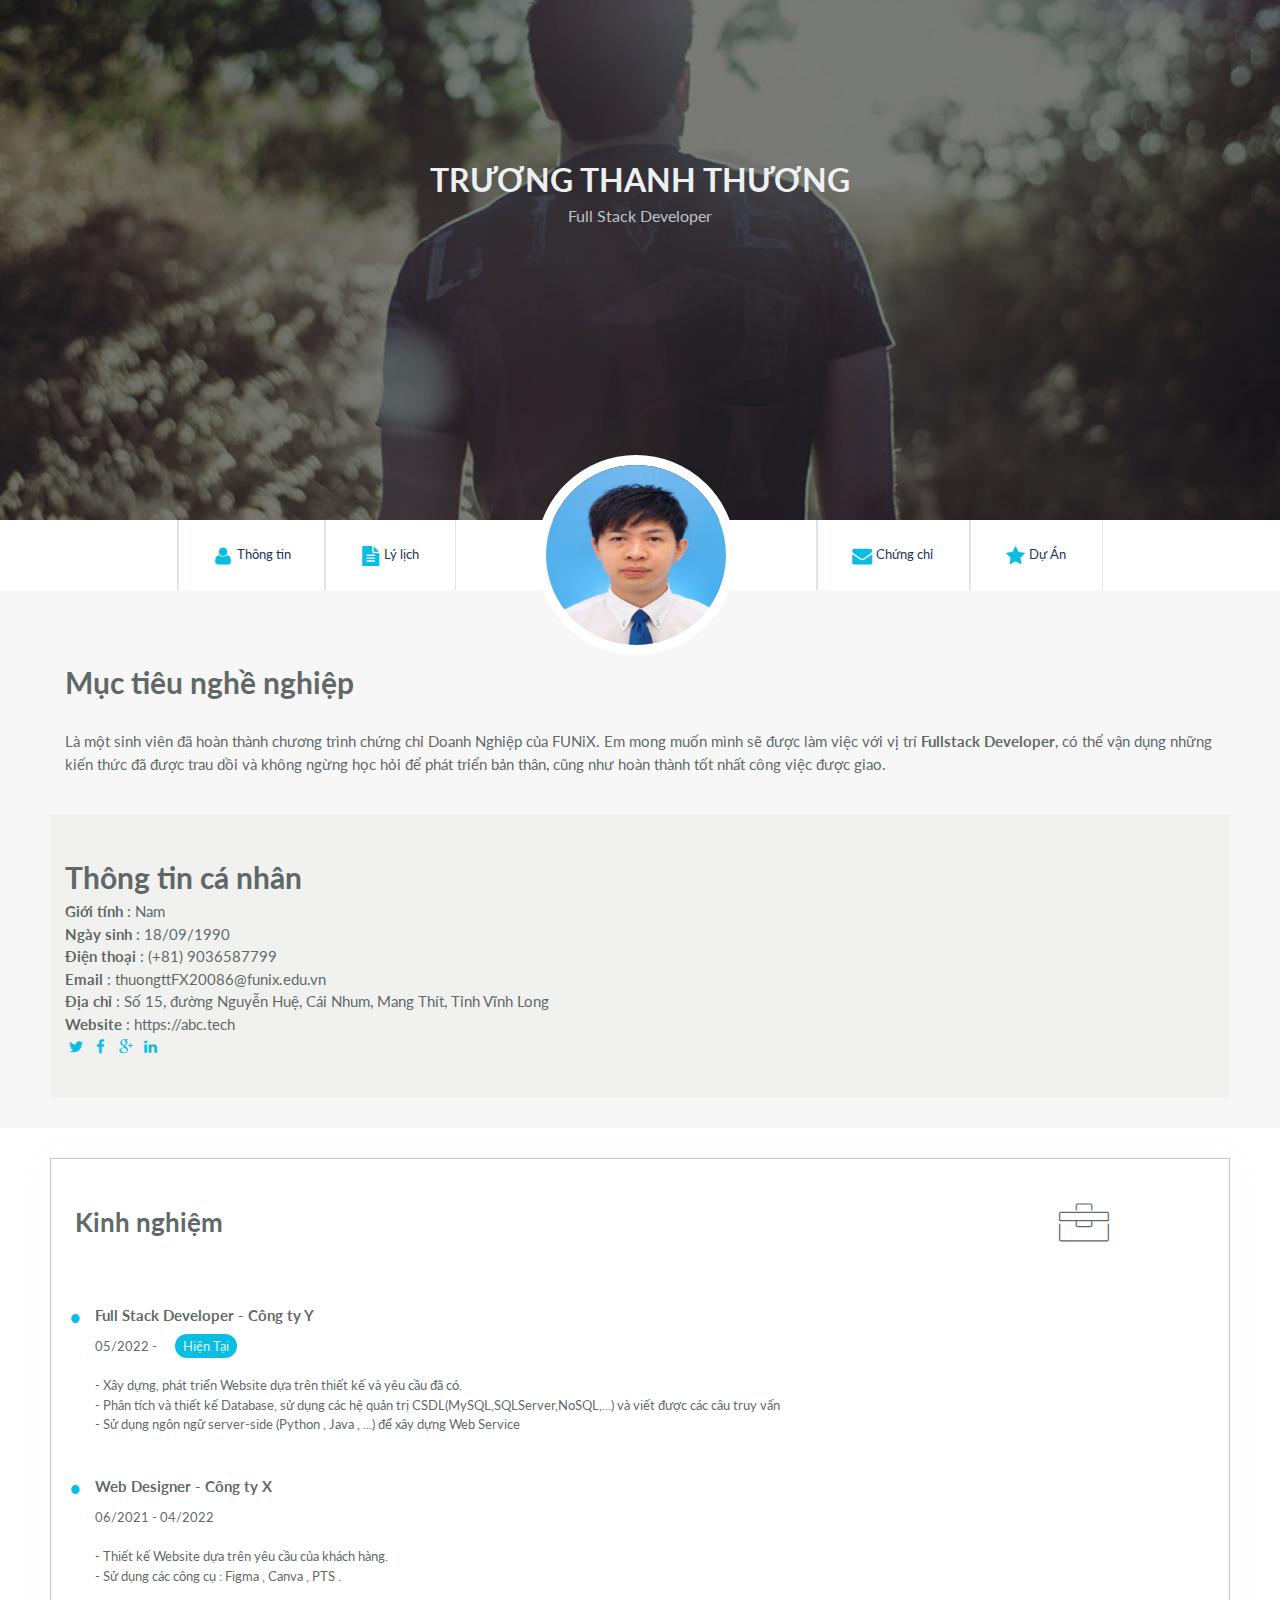
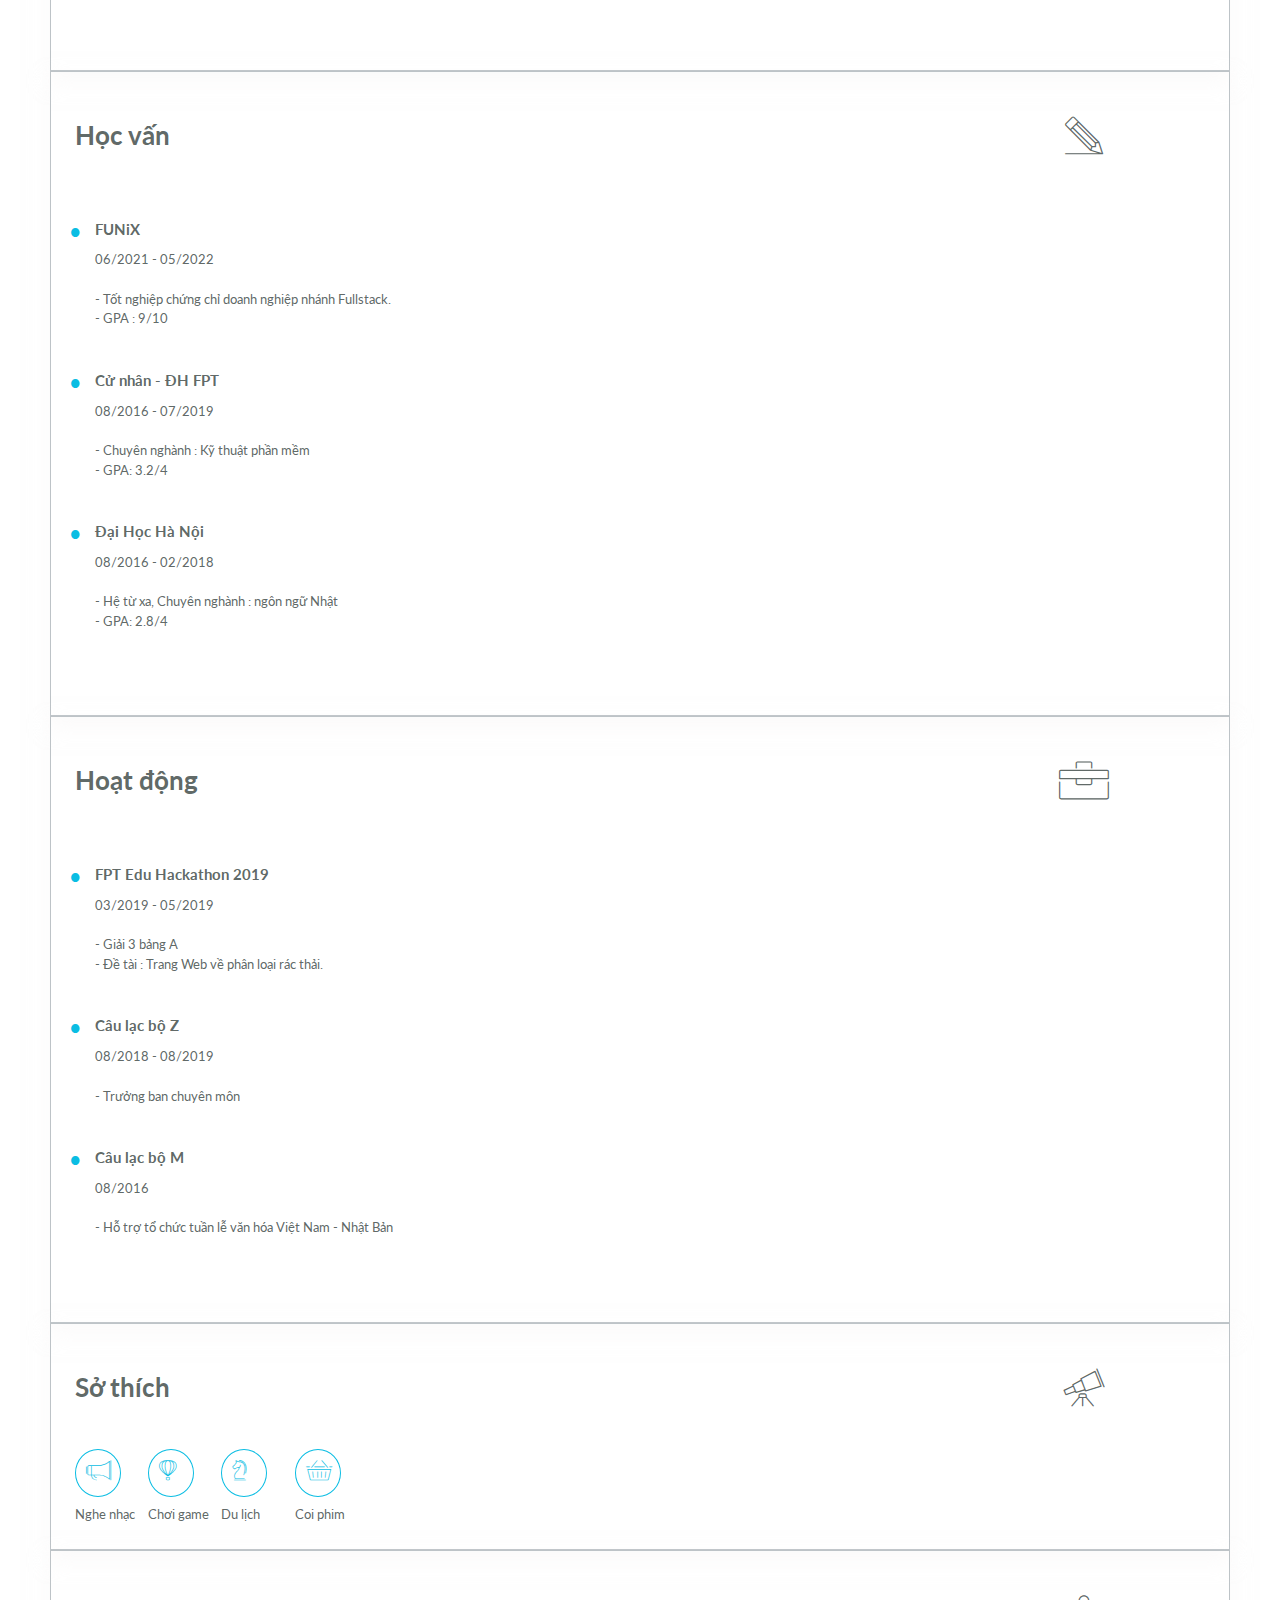
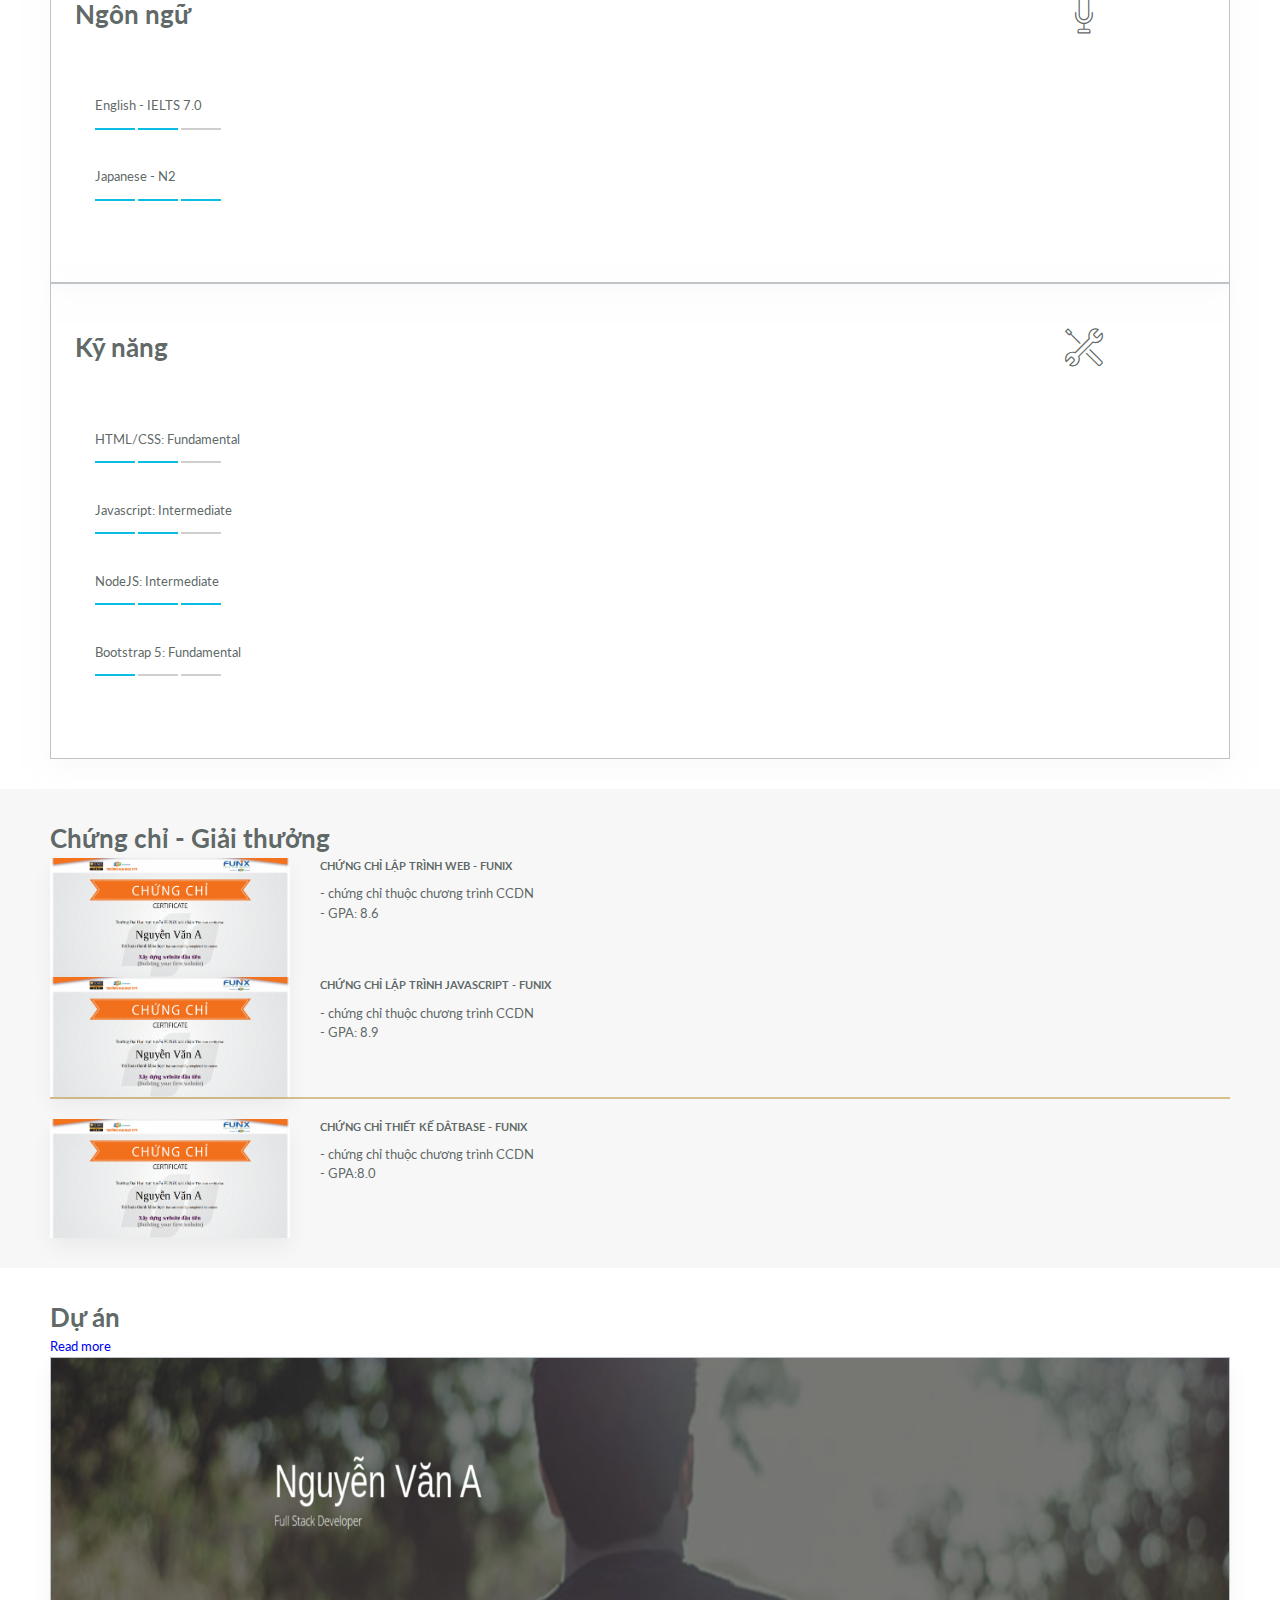
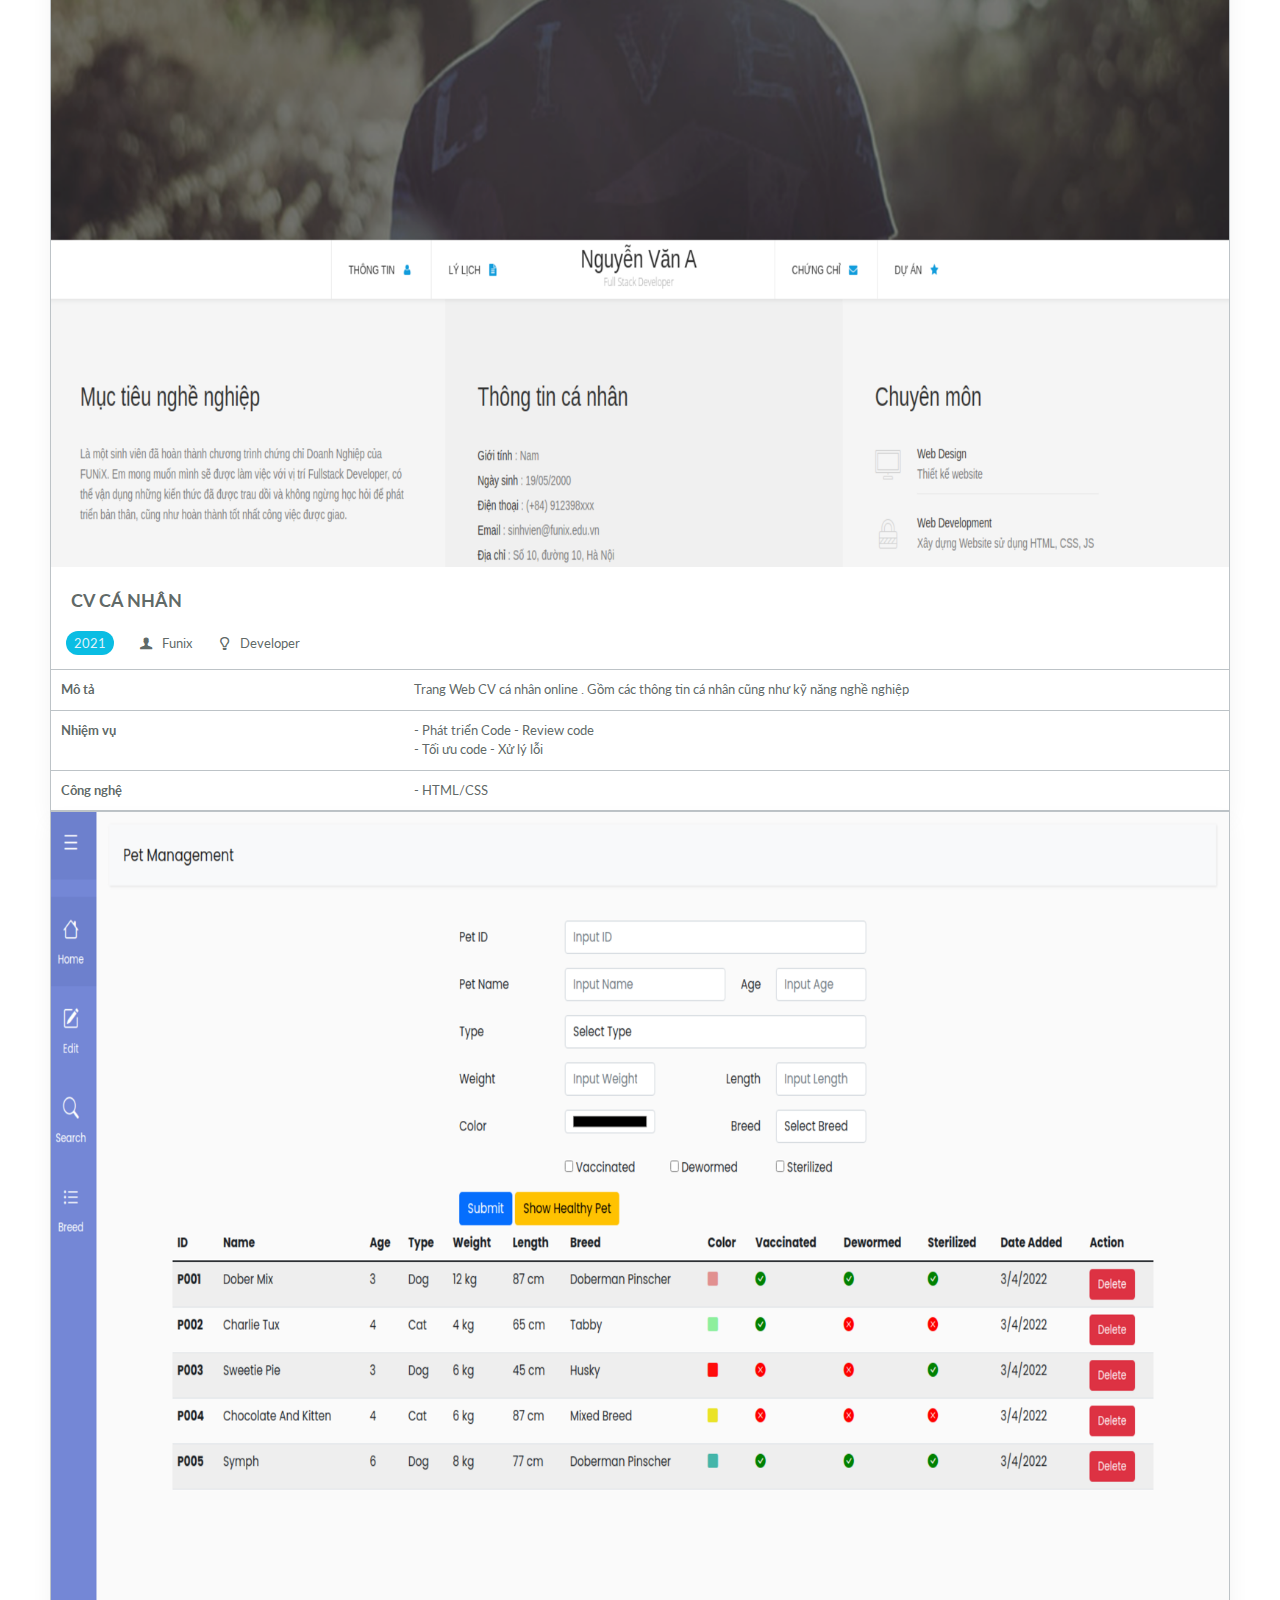
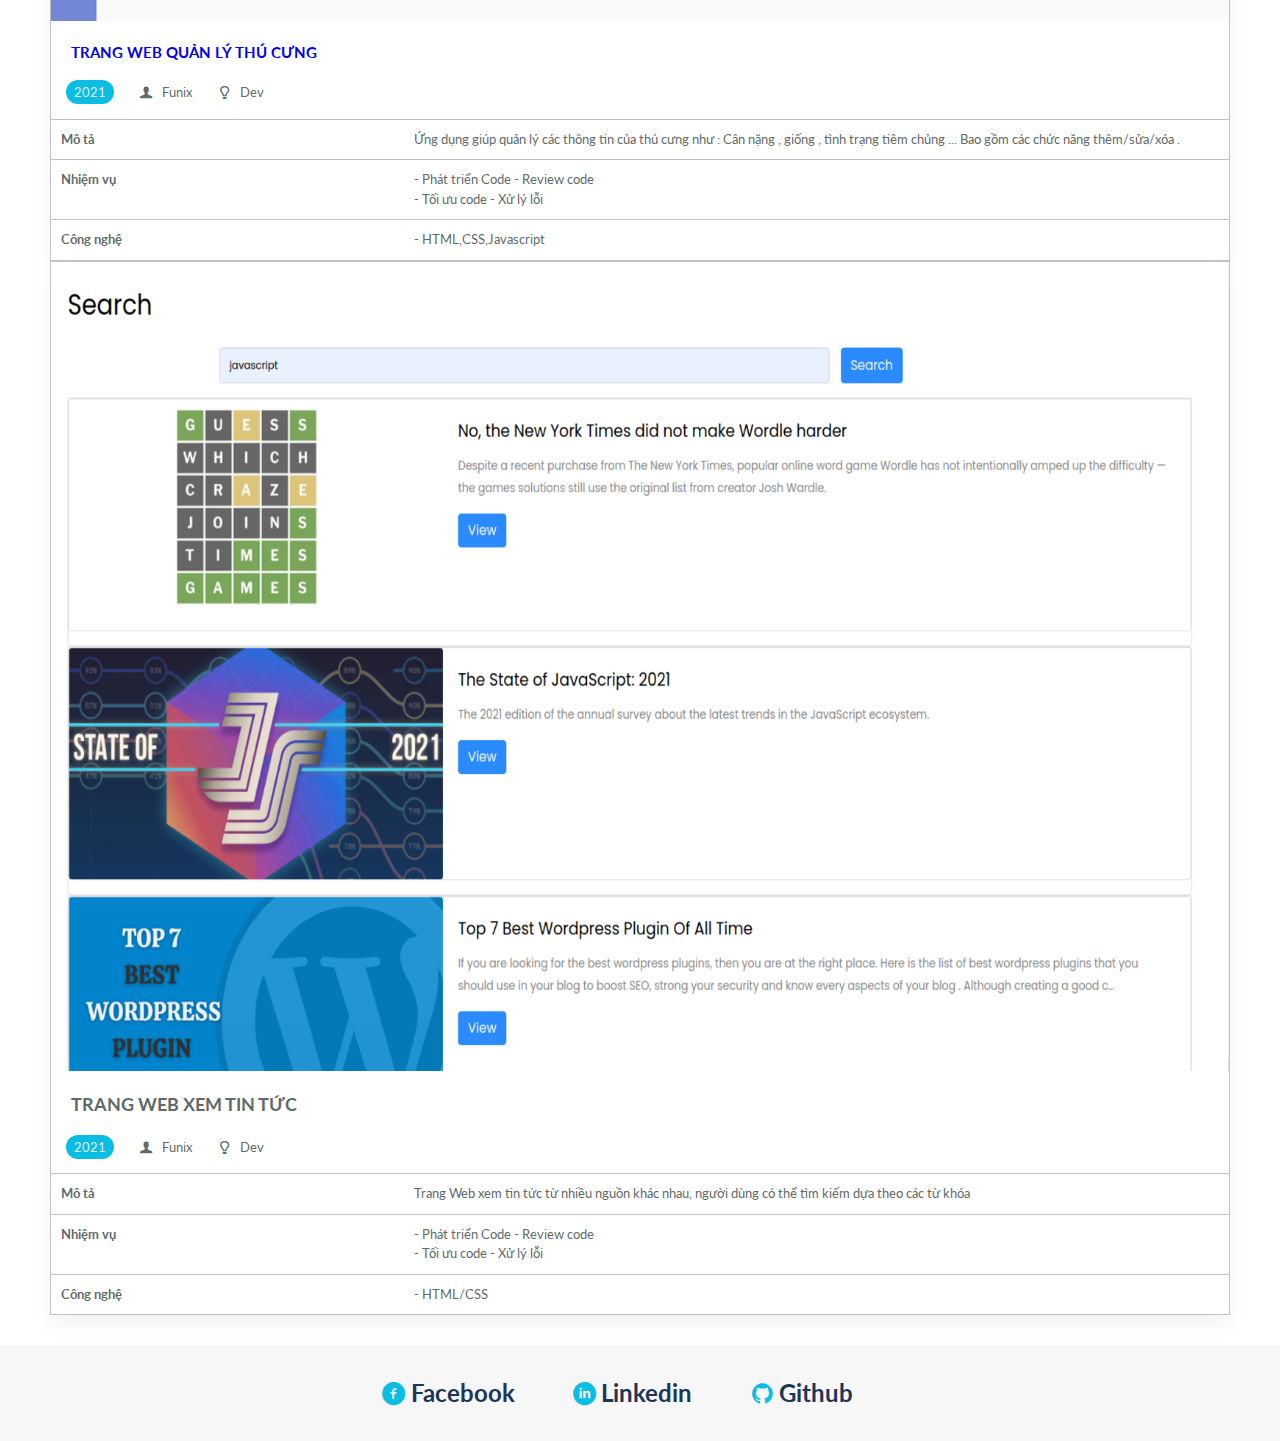
<file: index.html>
<!DOCTYPE html>
<html lang="en">
  <head>
    <meta charset="UTF-8" />
    <meta http-equiv="X-UA-Compatible" content="IE=edge" />
    <meta name="viewport" content="width=device-width, initial-scale=1.0" />
    <link href="https://cdn.jsdelivr.net/npm/bootstrap@5.0.2/dist/css/bootstrap.min.css" rel="stylesheet" integrity="sha384-EVSTQN3/azprG1Anm3QDgpJLIm9Nao0Yz1ztcQTwFspd3yD65VohhpuuCOmLASjC" crossorigin="anonymous">
  
    <link
      href="https://fonts.googleapis.com/css2?family=Lato:ital,wght@1,700&family=Rubik:ital,wght@0,400;0,700;1,700&display=swap"
      rel="stylesheet"
    />
    <title>Assignment 03</title>
    <link rel="stylesheet" href="./css/font.css" />   
    <link rel="stylesheet" href="./css/laptop.css" />
    <link rel="stylesheet" href="./css/tablet.css" />    
    <link rel="stylesheet" href="./css/mobile.css" />
  </head>
  <body>
    <div id="banner">
      <div class="img-banner">
        <!-- <img src="./images/banner.jpg" alt=""> -->
      </div>
      <div class="text-banner">
        <h1>Trương Thanh Thương</h1>
        <span>Full Stack Developer</span>
      </div>
    </div>

    <!-- HTML PHẦN nav-bar-->

    <section id="nav-bar">
      <div class="container">
        <nav>
          <a href="#"><i class="icon icon-user"></i> Thông tin&nbsp; </a>  
          <a href="#"> <i class="icon icon-doc-text-inv"></i> Lý lịch &nbsp; </a>
          <a class="text-nav">
            <img
              src="./images/ẢNH THẺ-Trương Thanh Thương.jpg"
              alt=""
              class="avt-default"
            />
            <h1>Trương Thanh Thương</h1>
            <span>Full Stack Developer</span>
          </a>
          <a href="#"> <i class="icon icon-mail-alt"></i> Chứng chỉ &nbsp;</a>
          <a href="#"> <i class="icon icon-star-1"></i> Dự Án &nbsp;</a>
        </nav>
      </div>
    </section>

    <!-- HTML phần about -->

    <section id="about" class="bg-grey py-4">
      <div class="container">
        <div class="row">
          <div id="target" class="col-md-6 col-12">
            <h1 class="section-title">Mục tiêu nghề nghiệp</h1>
            <p>
              Là một sinh viên đã hoàn thành chương trình chứng chỉ Doanh Nghiệp
              của FUNiX. Em mong muốn mình sẽ được làm việc với vị trí
              <b>Fullstack Developer</b>, có thể vận dụng những kiến thức đã
              được trau dồi và không ngừng học hỏi để phát triển bản thân, cũng
              như hoàn thành tốt nhất công việc được giao.
            </p>
          </div>
          <div id="personal-info" class="col-md-6 col-12">
            <h1 class="section-title" style="margin-toppersonal-info>: 70px;">
              Thông tin cá nhân
            </h1>
            <ul class="info" style="list-style: none; padding: 0">
              <li><span>Giới tính</span> : Nam</li>
              <li><span>Ngày sinh</span> : 18/09/1990</li>
              <li><span>Điện thoại</span> : (+81) 9036587799</li>
              <li><span>Email</span> : thuongttFX20086@funix.edu.vn</li>
              <li>
                <span>Địa chỉ</span> : Số 15, đường Nguyễn Huệ, Cái Nhum, Mang
                Thít, Tỉnh Vĩnh Long
              </li>
              <li><span>Website</span> : https://abc.tech</li>
            </ul>
            <i class="icon icon-twitter"></i>
            <i class="icon icon-facebook"></i>
            <i class="icon icon-gplus"></i>
            <i class="icon icon-linkedin"></i>
          </div>
        </div>
      </div>
    </section>

    <!-- HTML phần info -->

    <section id="job-info">
        <div class="container">
          <div class="row">
            <div class="col-lg-4 col-md-6 col-12 d-flex mt-4">
              <div class="job-item w-100">
                <div class="job-box-grid" style="margin-top: 20px">
                  <!-- từng mục -->

                  <div class="job-title">
                    <h1>Kinh nghiệm</h1>
                  </div>
                  <div class="job-icon">
                    <i class="ic-toolbox" style="font-size: 38px"></i>
                  </div>
                  <div class="job-content">
                    <div class="list" style="margin-bottom: 40px">
                      <h3 class="job-node">Full Stack Developer - Công ty Y</h3>
                      <div style="margin-top: 10px; margin-bottom: 20px">
                        <span>05/2022 - </span><span class="now">Hiện Tại</span>
                      </div>
                      <div style="font-size: 13px">
                        <p>                      
                          - Xây dựng, phát triển Website dựa trên thiết kế và yêu cầu
                          đã có. <br />- Phân tích và thiết kế Database, sử dụng các
                          hệ quản trị CSDL(MySQL,SQLServer,NoSQL,...) và viết được các
                          câu truy vấn <br />
                          - Sử dụng ngôn ngữ server-side (Python , Java , ...) để xây
                          dựng Web Service
                        </p>
                      </div>
                    </div>
                    <div class="list1" style="margin-bottom: 40px">
                      <h3 class="job-node">Web Designer - Công ty X</h3>
                      <div style="margin-top: 10px; margin-bottom: 20px">
                        <span>06/2021 - 04/2022</span>
                      </div>
                      <div style="font-size: 13px">                   
                        <p>- Thiết kế Website dựa trên yêu cầu của khách hàng.</p>
                        <p>- Sử dụng các công cụ : Figma , Canva , PTS .</p>
                      </div>
                    </div>
                  </div>
              </div>
              </div> 
          </div>
            <!-- Từng mục -->
            <div class="col-lg-4 col-md-6 col-12 d-flex mt-4">
              <div class="job-item w-100">
                <div class="job-box-grid" style="margin-top: 20px">
                  <div class="job-title">
                    <h1>Học vấn</h1>
                  </div>
                  <div class="job-icon">
                    <i class="ic-pencil" style="font-size: 38px"></i>
                  </div>
                  <div class="job-content">
                    <div class="list" style="margin-bottom: 40px">
                      <h3 class="job-node">FUNiX</h3>
                      <div style="margin-top: 10px; margin-bottom: 20px">
                        <span>06/2021 - 05/2022</span>
                      </div>
                      <div style="font-size: 13px">
                        <p>- Tốt nghiệp chứng chỉ doanh nghiệp nhánh Fullstack.</p>
                        <p>- GPA : 9/10</p>
                      </div>
                    </div>
                    <div class="list1" style="margin-bottom: 40px">
                      <h3 class="job-node">Cử nhân - ĐH FPT</h3>
                      <div style="margin-top: 10px; margin-bottom: 20px">
                        <span>08/2016 - 07/2019</span>
                      </div>
                      <div style="font-size: 13px">
                        <p>- Chuyên nghành : Kỹ thuật phần mềm</p>
                        <p>- GPA: 3.2/4</p>
                      </div>
                    </div>
    
                    <div class="list1" style="margin-bottom: 40px">
                      <h3 class="job-node">Đại Học Hà Nội</h3>
                      <div style="margin-top: 10px; margin-bottom: 20px">
                        <span>08/2016 - 02/2018</span>
                      </div>
                      <div style="font-size: 13px">
                        <p>- Hệ từ xa, Chuyên nghành : ngôn ngữ Nhật</p>
                        <p>- GPA: 2.8/4</p>
                      </div>
                    </div>
                  </div>
                </div>
              </div>
            </div>
            
            <!-- Từng mục -->
            <div class="col-lg-4 col-md-6 col-12 d-flex mt-4">
              <div class="job-item w-100">
                <div class="job-box-grid" style="margin-top: 20px">
                  <div class="job-title">
                    <h1>Hoạt động</h1>
                  </div>
                  <div class="job-icon">
                    <i class="ic-toolbox" style="font-size: 38px"></i>
                  </div>
                  <div class="job-content">
                    <div class="list" style="margin-bottom: 40px">
                      <h3 class="job-node">FPT Edu Hackathon 2019</h3>
                      <div style="margin-top: 10px; margin-bottom: 20px">
                        <span>03/2019 - 05/2019</span>
                      </div>
                      <div style="font-size: 13px">
                        <p>- Giải 3 bảng A</p>
                        <p>- Đề tài : Trang Web về phân loại rác thải.</p>
                      </div>
                    </div>
                    <div class="list1" style="margin-bottom: 40px">
                      <h3 class="job-node">Câu lạc bộ Z</h3>
                      <div style="margin-top: 10px; margin-bottom: 20px">
                        <span>08/2018 - 08/2019</span>
                      </div>
                      <div style="font-size: 13px">
                        <p>- Trưởng ban chuyên môn</p>
                      </div>
                    </div>
                    <div class="list1" style="margin-bottom: 40px">
                      <h3 class="job-node">Câu lạc bộ M</h3>
                      <div style="margin-top: 10px; margin-bottom: 20px">
                        <span>08/2016</span>
                      </div>
                      <div style="font-size: 13px">
                        <p>- Hỗ trợ tổ chức tuần lễ văn hóa Việt Nam - Nhật Bản</p>
                      </div>
                    </div>
                  </div>
                </div>                                                              
              </div>
            </div>
            
              <!-- Từng mục -->
            <div class="col-lg-4 col-md-6 col-12 d-flex mt-4">
              <div class="job-item w-100">
                <div class="job-box-grid" style="margin-top: 20px">
                  <div class="job-title">
                    <h1>Sở thích</h1>
                  </div>
                  <div class="job-icon">
                    <i class="ic-telescope" style="font-size: 38px"></i>
                  </div>
                  <div class="icon-content">
                    <div class="icon-item">
                      <div class="icon-rounding">
                        <i class="ic-megaphone" style="font-size: 20px"></i>
                      </div>
                      <p>Nghe nhạc</p>
                    </div>
                    <div class="icon-item">
                      <div class="icon-rounding">
                        <i class="ic-hotairballoon" style="font-size: 20px"></i>
                      </div>
                      <p>Chơi game</p>
                    </div>
                    <div class="icon-item">
                      <div class="icon-rounding">
                        <i class="ic-strategy" style="font-size: 20px"></i>
                      </div>
                      <p>Du lịch</p>
                    </div>
                    <div class="icon-item">
                      <div class="icon-rounding">
                        <i class="ic-basket" style="font-size: 20px"></i>
                      </div>
                      <p>Coi phim</p>
                    </div>
                  </div>
                </div>
              </div>
            </div>
            
               <!-- Từng mục -->
            <div class="col-lg-4 col-md-6 col-12 d-flex mt-4">
              <div class="job-item w-100">
                <div class="job-box-grid" style="margin-top: 20px">
                  <div class="job-title">
                    <h1>Ngôn ngữ</h1>
                  </div>
                  <div class="job-icon">
                    <i class="ic-mic" style="font-size: 38px"></i>
                  </div>
                  <div class="job-content">
                    <div style="margin-bottom: 2rem">
                      <p>English - IELTS 7.0</p>
                      <span class="Good"></span> <span class="Good"></span>
                      <span class="bad"></span>
                    </div>
                    <div style="margin-bottom: 2rem">
                      <p>Japanese - N2</p>
                      <span class="Good"></span> <span class="Good"></span>
                      <span class="Good"></span>
                    </div>
                  </div>
                </div>
              </div>
            </div>
            
              <!-- Từng mục -->
            <div class="col-lg-4 col-md-6 col-12 d-flex mt-4">
              <div class="job-item w-100">
                <div class="job-box-grid" style="margin-top: 20px">
                  <div class="job-title">
                    <h1>Kỹ năng</h1>
                  </div>
                  <div class="job-icon">
                    <i class="ic-tools-2" style="font-size: 38px"></i>
                  </div>
                  <div class="job-content">
                    <div style="margin-bottom: 2rem">
                      <p>HTML/CSS: Fundamental</p>
                      <span class="Good"></span> <span class="Good"></span>
                      <span class="bad"></span>
                    </div>
                    <div style="margin-bottom: 2rem">
                      <p>Javascript: Intermediate</p>
                      <span class="Good"></span> <span class="Good"></span>
                      <span class="bad"></span>
                    </div>
                    <div style="margin-bottom: 2rem">
                      <p>NodeJS: Intermediate</p>
                      <span class="Good"></span> <span class="Good"></span>
                      <span class="Good"></span>
                    </div>
                    <div style="margin-bottom: 2rem">
                      <p>Bootstrap 5: Fundamental</p>
                      <span class="Good"></span> <span class="bad"></span>
                      <span class="bad"></span>
                    </div>
              </div>                            
                </div>
              </div>
            </div>
          
        </div>     
              
    </section>

    <!-- Phần chứng chỉ -->

    <section id="certificate" class="bg-grey">
      <div class="container">
        <h1 class="section-title">Chứng chỉ - Giải thưởng</h1>
        <div class="row g-3">
          <div class="cer-content col-md-6 mb-4">
            <img
              src="./images/Cert_WEB.png"
              alt="ảnh chứng chỉ"
              class="img-cc img-fluid"
            />
            <div class="content">
              <h5 style="margin-bottom: 10px">
                CHỨNG CHỈ LẬP TRÌNH WEB - FUNIX
              </h5>
              <div>
                <p>- chứng chỉ thuộc chương trình CCDN</p>
                <p>- GPA: 8.6</p>
              </div>
            </div>
          </div>
          <div class="cer-content col-md-6 mb-4">
            <img
              src="./images/Cert_WEB.png"
              alt="ảnh chứng chỉ"
              class="img-cc img-fluid"
            />
            <div class="content">
              <h5 style="margin-bottom: 10px">
                CHỨNG CHỈ LẬP TRÌNH JAVASCRIPT - FUNIX
              </h5>
              <div>
                <p>- chứng chỉ thuộc chương trình CCDN</p>
                <p>- GPA: 8.9</p>
              </div>
            </div>
          </div>
          <div class="cer-content cer-content-3 col-lg-12">
            <img
              src="./images/Cert_WEB.png"
              alt="ảnh chứng chỉ"
              class="img-cc img-fluid"
            />
            <div class="content">
              <h5 style="margin-bottom: 10px">
                CHỨNG CHỈ THIẾT KẾ DÂTBASE - FUNIX
              </h5>
              <div>
                <p>- chứng chỉ thuộc chương trình CCDN</p>
                <p>- GPA:8.0</p>
              </div>
            </div>
          </div>
        </div>
      </div>
    </section>

    <!-- HTML dự án-->

    <section id="project" class="mb-5">
      <div class="container">
        <h1 class="section-title">Dự án</h1>
        <a href="project.html" class="btn btn-info text-light ms-5">Read more</a>
        <div class="row">
          <div class="col-md-4 mb-5 mb-md-0">
            <div class="project-flex">
              <img src="./images/project_1.png" alt="project" width="100%CXZ " />
              <div class="project-title">CV CÁ NHÂN</div>
              <div>
                <span class="now" style="margin-right: 20px">2021</span>
                <i class="icon-user-1"></i>
                <span style="margin-left: 4px; margin-right: 20px">Funix</span>
                <i class="icon-lamp"></i>
                <span style="margin-left: 4px">Developer</span>
              </div>
              <table>
                <tr>
                  <td>Mô tả</td>
                  <td>
                    Trang Web CV cá nhân online . Gồm các thông tin cá nhân cũng
                    như kỹ năng nghề nghiệp
                  </td>
                </tr>
                <tr>
                  <td>Nhiệm vụ</td>
                  <td>
                    - Phát triển Code - Review code <br />- Tối ưu code - Xử lý
                    lỗi
                  </td>
                </tr>
                <tr>
                  <td>Công nghệ</td>
                  <td>- HTML/CSS</td>
                </tr>
              </table>
            </div>
            <div class="project-flex">
              <img src="./images/project_2.png" alt="project" width="100%CXZ " />
              <div class="project-title">
                <a href="./__MACOSX/web thu cung.html"><h5>TRANG WEB QUẢN LÝ THÚ CƯNG</h5></a>
                
                  
                </a>
              </div>
              <div>
                <span class="now" style="margin-right: 20px">2021</span>
                <i class="icon-user-1"></i>
                <span style="margin-left: 4px; margin-right: 20px">Funix</span>
                <i class="icon-lamp"></i>
                <span style="margin-left: 4px">Dev</span>
              </div>
              <table>
                <tr>
                  <td>Mô tả</td>
                  <td>
                    Ứng dụng giúp quản lý các thông tin của thú cưng như : Cân
                    nặng , giống , tình trạng tiêm chủng ... Bao gồm các chức năng
                    thêm/sửa/xóa .
                  </td>
                </tr>
                <tr>
                  <td>Nhiệm vụ</td>
                  <td>
                    - Phát triển Code - Review code <br />- Tối ưu code - Xử lý
                    lỗi
                  </td>
                </tr>
                <tr>
                  <td>Công nghệ</td>
                  <td>- HTML,CSS,Javascript</td>
                </tr>
              </table>
            </div>

          </div>
          
          <div class="project-flex">
            <img src="./images/project_3.png" alt="project" width="100%CXZ " />
            <div class="project-title">TRANG WEB XEM TIN TỨC</div>
            <div>
              <span class="now" style="margin-right: 20px">2021</span>
              <i class="icon-user-1"></i>
              <span style="margin-left: 4px; margin-right: 20px">Funix</span>
              <i class="icon-lamp"></i>
              <span style="margin-left: 4px">Dev</span>
            </div>
            <table>
              <tr>
                <td>Mô tả</td>
                <td>
                  Trang Web xem tin tức từ nhiều nguồn khác nhau, người dùng có
                  thể tìm kiếm dựa theo các từ khóa
                </td>
              </tr>
              <tr>
                <td>Nhiệm vụ</td>
                <td>
                  - Phát triển Code - Review code <br />- Tối ưu code - Xử lý
                  lỗi
                </td>
              </tr>
              <tr>
                <td>Công nghệ</td>
                <td>- HTML/CSS</td>
              </tr>
            </table>
          </div>
        </div>
      </div>
    </section>

    <section id="footer" class="bg-grey">
      <div class="container">
        <a href="https://www.facebook.com/Ti.pro7799"
          ><i class="icon icon-facebook-circled" style="font-size: 28 px"></i
          >Facebook</a
        >

        <a href="#"
          ><i class="icon icon-linkedin-circled" style="font-size: 28 px"></i
          >Linkedin</a
        >

        <a href="#"
          ><i class="icon icon-github-circled" style="font-size: 28 px"></i
          >Github</a
        >
      </div>
    </section>
  </body>
</html>
</file>
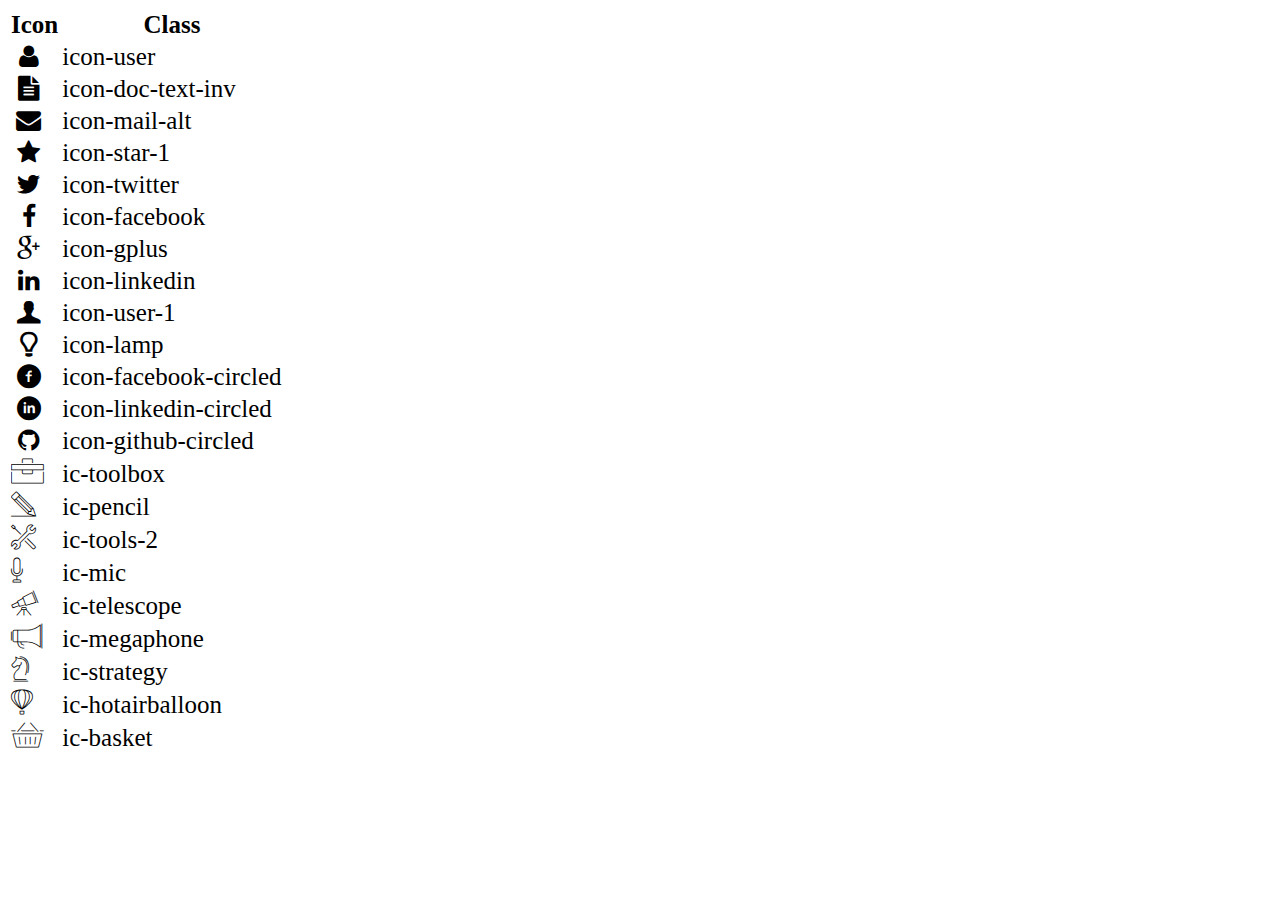
<file: icon-list.html>
<!DOCTYPE html>
<html lang="en">

<head>
    <meta charset="UTF-8">
    <meta http-equiv="X-UA-Compatible" content="IE=edge">
    <meta name="viewport" content="width=device-width, initial-scale=1.0">
    <link rel="stylesheet" href="css/font.css">
    <title>Icon List</title>
</head>

<body>
    <table style="font-size: 25px;">
        <thead>
            <tr>
                <th>Icon</th>
                <th>Class</th>
            </tr>
        </thead>
        <tbody>
            <tr>
                <td><i class="icon-user"></i></td>
                <td>icon-user</td>
            </tr>
            <tr>
                <td><i class="icon-doc-text-inv"></i></td>
                <td>icon-doc-text-inv</td>
            </tr>
            <tr>
                <td><i class="icon-mail-alt"></i></td>
                <td>icon-mail-alt</td>
            </tr>
            <tr>
                <td><i class="icon-star-1"></i></td>
                <td>icon-star-1</td>
            </tr>
            <tr>
                <td><i class="icon-twitter"></i></td>
                <td>icon-twitter</td>
            </tr>
            <tr>
                <td><i class="icon-facebook"></i></td>
                <td>icon-facebook</td>
            </tr>
            <tr>
                <td><i class="icon-gplus"></i></td>
                <td>icon-gplus</td>
            </tr>
            <tr>
                <td><i class="icon-linkedin"></i></td>
                <td>icon-linkedin</td>
            </tr>
            <tr>
                <td><i class="icon-user-1"></i></td>
                <td>icon-user-1</td>
            </tr>
            <tr>
                <td><i class="icon-lamp"></i></td>
                <td>icon-lamp</td>
            </tr>
            <tr>
                <td><i class="icon-facebook-circled"></i></td>
                <td>icon-facebook-circled</td>
            </tr>
            <tr>
                <td><i class="icon-linkedin-circled"></i></td>
                <td>icon-linkedin-circled</td>
            </tr>
            <tr>
                <td><i class="icon-github-circled"></i></td>
                <td>icon-github-circled</td>
            </tr>
            <tr>
                <td><i class="ic-toolbox"></i></td>
                <td>ic-toolbox</td>
            </tr>
            <tr>
                <td><i class="ic-pencil"></i></td>
                <td>ic-pencil</td>
            </tr>
            <tr>
                <td><i class="ic-tools-2"></i></td>
                <td>ic-tools-2</td>
            </tr>

            <tr>
                <td><i class="ic-mic"></i></td>
                <td>ic-mic</td>
            </tr>
            <tr>
                <td><i class="ic-telescope"></i></td>
                <td>ic-telescope</td>
            </tr>
            <tr>
                <td><i class="ic-megaphone"></i></td>
                <td>ic-megaphone</td>
            </tr>
            <tr>
                <td><i class="ic-strategy"></i></td>
                <td>ic-strategy</td>
            </tr>
            <tr>
                <td><i class="ic-hotairballoon"></i></td>
                <td>ic-hotairballoon</td>
            </tr>
            <tr>
                <td><i class="ic-basket"></i></td>
                <td>ic-basket</td>
            </tr>
        </tbody>
    </table>
</body>

</html>
</file>
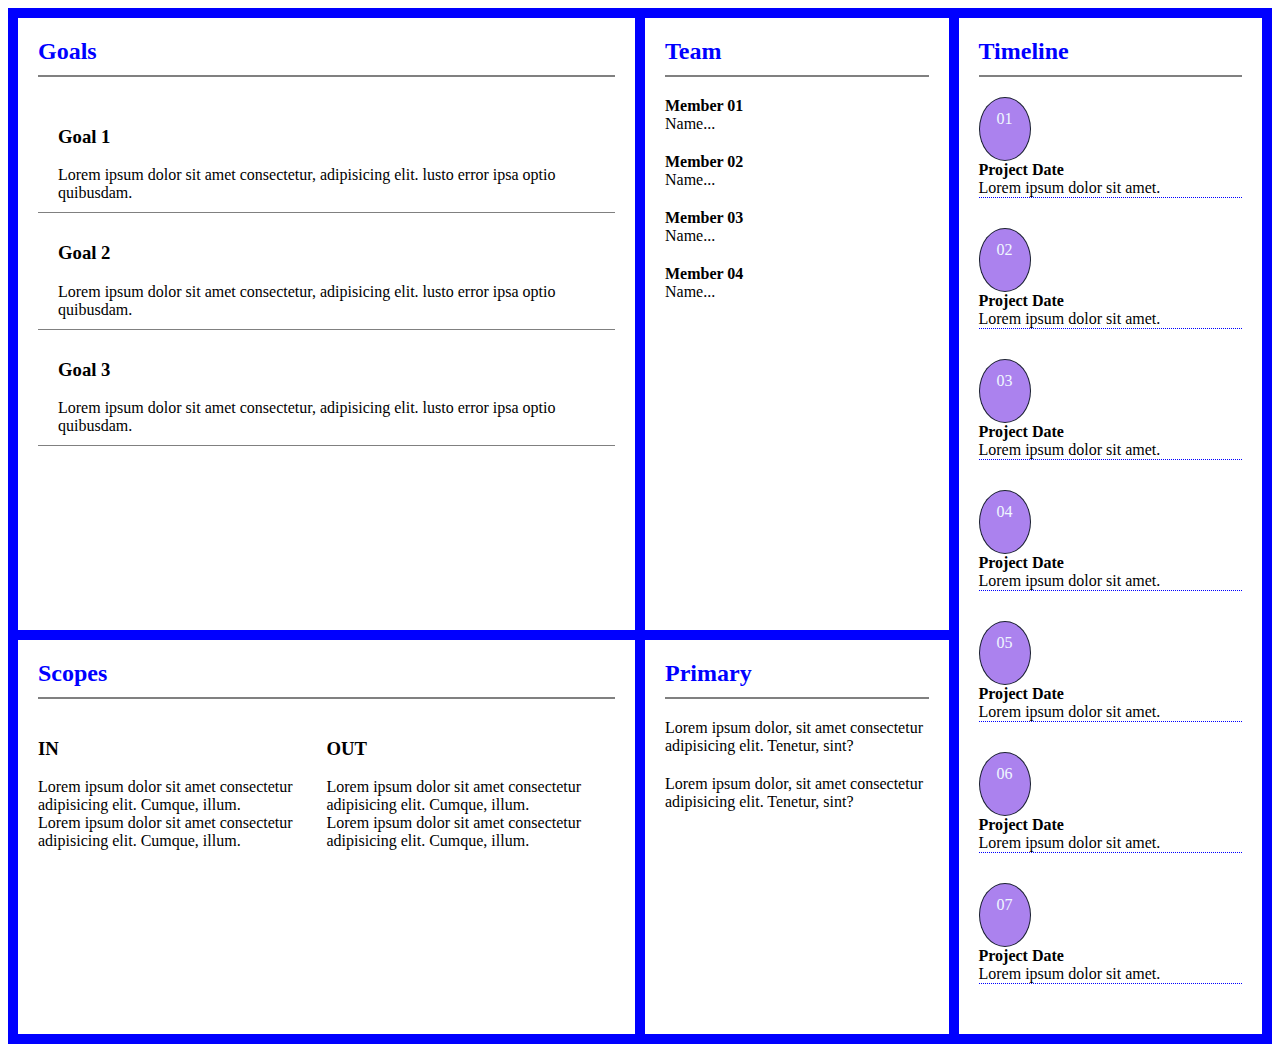
<file: project.html>
<!DOCTYPE html>
<html lang="en">
  <head>
    <meta charset="UTF-8" />
    <meta name="viewport" content="width=device-width, initial-scale=1.0" />
    <title>Document</title>
    <link
      rel="stylesheet"
      href="https://cdnjs.cloudflare.com/ajax/libs/font-awesome/6.4.0/css/all.min.css"
      integrity="sha512-iecdLmaskl7CVkqkXNQ/ZH/XLlvWZOJyj7Yy7tcenmpD1ypASozpmT/E0iPtmFIB46ZmdtAc9eNBvH0H/ZpiBw=="
      crossorigin="anonymous"
      referrerpolicy="no-referrer"
    />
    <link
      href="https://cdn.jsdelivr.net/npm/bootstrap@5.0.2/dist/css/bootstrap.min.css"
      rel="stylesheet"
      integrity="sha384-EVSTQN3/azprG1Anm3QDgpJLIm9Nao0Yz1ztcQTwFspd3yD65VohhpuuCOmLASjC"
      crossorigin="anonymous"
    />

    <link rel="stylesheet" href="./StyleDigital.css" />
    <link rel="stylesheet" href="./css/mobile.css" />
    <link rel="stylesheet" href="./css/tablet.css" />
  </head>
  <body>
    <div class="digital">
      <!-- Goals -->
      <div class="goals order1">
        <div><h2>Goals</h2></div>

        <div>
          <div class="row goal-item">
            <div class="goals-icon col-md-2">
              <i class="fa-solid fa-flag-checkered me-5 pt-4"></i>
            </div>
            <div class="Goalicon1 col-md-10">
              <h3>Goal 1</h3>
              <p class="lorem1">
                Lorem ipsum dolor sit amet consectetur, adipisicing elit. lusto
                error ipsa optio quibusdam.
              </p>
            </div>
          </div>

          <div class="row goal-item">
            <div class="goals-icon col-md-2">
              <i class="fa-solid fa-flag-checkered me-5 pt-4"></i>
            </div>
            <div class="Goalicon2 col-md-10">
              <h3>Goal 2</h3>
              <p class="lorem2">
                Lorem ipsum dolor sit amet consectetur, adipisicing elit. lusto
                error ipsa optio quibusdam.
              </p>
            </div>
          </div>

          <div class="row goal-item">
            <div class="goals-icon col-md-2">
              <i class="fa-solid fa-flag-checkered me-5 pt-4"></i>
            </div>
            <div class="Goalicon3 col-md-10">
              <h3>Goal 3</h3>
              <p class="lorem3">
                Lorem ipsum dolor sit amet consectetur, adipisicing elit. lusto
                error ipsa optio quibusdam.
              </p>
            </div>
          </div>
        </div>
      </div>

      <!-- Team -->

      <div class="team order3">
        <div class="teamicon me-5">
          <h2>Team</h2>
        </div>
        <div>
          <div class="row team-item">
            <div class="team-icon col-md-2">
              <i class="fa-solid fa-user me-4 pt-2"></i>
            </div>
            <div class="teamicon1 col-md-10">
              <p><b>Member 01</b></p>
              <p>Name...</p>
            </div>
          </div>
          <div class="row team-item">
            <div class="team-icon col-md-2">
              <i class="fa-solid fa-user me-4 pt-2"></i>
            </div>
            <div class="teamicon2 col-md-10">
              <p><b>Member 02</b></p>
              <p>Name...</p>
            </div>
          </div>
        </div>
        <div class="row team-item">
          <div class="team-icon col-md-2">
            <i class="fa-solid fa-user me-4 pt-2"></i>
          </div>
          <div class="teamicon3 col-md-10">
            <p><b>Member 03</b></p>
            <p>Name...</p>
          </div>
        </div>
        <div class="row team-item">
          <div class="team-icon col-md-2">
            <i class="fa-solid fa-user me-4 pt-2"></i>
          </div>
          <div class="teamicon4 col-md-10">
            <p><b>Member 04</b></p>
            <p>Name...</p>
          </div>
        </div>
      </div>

      <!-- Timeline -->
      <div class="timeline order5">
        <div><h2>Timeline</h2></div>

        <div>
          <div class="timeline-item row">
            <div class="number me-4">01</div>
            <div class="content">
              <p class="m-0"><b>Project Date</b></p>
              Lorem ipsum dolor sit amet.
            </div>
          </div>
          <div class="timeline-item row">
            <div class="number me-4">02</div>
            <div class="content">
              <p class="m-0"><b>Project Date</b></p>
              Lorem ipsum dolor sit amet.
            </div>
          </div>
          <div class="timeline-item row">
            <div class="number me-4">03</div>
            <div class="content">
              <p class="m-0"><b>Project Date</b></p>
              Lorem ipsum dolor sit amet.
            </div>
          </div>
          <div class="timeline-item row">
            <div class="number me-4">04</div>
            <div class="content">
              <p class="m-0"><b>Project Date</b></p>
              Lorem ipsum dolor sit amet.
            </div>
          </div>
          <div class="timeline-item row">
            <div class="number me-4">05</div>
            <div class="content">
              <p class="m-0"><b>Project Date</b></p>
              Lorem ipsum dolor sit amet.
            </div>
          </div>
          <div class="timeline-item row">
            <div class="number me-4">06</div>
            <div class="content">
              <p class="m-0"><b>Project Date</b></p>
              Lorem ipsum dolor sit amet.
            </div>
          </div>
          <div class="timeline-item row">
            <div class="number me-4">07</div>
            <div class="content">
              <p class="m-0"><b>Project Date</b></p>
              Lorem ipsum dolor sit amet.
            </div>
          </div>
        </div>
      </div>

      <!-- Scopes -->
      <div class="scopes order2">
        <div>
          <h2>Scopes</h2>
          <div class="scope">
            <div class="in mt-3">
              <h3>IN</h3>

              <p>
                Lorem ipsum dolor sit amet consectetur adipisicing elit. Cumque,
                illum.
              </p>
              <p>
                Lorem ipsum dolor sit amet consectetur adipisicing elit. Cumque,
                illum.
              </p>
            </div>

            <div class="out mt-3">
              <h3>OUT</h3>
              <p>
                Lorem ipsum dolor sit amet consectetur adipisicing elit. Cumque,
                illum.
              </p>
              <p>
                Lorem ipsum dolor sit amet consectetur adipisicing elit. Cumque,
                illum.
              </p>
            </div>
          </div>
        </div>
      </div>

      <!-- Primary -->
      <div class="primary order4">
        <div>
          <h2>Primary</h2>
        </div>

        <div class="row primacy-item">
          <div class="primacyicon col-md-2">
            <i class="fa-solid fa-circle-question me-4 pt-2"></i>
          </div>
          <div class="primacyicon1 col-md-10">
            Lorem ipsum dolor, sit amet consectetur adipisicing elit. Tenetur,
            sint?
          </div>
        </div>

        <div class="row primacy-item">
          <div class="primacyicon col-md-2">
            <i class="fa-solid fa-circle-question me-4 pt-2"></i>
          </div>
          <div class="primacyicon2 col-md-10">
            Lorem ipsum dolor, sit amet consectetur adipisicing elit. Tenetur,
            sint?
          </div>
        </div>
      </div>
    </div>
  </body>
</html>
</file>
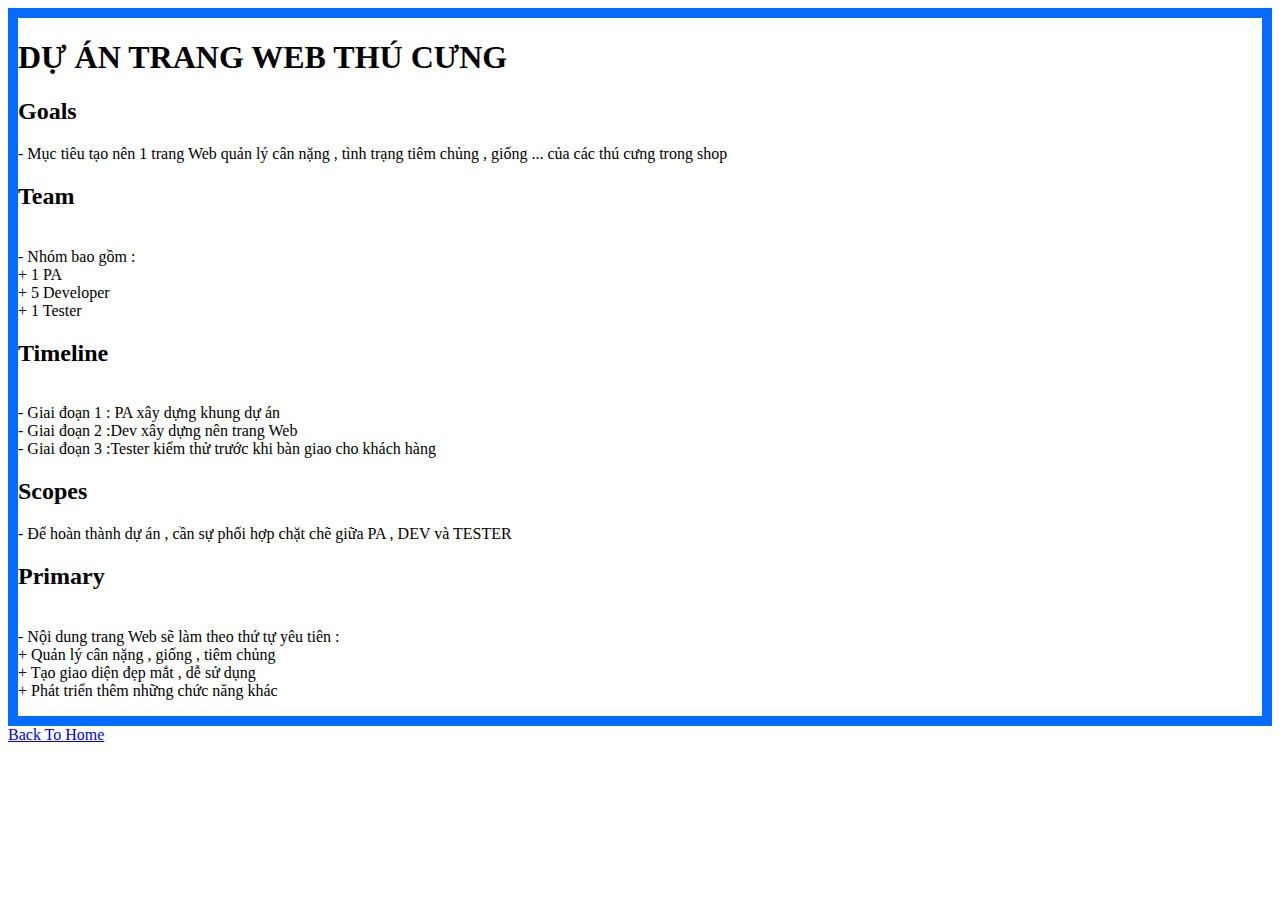
<file: __MACOSX/web thu cung.html>
<!DOCTYPE html>
<html lang="en">

<head>
    <meta charset="UTF-8" />
    <meta http-equiv="X-UA-Compatible" content="IE=edge" />
    <meta name="viewport" content="width=device-width, initial-scale=1.0" />
    <link href="https://cdn.jsdelivr.net/npm/bootstrap@5.1.3/dist/css/bootstrap.min.css" rel="stylesheet" integrity="sha384-1BmE4kWBq78iYhFldvKuhfTAU6auU8tT94WrHftjDbrCEXSU1oBoqyl2QvZ6jIW3" crossorigin="anonymous" />
    <title>Dự Án Web Thú Cưng</title>
</head>

<body>
    <!-- Tạo dự án trang Web quản lý thú cưng -->
    <div class="container mt-0 mt-md-5" style="border: solid 10px rgb(3, 108, 255)">
        <div class="row">
            <div class="col-12">
                <h1 class="text-center m-4 border-bottom">DỰ ÁN TRANG WEB THÚ CƯNG</h1>
            </div>
        </div>
        <div class="row">
            <div class="col-12 col-lg-4 bg-white">
                <h2 class="border-bottom">Goals</h2>
                <p>
                    - Mục tiêu tạo nên 1 trang Web quản lý cân nặng , tình trạng tiêm chủng , giống ... của các thú cưng trong shop
                </p>
            </div>
            <div class="col-12 col-lg-4">
                <h2 class="border-bottom">Team</h2>
                <br>- Nhóm bao gồm :</br>+ 1 PA <br/>+ 5 Developer<br/>+ 1 Tester<br/></p>
            </div>
            <div class="col-12 col-lg-4">
                <h2 class="border-bottom">Timeline</h2>
                <br>- Giai đoạn 1 : PA xây dựng khung dự án<br/> - Giai đoạn 2 :Dev xây dựng nên trang Web</br>
                - Giai đoạn 3 :Tester kiểm thử trước khi bàn giao cho khách hàng</p>
            </div>
        </div>
        <div class="row">
            <div class="col-12 col-lg-4">
                <h2 class="border-bottom">Scopes</h2>
                <p>- Để hoàn thành dự án , cần sự phối hợp chặt chẽ giữa PA , DEV và TESTER</p>
            </div>
            <div class="col-12 col-lg-4">
                <h2 class="border-bottom">Primary</h2>
                <br>- Nội dung trang Web sẽ làm theo thứ tự yêu tiên :<br/> + Quản lý cân nặng , giống , tiêm chủng<br/> + Tạo giao diện đẹp mắt , dễ sử dụng</br>
                + Phát triển thêm những chức năng khác</p>
            </div>
        </div>
    </div>
    </div>
    <div class="text-center mt-3 mt-md-5">
        <a href="#" class="text-decoration-none fs-4 fs-md-2">Back To Home</a
      >
    </div>
  </body>
</html>
</file>
<file: css/font.css>
@font-face {
	font-family: 'open_sanslight';
	src: url('../fonts/OpenSans-Light-webfont.eot');
	src: url('../fonts/OpenSans-Light-webfont.eot#iefix') format('embedded-opentype'),
		url('../fonts/OpenSans-Light-webfont.woff') format('woff'),
		url('../fonts/OpenSans-Light-webfont.ttf') format('truetype'),
		url('../fonts/OpenSans-Light-webfont.svg#open_sanslight') format('svg');
	font-weight: normal;
	font-style: normal;

}

@font-face {
	font-family: 'open_sansitalic';
	src: url('../fonts/OpenSans-Italic-webfont.eot');
	src: url('../fonts/OpenSans-Italic-webfont.eot#iefix') format('embedded-opentype'),
		url('../fonts/OpenSans-Italic-webfont.woff') format('woff'),
		url('../fonts/OpenSans-Italic-webfont.ttf') format('truetype'),
		url('../fonts/OpenSans-Italic-webfont.svg#open_sansitalic') format('svg');
	font-weight: normal;
	font-style: normal;

}

@font-face {
	font-family: 'open_sanssemibold';
	src: url('../fonts/OpenSans-Semibold-webfont.eot');
	src: url('../fonts/OpenSans-Semibold-webfont.eot#iefix') format('embedded-opentype'),
		url('../fonts/OpenSans-Semibold-webfont.woff') format('woff'),
		url('../fonts/OpenSans-Semibold-webfont.ttf') format('truetype'),
		url('../fonts/OpenSans-Semibold-webfont.svg#open_sanssemibold') format('svg');
	font-weight: normal;
	font-style: normal;

}


@font-face {
	font-family: 'open_sanslight_italic';
	src: url('../fonts/OpenSans-LightItalic-webfont.eot');
	src: url('../fonts/OpenSans-LightItalic-webfont.eot#iefix') format('embedded-opentype'),
		url('../fonts/OpenSans-LightItalic-webfont.woff') format('woff'),
		url('../fonts/OpenSans-LightItalic-webfont.ttf') format('truetype'),
		url('../fonts/OpenSans-LightItalic-webfont.svg#open_sanslight_italic') format('svg');
	font-weight: normal;
	font-style: normal;

}

@font-face {
	font-family: 'open_sansregular';
	src: url('../fonts/OpenSans-Regular-webfont.eot');
	src: url('../fonts/OpenSans-Regular-webfont.eot#iefix') format('embedded-opentype'),
		url('../fonts/OpenSans-Regular-webfont.woff') format('woff'),
		url('../fonts/OpenSans-Regular-webfont.ttf') format('truetype'),
		url('../fonts/OpenSans-Regular-webfont.svg#open_sansregular') format('svg');
	font-weight: normal;
	font-style: normal;

}


@font-face {
	font-family: 'fontello';
	src: url('../fonts/fontello.eot');
	src: url('../fonts/fontello.eot#iefix') format('embedded-opentype'),
		url('../fonts/fontello.woff') format('woff'),
		url('../fonts/fontello.ttf') format('truetype'),
		url('../fonts/fontello.svg#fontello') format('svg');
	font-weight: normal;
	font-style: normal;
}

[class^="icon-"]:before,
[class*=" icon-"]:before {
	font-family: "fontello";
	font-style: normal;
	font-weight: normal;
	speak: none;

	display: inline-block;
	text-decoration: inherit;
	width: 1em;
	margin-right: .2em;
	text-align: center;
	/* opacity: .8; */

	/* For safety - reset parent styles, that can break glyph codes*/
	font-variant: normal;
	text-transform: none;

	/* fix buttons height, for twitter bootstrap */
	line-height: 1em;

	/* Animation center compensation - margins should be symmetric */
	/* remove if not needed */
	margin-left: .2em;

	/* you can be more comfortable with increased icons size */
	/* font-size: 120%; */

	/* Font smoothing. That was taken from TWBS */
	-webkit-font-smoothing: antialiased;
	-moz-osx-font-smoothing: grayscale;

	/* Uncomment for 3D effect */
	/* text-shadow: 1px 1px 1px rgba(127, 127, 127, 0.3); */
}

.icon-emo-happy:before {
	content: '\e800';
}

/* '' */
.icon-emo-wink:before {
	content: '\e801';
}

/* '' */
.icon-emo-wink2:before {
	content: '\e802';
}

/* '' */
.icon-emo-unhappy:before {
	content: '\e803';
}

/* '' */
.icon-emo-sleep:before {
	content: '\e804';
}

/* '' */
.icon-emo-thumbsup:before {
	content: '\e805';
}

/* '' */
.icon-emo-devil:before {
	content: '\e806';
}

/* '' */
.icon-emo-surprised:before {
	content: '\e807';
}

/* '' */
.icon-emo-tongue:before {
	content: '\e808';
}

/* '' */
.icon-emo-coffee:before {
	content: '\e809';
}

/* '' */
.icon-emo-sunglasses:before {
	content: '\e80a';
}

/* '' */
.icon-emo-displeased:before {
	content: '\e80b';
}

/* '' */
.icon-emo-beer:before {
	content: '\e80c';
}

/* '' */
.icon-emo-grin:before {
	content: '\e80d';
}

/* '' */
.icon-emo-angry:before {
	content: '\e80e';
}

/* '' */
.icon-emo-saint:before {
	content: '\e80f';
}

/* '' */
.icon-emo-cry:before {
	content: '\e810';
}

/* '' */
.icon-emo-shoot:before {
	content: '\e811';
}

/* '' */
.icon-emo-squint:before {
	content: '\e812';
}

/* '' */
.icon-emo-laugh:before {
	content: '\e813';
}

/* '' */
.icon-spin1:before {
	content: '\e814';
}

/* '' */
.icon-spin2:before {
	content: '\e815';
}

/* '' */
.icon-spin3:before {
	content: '\e816';
}

/* '' */
.icon-spin4:before {
	content: '\e817';
}

/* '' */
.icon-spin5:before {
	content: '\e818';
}

/* '' */
.icon-spin6:before {
	content: '\e819';
}

/* '' */
.icon-firefox:before {
	content: '\e81a';
}

/* '' */
.icon-chrome:before {
	content: '\e81b';
}

/* '' */
.icon-opera:before {
	content: '\e81c';
}

/* '' */
.icon-ie:before {
	content: '\e81d';
}

/* '' */
.icon-crown:before {
	content: '\e81e';
}

/* '' */
.icon-crown-plus:before {
	content: '\e81f';
}

/* '' */
.icon-crown-minus:before {
	content: '\e820';
}

/* '' */
.icon-marquee:before {
	content: '\e821';
}

/* '' */
.icon-glass:before {
	content: '\e822';
}

/* '' */
.icon-music:before {
	content: '\e823';
}

/* '' */
.icon-search:before {
	content: '\e824';
}

/* '' */
.icon-mail:before {
	content: '\e825';
}

/* '' */
.icon-mail-alt:before {
	content: '\e826';
}

/* '' */
.icon-mail-squared:before {
	content: '\e827';
}

/* '' */
.icon-heart:before {
	content: '\e828';
}

/* '' */
.icon-heart-empty:before {
	content: '\e829';
}

/* '' */
.icon-star-1:before {
	content: '\e82a';
}

/* '' */
.icon-star-empty-1:before {
	content: '\e82b';
}

/* '' */
.icon-star-half:before {
	content: '\e82c';
}

/* '' */
.icon-star-half-alt:before {
	content: '\e82d';
}

/* '' */
.icon-user:before {
	content: '\e82e';
}

/* '' */
.icon-user-plus:before {
	content: '\e82f';
}

/* '' */
.icon-user-times:before {
	content: '\e830';
}

/* '' */
.icon-users:before {
	content: '\e831';
}

/* '' */
.icon-male:before {
	content: '\e832';
}

/* '' */
.icon-female:before {
	content: '\e833';
}

/* '' */
.icon-child:before {
	content: '\e834';
}

/* '' */
.icon-user-secret:before {
	content: '\e835';
}

/* '' */
.icon-video:before {
	content: '\e836';
}

/* '' */
.icon-videocam:before {
	content: '\e837';
}

/* '' */
.icon-picture:before {
	content: '\e838';
}

/* '' */
.icon-camera:before {
	content: '\e839';
}

/* '' */
.icon-camera-alt:before {
	content: '\e83a';
}

/* '' */
.icon-th-large:before {
	content: '\e83b';
}

/* '' */
.icon-th:before {
	content: '\e83c';
}

/* '' */
.icon-th-list:before {
	content: '\e83d';
}

/* '' */
.icon-ok:before {
	content: '\e83e';
}

/* '' */
.icon-ok-circled:before {
	content: '\e83f';
}

/* '' */
.icon-ok-circled2:before {
	content: '\e840';
}

/* '' */
.icon-ok-squared:before {
	content: '\e841';
}

/* '' */
.icon-cancel:before {
	content: '\e842';
}

/* '' */
.icon-cancel-circled:before {
	content: '\e843';
}

/* '' */
.icon-cancel-circled2:before {
	content: '\e844';
}

/* '' */
.icon-plus:before {
	content: '\e845';
}

/* '' */
.icon-plus-circled:before {
	content: '\e846';
}

/* '' */
.icon-plus-squared:before {
	content: '\e847';
}

/* '' */
.icon-plus-squared-alt:before {
	content: '\e848';
}

/* '' */
.icon-minus:before {
	content: '\e849';
}

/* '' */
.icon-minus-circled:before {
	content: '\e84a';
}

/* '' */
.icon-minus-squared:before {
	content: '\e84b';
}

/* '' */
.icon-minus-squared-alt:before {
	content: '\e84c';
}

/* '' */
.icon-help:before {
	content: '\e84d';
}

/* '' */
.icon-help-circled:before {
	content: '\e84e';
}

/* '' */
.icon-info-circled:before {
	content: '\e84f';
}

/* '' */
.icon-info:before {
	content: '\e850';
}

/* '' */
.icon-home:before {
	content: '\e851';
}

/* '' */
.icon-link:before {
	content: '\e852';
}

/* '' */
.icon-unlink:before {
	content: '\e853';
}

/* '' */
.icon-link-ext:before {
	content: '\e854';
}

/* '' */
.icon-link-ext-alt:before {
	content: '\e855';
}

/* '' */
.icon-attach:before {
	content: '\e856';
}

/* '' */
.icon-lock:before {
	content: '\e857';
}

/* '' */
.icon-lock-open:before {
	content: '\e858';
}

/* '' */
.icon-lock-open-alt:before {
	content: '\e859';
}

/* '' */
.icon-pin:before {
	content: '\e85a';
}

/* '' */
.icon-eye:before {
	content: '\e85b';
}

/* '' */
.icon-eye-off:before {
	content: '\e85c';
}

/* '' */
.icon-tag-1:before {
	content: '\e85d';
}

/* '' */
.icon-tags:before {
	content: '\e85e';
}

/* '' */
.icon-bookmark:before {
	content: '\e85f';
}

/* '' */
.icon-bookmark-empty:before {
	content: '\e860';
}

/* '' */
.icon-flag:before {
	content: '\e861';
}

/* '' */
.icon-flag-empty:before {
	content: '\e862';
}

/* '' */
.icon-flag-checkered:before {
	content: '\e863';
}

/* '' */
.icon-thumbs-up:before {
	content: '\e864';
}

/* '' */
.icon-thumbs-down:before {
	content: '\e865';
}

/* '' */
.icon-thumbs-up-alt:before {
	content: '\e866';
}

/* '' */
.icon-thumbs-down-alt:before {
	content: '\e867';
}

/* '' */
.icon-download:before {
	content: '\e868';
}

/* '' */
.icon-upload:before {
	content: '\e869';
}

/* '' */
.icon-download-cloud:before {
	content: '\e86a';
}

/* '' */
.icon-upload-cloud:before {
	content: '\e86b';
}

/* '' */
.icon-reply:before {
	content: '\e86c';
}

/* '' */
.icon-reply-all:before {
	content: '\e86d';
}

/* '' */
.icon-forward:before {
	content: '\e86e';
}

/* '' */
.icon-quote-left:before {
	content: '\e86f';
}

/* '' */
.icon-quote-right:before {
	content: '\e870';
}

/* '' */
.icon-code:before {
	content: '\e871';
}

/* '' */
.icon-export:before {
	content: '\e872';
}

/* '' */
.icon-export-alt:before {
	content: '\e873';
}

/* '' */
.icon-share:before {
	content: '\e874';
}

/* '' */
.icon-share-squared:before {
	content: '\e875';
}

/* '' */
.icon-pencil:before {
	content: '\e876';
}

/* '' */
.icon-pencil-squared:before {
	content: '\e877';
}

/* '' */
.icon-edit:before {
	content: '\e878';
}

/* '' */
.icon-print:before {
	content: '\e879';
}

/* '' */
.icon-retweet:before {
	content: '\e87a';
}

/* '' */
.icon-keyboard:before {
	content: '\e87b';
}

/* '' */
.icon-gamepad:before {
	content: '\e87c';
}

/* '' */
.icon-comment:before {
	content: '\e87d';
}

/* '' */
.icon-chat:before {
	content: '\e87e';
}

/* '' */
.icon-comment-empty:before {
	content: '\e87f';
}

/* '' */
.icon-chat-empty:before {
	content: '\e880';
}

/* '' */
.icon-bell:before {
	content: '\e881';
}

/* '' */
.icon-bell-alt:before {
	content: '\e882';
}

/* '' */
.icon-bell-off:before {
	content: '\e883';
}

/* '' */
.icon-bell-off-empty:before {
	content: '\e884';
}

/* '' */
.icon-attention-alt:before {
	content: '\e885';
}

/* '' */
.icon-attention:before {
	content: '\e886';
}

/* '' */
.icon-attention-circled:before {
	content: '\e887';
}

/* '' */
.icon-location:before {
	content: '\e888';
}

/* '' */
.icon-direction:before {
	content: '\e889';
}

/* '' */
.icon-compass:before {
	content: '\e88a';
}

/* '' */
.icon-trash:before {
	content: '\e88b';
}

/* '' */
.icon-trash-empty:before {
	content: '\e88c';
}

/* '' */
.icon-doc:before {
	content: '\e88d';
}

/* '' */
.icon-docs:before {
	content: '\e88e';
}

/* '' */
.icon-doc-text:before {
	content: '\e88f';
}

/* '' */
.icon-doc-inv:before {
	content: '\e890';
}

/* '' */
.icon-doc-text-inv:before {
	content: '\e891';
}

/* '' */
.icon-file-pdf:before {
	content: '\e892';
}

/* '' */
.icon-file-word:before {
	content: '\e893';
}

/* '' */
.icon-file-excel:before {
	content: '\e894';
}

/* '' */
.icon-file-powerpoint:before {
	content: '\e895';
}

/* '' */
.icon-file-image:before {
	content: '\e896';
}

/* '' */
.icon-file-archive:before {
	content: '\e897';
}

/* '' */
.icon-file-audio:before {
	content: '\e898';
}

/* '' */
.icon-file-video:before {
	content: '\e899';
}

/* '' */
.icon-file-code:before {
	content: '\e89a';
}

/* '' */
.icon-folder:before {
	content: '\e89b';
}

/* '' */
.icon-folder-open:before {
	content: '\e89c';
}

/* '' */
.icon-folder-empty:before {
	content: '\e89d';
}

/* '' */
.icon-folder-open-empty:before {
	content: '\e89e';
}

/* '' */
.icon-box:before {
	content: '\e89f';
}

/* '' */
.icon-rss:before {
	content: '\e8a0';
}

/* '' */
.icon-rss-squared:before {
	content: '\e8a1';
}

/* '' */
.icon-phone:before {
	content: '\e8a2';
}

/* '' */
.icon-phone-squared:before {
	content: '\e8a3';
}

/* '' */
.icon-fax:before {
	content: '\e8a4';
}

/* '' */
.icon-menu:before {
	content: '\e8a5';
}

/* '' */
.icon-cog:before {
	content: '\e8a6';
}

/* '' */
.icon-cog-alt:before {
	content: '\e8a7';
}

/* '' */
.icon-wrench:before {
	content: '\e8a8';
}

/* '' */
.icon-sliders:before {
	content: '\e8a9';
}

/* '' */
.icon-basket:before {
	content: '\e8aa';
}

/* '' */
.icon-cart-plus:before {
	content: '\e8ab';
}

/* '' */
.icon-cart-arrow-down:before {
	content: '\e8ac';
}

/* '' */
.icon-calendar:before {
	content: '\e8ad';
}

/* '' */
.icon-calendar-empty:before {
	content: '\e8ae';
}

/* '' */
.icon-login:before {
	content: '\e8af';
}

/* '' */
.icon-logout:before {
	content: '\e8b0';
}

/* '' */
.icon-mic:before {
	content: '\e8b1';
}

/* '' */
.icon-mute:before {
	content: '\e8b2';
}

/* '' */
.icon-volume-off:before {
	content: '\e8b3';
}

/* '' */
.icon-volume-down:before {
	content: '\e8b4';
}

/* '' */
.icon-volume-up:before {
	content: '\e8b5';
}

/* '' */
.icon-headphones:before {
	content: '\e8b6';
}

/* '' */
.icon-clock:before {
	content: '\e8b7';
}

/* '' */
.icon-lightbulb:before {
	content: '\e8b8';
}

/* '' */
.icon-block:before {
	content: '\e8b9';
}

/* '' */
.icon-resize-full:before {
	content: '\e8ba';
}

/* '' */
.icon-resize-full-alt:before {
	content: '\e8bb';
}

/* '' */
.icon-resize-small:before {
	content: '\e8bc';
}

/* '' */
.icon-resize-vertical:before {
	content: '\e8bd';
}

/* '' */
.icon-resize-horizontal:before {
	content: '\e8be';
}

/* '' */
.icon-move:before {
	content: '\e8bf';
}

/* '' */
.icon-zoom-in:before {
	content: '\e8c0';
}

/* '' */
.icon-zoom-out:before {
	content: '\e8c1';
}

/* '' */
.icon-down-circled2:before {
	content: '\e8c2';
}

/* '' */
.icon-up-circled2:before {
	content: '\e8c3';
}

/* '' */
.icon-left-circled2:before {
	content: '\e8c4';
}

/* '' */
.icon-right-circled2:before {
	content: '\e8c5';
}

/* '' */
.icon-down-dir:before {
	content: '\e8c6';
}

/* '' */
.icon-up-dir:before {
	content: '\e8c7';
}

/* '' */
.icon-left-dir:before {
	content: '\e8c8';
}

/* '' */
.icon-right-dir:before {
	content: '\e8c9';
}

/* '' */
.icon-down-open:before {
	content: '\e8ca';
}

/* '' */
.icon-left-open:before {
	content: '\e8cb';
}

/* '' */
.icon-right-open:before {
	content: '\e8cc';
}

/* '' */
.icon-up-open:before {
	content: '\e8cd';
}

/* '' */
.icon-angle-left:before {
	content: '\e8ce';
}

/* '' */
.icon-angle-right:before {
	content: '\e8cf';
}

/* '' */
.icon-angle-up:before {
	content: '\e8d0';
}

/* '' */
.icon-angle-down:before {
	content: '\e8d1';
}

/* '' */
.icon-angle-circled-left:before {
	content: '\e8d2';
}

/* '' */
.icon-angle-circled-right:before {
	content: '\e8d3';
}

/* '' */
.icon-angle-circled-up:before {
	content: '\e8d4';
}

/* '' */
.icon-angle-circled-down:before {
	content: '\e8d5';
}

/* '' */
.icon-angle-double-left:before {
	content: '\e8d6';
}

/* '' */
.icon-angle-double-right:before {
	content: '\e8d7';
}

/* '' */
.icon-angle-double-up:before {
	content: '\e8d8';
}

/* '' */
.icon-angle-double-down:before {
	content: '\e8d9';
}

/* '' */
.icon-down:before {
	content: '\e8da';
}

/* '' */
.icon-left:before {
	content: '\e8db';
}

/* '' */
.icon-right:before {
	content: '\e8dc';
}

/* '' */
.icon-up:before {
	content: '\e8dd';
}

/* '' */
.icon-down-big:before {
	content: '\e8de';
}

/* '' */
.icon-left-big:before {
	content: '\e8df';
}

/* '' */
.icon-right-big:before {
	content: '\e8e0';
}

/* '' */
.icon-up-big:before {
	content: '\e8e1';
}

/* '' */
.icon-right-hand:before {
	content: '\e8e2';
}

/* '' */
.icon-left-hand:before {
	content: '\e8e3';
}

/* '' */
.icon-up-hand:before {
	content: '\e8e4';
}

/* '' */
.icon-down-hand:before {
	content: '\e8e5';
}

/* '' */
.icon-left-circled:before {
	content: '\e8e6';
}

/* '' */
.icon-right-circled:before {
	content: '\e8e7';
}

/* '' */
.icon-up-circled:before {
	content: '\e8e8';
}

/* '' */
.icon-down-circled:before {
	content: '\e8e9';
}

/* '' */
.icon-cw:before {
	content: '\e8ea';
}

/* '' */
.icon-ccw:before {
	content: '\e8eb';
}

/* '' */
.icon-arrows-cw:before {
	content: '\e8ec';
}

/* '' */
.icon-level-up:before {
	content: '\e8ed';
}

/* '' */
.icon-level-down:before {
	content: '\e8ee';
}

/* '' */
.icon-shuffle:before {
	content: '\e8ef';
}

/* '' */
.icon-exchange:before {
	content: '\e8f0';
}

/* '' */
.icon-history:before {
	content: '\e8f1';
}

/* '' */
.icon-expand:before {
	content: '\e8f2';
}

/* '' */
.icon-collapse:before {
	content: '\e8f3';
}

/* '' */
.icon-expand-right:before {
	content: '\e8f4';
}

/* '' */
.icon-collapse-left:before {
	content: '\e8f5';
}

/* '' */
.icon-play:before {
	content: '\e8f6';
}

/* '' */
.icon-play-circled:before {
	content: '\e8f7';
}

/* '' */
.icon-play-circled2:before {
	content: '\e8f8';
}

/* '' */
.icon-stop:before {
	content: '\e8f9';
}

/* '' */
.icon-pause:before {
	content: '\e8fa';
}

/* '' */
.icon-to-end:before {
	content: '\e8fb';
}

/* '' */
.icon-to-end-alt:before {
	content: '\e8fc';
}

/* '' */
.icon-to-start:before {
	content: '\e8fd';
}

/* '' */
.icon-to-start-alt:before {
	content: '\e8fe';
}

/* '' */
.icon-fast-fw:before {
	content: '\e8ff';
}

/* '' */
.icon-fast-bw:before {
	content: '\e900';
}

/* '' */
.icon-eject:before {
	content: '\e901';
}

/* '' */
.icon-target:before {
	content: '\e902';
}

/* '' */
.icon-signal:before {
	content: '\e903';
}

/* '' */
.icon-wifi:before {
	content: '\e904';
}

/* '' */
.icon-award:before {
	content: '\e905';
}

/* '' */
.icon-desktop:before {
	content: '\e906';
}

/* '' */
.icon-laptop:before {
	content: '\e907';
}

/* '' */
.icon-tablet:before {
	content: '\e908';
}

/* '' */
.icon-mobile:before {
	content: '\e909';
}

/* '' */
.icon-inbox:before {
	content: '\e90a';
}

/* '' */
.icon-globe:before {
	content: '\e90b';
}

/* '' */
.icon-sun:before {
	content: '\e90c';
}

/* '' */
.icon-cloud:before {
	content: '\e90d';
}

/* '' */
.icon-flash:before {
	content: '\e90e';
}

/* '' */
.icon-moon:before {
	content: '\e90f';
}

/* '' */
.icon-umbrella-1:before {
	content: '\e910';
}

/* '' */
.icon-flight:before {
	content: '\e911';
}

/* '' */
.icon-fighter-jet:before {
	content: '\e912';
}

/* '' */
.icon-paper-plane:before {
	content: '\e913';
}

/* '' */
.icon-paper-plane-empty:before {
	content: '\e914';
}

/* '' */
.icon-space-shuttle:before {
	content: '\e915';
}

/* '' */
.icon-leaf:before {
	content: '\e916';
}

/* '' */
.icon-font:before {
	content: '\e917';
}

/* '' */
.icon-bold:before {
	content: '\e918';
}

/* '' */
.icon-medium:before {
	content: '\e919';
}

/* '' */
.icon-italic:before {
	content: '\e91a';
}

/* '' */
.icon-header:before {
	content: '\e91b';
}

/* '' */
.icon-paragraph:before {
	content: '\e91c';
}

/* '' */
.icon-text-height:before {
	content: '\e91d';
}

/* '' */
.icon-text-width:before {
	content: '\e91e';
}

/* '' */
.icon-align-left:before {
	content: '\e91f';
}

/* '' */
.icon-align-center:before {
	content: '\e920';
}

/* '' */
.icon-align-right:before {
	content: '\e921';
}

/* '' */
.icon-align-justify:before {
	content: '\e922';
}

/* '' */
.icon-list:before {
	content: '\e923';
}

/* '' */
.icon-indent-left:before {
	content: '\e924';
}

/* '' */
.icon-indent-right:before {
	content: '\e925';
}

/* '' */
.icon-list-bullet:before {
	content: '\e926';
}

/* '' */
.icon-list-numbered:before {
	content: '\e927';
}

/* '' */
.icon-strike:before {
	content: '\e928';
}

/* '' */
.icon-underline:before {
	content: '\e929';
}

/* '' */
.icon-superscript:before {
	content: '\e92a';
}

/* '' */
.icon-subscript:before {
	content: '\e92b';
}

/* '' */
.icon-table:before {
	content: '\e92c';
}

/* '' */
.icon-columns:before {
	content: '\e92d';
}

/* '' */
.icon-crop:before {
	content: '\e92e';
}

/* '' */
.icon-scissors:before {
	content: '\e92f';
}

/* '' */
.icon-paste:before {
	content: '\e930';
}

/* '' */
.icon-briefcase:before {
	content: '\e931';
}

/* '' */
.icon-suitcase:before {
	content: '\e932';
}

/* '' */
.icon-ellipsis:before {
	content: '\e933';
}

/* '' */
.icon-ellipsis-vert:before {
	content: '\e934';
}

/* '' */
.icon-off:before {
	content: '\e935';
}

/* '' */
.icon-road:before {
	content: '\e936';
}

/* '' */
.icon-list-alt:before {
	content: '\e937';
}

/* '' */
.icon-qrcode:before {
	content: '\e938';
}

/* '' */
.icon-barcode:before {
	content: '\e939';
}

/* '' */
.icon-book:before {
	content: '\e93a';
}

/* '' */
.icon-ajust:before {
	content: '\e93b';
}

/* '' */
.icon-tint:before {
	content: '\e93c';
}

/* '' */
.icon-toggle-off:before {
	content: '\e93d';
}

/* '' */
.icon-toggle-on:before {
	content: '\e93e';
}

/* '' */
.icon-check:before {
	content: '\e93f';
}

/* '' */
.icon-check-empty:before {
	content: '\e940';
}

/* '' */
.icon-circle:before {
	content: '\e941';
}

/* '' */
.icon-circle-empty:before {
	content: '\e942';
}

/* '' */
.icon-circle-thin:before {
	content: '\e943';
}

/* '' */
.icon-circle-notch:before {
	content: '\e944';
}

/* '' */
.icon-dot-circled:before {
	content: '\e945';
}

/* '' */
.icon-asterisk:before {
	content: '\e946';
}

/* '' */
.icon-gift:before {
	content: '\e947';
}

/* '' */
.icon-fire:before {
	content: '\e948';
}

/* '' */
.icon-magnet:before {
	content: '\e949';
}

/* '' */
.icon-chart-bar:before {
	content: '\e94a';
}

/* '' */
.icon-chart-area:before {
	content: '\e94b';
}

/* '' */
.icon-chart-pie:before {
	content: '\e94c';
}

/* '' */
.icon-chart-line:before {
	content: '\e94d';
}

/* '' */
.icon-ticket:before {
	content: '\e94e';
}

/* '' */
.icon-credit-card:before {
	content: '\e94f';
}

/* '' */
.icon-floppy:before {
	content: '\e950';
}

/* '' */
.icon-megaphone:before {
	content: '\e951';
}

/* '' */
.icon-hdd:before {
	content: '\e952';
}

/* '' */
.icon-key:before {
	content: '\e953';
}

/* '' */
.icon-fork:before {
	content: '\e954';
}

/* '' */
.icon-rocket:before {
	content: '\e955';
}

/* '' */
.icon-bug:before {
	content: '\e956';
}

/* '' */
.icon-certificate:before {
	content: '\e957';
}

/* '' */
.icon-tasks:before {
	content: '\e958';
}

/* '' */
.icon-filter:before {
	content: '\e959';
}

/* '' */
.icon-beaker:before {
	content: '\e95a';
}

/* '' */
.icon-magic:before {
	content: '\e95b';
}

/* '' */
.icon-cab:before {
	content: '\e95c';
}

/* '' */
.icon-taxi:before {
	content: '\e95d';
}

/* '' */
.icon-truck:before {
	content: '\e95e';
}

/* '' */
.icon-bus:before {
	content: '\e95f';
}

/* '' */
.icon-bicycle:before {
	content: '\e960';
}

/* '' */
.icon-motorcycle:before {
	content: '\e961';
}

/* '' */
.icon-train:before {
	content: '\e962';
}

/* '' */
.icon-subway:before {
	content: '\e963';
}

/* '' */
.icon-ship:before {
	content: '\e964';
}

/* '' */
.icon-money:before {
	content: '\e965';
}

/* '' */
.icon-euro:before {
	content: '\e966';
}

/* '' */
.icon-pound:before {
	content: '\e967';
}

/* '' */
.icon-dollar:before {
	content: '\e968';
}

/* '' */
.icon-rupee:before {
	content: '\e969';
}

/* '' */
.icon-yen:before {
	content: '\e96a';
}

/* '' */
.icon-rouble:before {
	content: '\e96b';
}

/* '' */
.icon-shekel:before {
	content: '\e96c';
}

/* '' */
.icon-try:before {
	content: '\e96d';
}

/* '' */
.icon-won:before {
	content: '\e96e';
}

/* '' */
.icon-bitcoin:before {
	content: '\e96f';
}

/* '' */
.icon-viacoin:before {
	content: '\e970';
}

/* '' */
.icon-sort:before {
	content: '\e971';
}

/* '' */
.icon-sort-down:before {
	content: '\e972';
}

/* '' */
.icon-sort-up:before {
	content: '\e973';
}

/* '' */
.icon-sort-alt-up:before {
	content: '\e974';
}

/* '' */
.icon-sort-alt-down:before {
	content: '\e975';
}

/* '' */
.icon-sort-name-up:before {
	content: '\e976';
}

/* '' */
.icon-sort-name-down:before {
	content: '\e977';
}

/* '' */
.icon-sort-number-up:before {
	content: '\e978';
}

/* '' */
.icon-sort-number-down:before {
	content: '\e979';
}

/* '' */
.icon-hammer:before {
	content: '\e97a';
}

/* '' */
.icon-gauge:before {
	content: '\e97b';
}

/* '' */
.icon-sitemap:before {
	content: '\e97c';
}

/* '' */
.icon-spinner:before {
	content: '\e97d';
}

/* '' */
.icon-coffee:before {
	content: '\e97e';
}

/* '' */
.icon-food:before {
	content: '\e97f';
}

/* '' */
.icon-beer:before {
	content: '\e980';
}

/* '' */
.icon-user-md:before {
	content: '\e981';
}

/* '' */
.icon-stethoscope:before {
	content: '\e982';
}

/* '' */
.icon-heartbeat:before {
	content: '\e983';
}

/* '' */
.icon-ambulance:before {
	content: '\e984';
}

/* '' */
.icon-medkit:before {
	content: '\e985';
}

/* '' */
.icon-h-sigh:before {
	content: '\e986';
}

/* '' */
.icon-bed:before {
	content: '\e987';
}

/* '' */
.icon-hospital:before {
	content: '\e988';
}

/* '' */
.icon-building:before {
	content: '\e989';
}

/* '' */
.icon-building-filled:before {
	content: '\e98a';
}

/* '' */
.icon-bank:before {
	content: '\e98b';
}

/* '' */
.icon-smile:before {
	content: '\e98c';
}

/* '' */
.icon-frown:before {
	content: '\e98d';
}

/* '' */
.icon-meh:before {
	content: '\e98e';
}

/* '' */
.icon-anchor:before {
	content: '\e98f';
}

/* '' */
.icon-terminal:before {
	content: '\e990';
}

/* '' */
.icon-eraser:before {
	content: '\e991';
}

/* '' */
.icon-puzzle:before {
	content: '\e992';
}

/* '' */
.icon-shield:before {
	content: '\e993';
}

/* '' */
.icon-extinguisher:before {
	content: '\e994';
}

/* '' */
.icon-bullseye:before {
	content: '\e995';
}

/* '' */
.icon-wheelchair:before {
	content: '\e996';
}

/* '' */
.icon-language:before {
	content: '\e997';
}

/* '' */
.icon-graduation-cap:before {
	content: '\e998';
}

/* '' */
.icon-paw:before {
	content: '\e999';
}

/* '' */
.icon-spoon:before {
	content: '\e99a';
}

/* '' */
.icon-cube:before {
	content: '\e99b';
}

/* '' */
.icon-cubes:before {
	content: '\e99c';
}

/* '' */
.icon-recycle:before {
	content: '\e99d';
}

/* '' */
.icon-tree:before {
	content: '\e99e';
}

/* '' */
.icon-database:before {
	content: '\e99f';
}

/* '' */
.icon-server:before {
	content: '\e9a0';
}

/* '' */
.icon-lifebuoy:before {
	content: '\e9a1';
}

/* '' */
.icon-rebel:before {
	content: '\e9a2';
}

/* '' */
.icon-empire:before {
	content: '\e9a3';
}

/* '' */
.icon-bomb:before {
	content: '\e9a4';
}

/* '' */
.icon-soccer-ball:before {
	content: '\e9a5';
}

/* '' */
.icon-tty:before {
	content: '\e9a6';
}

/* '' */
.icon-binoculars:before {
	content: '\e9a7';
}

/* '' */
.icon-plug:before {
	content: '\e9a8';
}

/* '' */
.icon-newspaper:before {
	content: '\e9a9';
}

/* '' */
.icon-calc:before {
	content: '\e9aa';
}

/* '' */
.icon-copyright:before {
	content: '\e9ab';
}

/* '' */
.icon-at:before {
	content: '\e9ac';
}

/* '' */
.icon-eyedropper:before {
	content: '\e9ad';
}

/* '' */
.icon-brush:before {
	content: '\e9ae';
}

/* '' */
.icon-birthday:before {
	content: '\e9af';
}

/* '' */
.icon-diamond:before {
	content: '\e9b0';
}

/* '' */
.icon-street-view:before {
	content: '\e9b1';
}

/* '' */
.icon-venus:before {
	content: '\e9b2';
}

/* '' */
.icon-mars:before {
	content: '\e9b3';
}

/* '' */
.icon-mercury:before {
	content: '\e9b4';
}

/* '' */
.icon-transgender:before {
	content: '\e9b5';
}

/* '' */
.icon-transgender-alt:before {
	content: '\e9b6';
}

/* '' */
.icon-venus-double:before {
	content: '\e9b7';
}

/* '' */
.icon-mars-double:before {
	content: '\e9b8';
}

/* '' */
.icon-venus-mars:before {
	content: '\e9b9';
}

/* '' */
.icon-mars-stroke:before {
	content: '\e9ba';
}

/* '' */
.icon-mars-stroke-v:before {
	content: '\e9bb';
}

/* '' */
.icon-mars-stroke-h:before {
	content: '\e9bc';
}

/* '' */
.icon-neuter:before {
	content: '\e9bd';
}

/* '' */
.icon-cc-visa:before {
	content: '\e9be';
}

/* '' */
.icon-cc-mastercard:before {
	content: '\e9bf';
}

/* '' */
.icon-cc-discover:before {
	content: '\e9c0';
}

/* '' */
.icon-cc-amex:before {
	content: '\e9c1';
}

/* '' */
.icon-cc-paypal:before {
	content: '\e9c2';
}

/* '' */
.icon-cc-stripe:before {
	content: '\e9c3';
}

/* '' */
.icon-adn:before {
	content: '\e9c4';
}

/* '' */
.icon-android:before {
	content: '\e9c5';
}

/* '' */
.icon-angellist:before {
	content: '\e9c6';
}

/* '' */
.icon-apple:before {
	content: '\e9c7';
}

/* '' */
.icon-behance:before {
	content: '\e9c8';
}

/* '' */
.icon-behance-squared:before {
	content: '\e9c9';
}

/* '' */
.icon-bitbucket:before {
	content: '\e9ca';
}

/* '' */
.icon-bitbucket-squared:before {
	content: '\e9cb';
}

/* '' */
.icon-buysellads:before {
	content: '\e9cc';
}

/* '' */
.icon-cc:before {
	content: '\e9cd';
}

/* '' */
.icon-codeopen:before {
	content: '\e9ce';
}

/* '' */
.icon-connectdevelop:before {
	content: '\e9cf';
}

/* '' */
.icon-css3:before {
	content: '\e9d0';
}

/* '' */
.icon-dashcube:before {
	content: '\e9d1';
}

/* '' */
.icon-delicious:before {
	content: '\e9d2';
}

/* '' */
.icon-deviantart:before {
	content: '\e9d3';
}

/* '' */
.icon-digg:before {
	content: '\e9d4';
}

/* '' */
.icon-dribbble:before {
	content: '\e9d5';
}

/* '' */
.icon-dropbox:before {
	content: '\e9d6';
}

/* '' */
.icon-drupal:before {
	content: '\e9d7';
}

/* '' */
.icon-facebook:before {
	content: '\e9d8';
}

/* '' */
.icon-facebook-squared:before {
	content: '\e9d9';
}

/* '' */
.icon-facebook-official:before {
	content: '\e9da';
}

/* '' */
.icon-flickr:before {
	content: '\e9db';
}

/* '' */
.icon-forumbee:before {
	content: '\e9dc';
}

/* '' */
.icon-foursquare:before {
	content: '\e9dd';
}

/* '' */
.icon-git-squared:before {
	content: '\e9de';
}

/* '' */
.icon-git:before {
	content: '\e9df';
}

/* '' */
.icon-github:before {
	content: '\e9e0';
}

/* '' */
.icon-github-squared:before {
	content: '\e9e1';
}

/* '' */
.icon-github-circled:before {
	content: '\e9e2';
}

/* '' */
.icon-gittip:before {
	content: '\e9e3';
}

/* '' */
.icon-google:before {
	content: '\e9e4';
}

/* '' */
.icon-gplus:before {
	content: '\e9e5';
}

/* '' */
.icon-gplus-squared:before {
	content: '\e9e6';
}

/* '' */
.icon-gwallet:before {
	content: '\e9e7';
}

/* '' */
.icon-hacker-news:before {
	content: '\e9e8';
}

/* '' */
.icon-html5:before {
	content: '\e9e9';
}

/* '' */
.icon-instagram:before {
	content: '\e9ea';
}

/* '' */
.icon-ioxhost:before {
	content: '\e9eb';
}

/* '' */
.icon-joomla:before {
	content: '\e9ec';
}

/* '' */
.icon-jsfiddle:before {
	content: '\e9ed';
}

/* '' */
.icon-lastfm:before {
	content: '\e9ee';
}

/* '' */
.icon-lastfm-squared:before {
	content: '\e9ef';
}

/* '' */
.icon-leanpub:before {
	content: '\e9f0';
}

/* '' */
.icon-linkedin-squared:before {
	content: '\e9f1';
}

/* '' */
.icon-linux:before {
	content: '\e9f2';
}

/* '' */
.icon-linkedin:before {
	content: '\e9f3';
}

/* '' */
.icon-maxcdn:before {
	content: '\e9f4';
}

/* '' */
.icon-meanpath:before {
	content: '\e9f5';
}

/* '' */
.icon-openid:before {
	content: '\e9f6';
}

/* '' */
.icon-pagelines:before {
	content: '\e9f7';
}

/* '' */
.icon-paypal:before {
	content: '\e9f8';
}

/* '' */
.icon-pied-piper-squared:before {
	content: '\e9f9';
}

/* '' */
.icon-pied-piper-alt:before {
	content: '\e9fa';
}

/* '' */
.icon-pinterest:before {
	content: '\e9fb';
}

/* '' */
.icon-pinterest-circled:before {
	content: '\e9fc';
}

/* '' */
.icon-pinterest-squared:before {
	content: '\e9fd';
}

/* '' */
.icon-qq:before {
	content: '\e9fe';
}

/* '' */
.icon-reddit:before {
	content: '\e9ff';
}

/* '' */
.icon-reddit-squared:before {
	content: '\ea00';
}

/* '' */
.icon-renren:before {
	content: '\ea01';
}

/* '' */
.icon-sellsy:before {
	content: '\ea02';
}

/* '' */
.icon-shirtsinbulk:before {
	content: '\ea03';
}

/* '' */
.icon-simplybuilt:before {
	content: '\ea04';
}

/* '' */
.icon-skyatlas:before {
	content: '\ea05';
}

/* '' */
.icon-skype:before {
	content: '\ea06';
}

/* '' */
.icon-slack:before {
	content: '\ea07';
}

/* '' */
.icon-slideshare:before {
	content: '\ea08';
}

/* '' */
.icon-soundcloud:before {
	content: '\ea09';
}

/* '' */
.icon-spotify:before {
	content: '\ea0a';
}

/* '' */
.icon-stackexchange:before {
	content: '\ea0b';
}

/* '' */
.icon-stackoverflow:before {
	content: '\ea0c';
}

/* '' */
.icon-steam:before {
	content: '\ea0d';
}

/* '' */
.icon-steam-squared:before {
	content: '\ea0e';
}

/* '' */
.icon-stumbleupon:before {
	content: '\ea0f';
}

/* '' */
.icon-stumbleupon-circled:before {
	content: '\ea10';
}

/* '' */
.icon-tencent-weibo:before {
	content: '\ea11';
}

/* '' */
.icon-trello:before {
	content: '\ea12';
}

/* '' */
.icon-tumblr:before {
	content: '\ea13';
}

/* '' */
.icon-tumblr-squared:before {
	content: '\ea14';
}

/* '' */
.icon-twitch:before {
	content: '\ea15';
}

/* '' */
.icon-note:before {
	content: '\ea16';
}

/* '' */
.icon-note-beamed:before {
	content: '\ea17';
}

/* '' */
.icon-music-1:before {
	content: '\ea18';
}

/* '' */
.icon-search-1:before {
	content: '\ea19';
}

/* '' */
.icon-flashlight:before {
	content: '\ea1a';
}

/* '' */
.icon-mail-1:before {
	content: '\ea1b';
}

/* '' */
.icon-heart-1:before {
	content: '\ea1c';
}

/* '' */
.icon-heart-empty-1:before {
	content: '\ea1d';
}

/* '' */
.icon-star:before {
	content: '\ea1e';
}

/* '' */
.icon-star-empty:before {
	content: '\ea1f';
}

/* '' */
.icon-user-1:before {
	content: '\ea20';
}

/* '' */
.icon-users-1:before {
	content: '\ea21';
}

/* '' */
.icon-user-add:before {
	content: '\ea22';
}

/* '' */
.icon-video-1:before {
	content: '\ea23';
}

/* '' */
.icon-picture-1:before {
	content: '\ea24';
}

/* '' */
.icon-camera-1:before {
	content: '\ea25';
}

/* '' */
.icon-layout:before {
	content: '\ea26';
}

/* '' */
.icon-menu-1:before {
	content: '\ea27';
}

/* '' */
.icon-check-1:before {
	content: '\ea28';
}

/* '' */
.icon-cancel-1:before {
	content: '\ea29';
}

/* '' */
.icon-cancel-circled-1:before {
	content: '\ea2a';
}

/* '' */
.icon-cancel-squared:before {
	content: '\ea2b';
}

/* '' */
.icon-plus-1:before {
	content: '\ea2c';
}

/* '' */
.icon-plus-circled-1:before {
	content: '\ea2d';
}

/* '' */
.icon-plus-squared-1:before {
	content: '\ea2e';
}

/* '' */
.icon-minus-1:before {
	content: '\ea2f';
}

/* '' */
.icon-minus-circled-1:before {
	content: '\ea30';
}

/* '' */
.icon-minus-squared-1:before {
	content: '\ea31';
}

/* '' */
.icon-help-1:before {
	content: '\ea32';
}

/* '' */
.icon-help-circled-1:before {
	content: '\ea33';
}

/* '' */
.icon-info-1:before {
	content: '\ea34';
}

/* '' */
.icon-info-circled-1:before {
	content: '\ea35';
}

/* '' */
.icon-back:before {
	content: '\ea36';
}

/* '' */
.icon-home-1:before {
	content: '\ea37';
}

/* '' */
.icon-link-1:before {
	content: '\ea38';
}

/* '' */
.icon-attach-1:before {
	content: '\ea39';
}

/* '' */
.icon-lock-1:before {
	content: '\ea3a';
}

/* '' */
.icon-lock-open-1:before {
	content: '\ea3b';
}

/* '' */
.icon-eye-1:before {
	content: '\ea3c';
}

/* '' */
.icon-tag:before {
	content: '\ea3d';
}

/* '' */
.icon-bookmark-1:before {
	content: '\ea3e';
}

/* '' */
.icon-bookmarks:before {
	content: '\ea3f';
}

/* '' */
.icon-flag-1:before {
	content: '\ea40';
}

/* '' */
.icon-thumbs-up-1:before {
	content: '\ea41';
}

/* '' */
.icon-thumbs-down-1:before {
	content: '\ea42';
}

/* '' */
.icon-download-1:before {
	content: '\ea43';
}

/* '' */
.icon-upload-1:before {
	content: '\ea44';
}

/* '' */
.icon-upload-cloud-1:before {
	content: '\ea45';
}

/* '' */
.icon-reply-1:before {
	content: '\ea46';
}

/* '' */
.icon-reply-all-1:before {
	content: '\ea47';
}

/* '' */
.icon-forward-1:before {
	content: '\ea48';
}

/* '' */
.icon-quote:before {
	content: '\ea49';
}

/* '' */
.icon-code-1:before {
	content: '\ea4a';
}

/* '' */
.icon-export-1:before {
	content: '\ea4b';
}

/* '' */
.icon-pencil-1:before {
	content: '\ea4c';
}

/* '' */
.icon-feather:before {
	content: '\ea4d';
}

/* '' */
.icon-print-1:before {
	content: '\ea4e';
}

/* '' */
.icon-retweet-1:before {
	content: '\ea4f';
}

/* '' */
.icon-keyboard-1:before {
	content: '\ea50';
}

/* '' */
.icon-comment-1:before {
	content: '\ea51';
}

/* '' */
.icon-chat-1:before {
	content: '\ea52';
}

/* '' */
.icon-bell-1:before {
	content: '\ea53';
}

/* '' */
.icon-attention-1:before {
	content: '\ea54';
}

/* '' */
.icon-alert:before {
	content: '\ea55';
}

/* '' */
.icon-vcard:before {
	content: '\ea56';
}

/* '' */
.icon-address:before {
	content: '\ea57';
}

/* '' */
.icon-location-1:before {
	content: '\ea58';
}

/* '' */
.icon-map:before {
	content: '\ea59';
}

/* '' */
.icon-direction-1:before {
	content: '\ea5a';
}

/* '' */
.icon-compass-1:before {
	content: '\ea5b';
}

/* '' */
.icon-cup:before {
	content: '\ea5c';
}

/* '' */
.icon-trash-1:before {
	content: '\ea5d';
}

/* '' */
.icon-doc-1:before {
	content: '\ea5e';
}

/* '' */
.icon-docs-1:before {
	content: '\ea5f';
}

/* '' */
.icon-doc-landscape:before {
	content: '\ea60';
}

/* '' */
.icon-doc-text-1:before {
	content: '\ea61';
}

/* '' */
.icon-doc-text-inv-1:before {
	content: '\ea62';
}

/* '' */
.icon-newspaper-1:before {
	content: '\ea63';
}

/* '' */
.icon-book-open:before {
	content: '\ea64';
}

/* '' */
.icon-book-1:before {
	content: '\ea65';
}

/* '' */
.icon-folder-1:before {
	content: '\ea66';
}

/* '' */
.icon-archive:before {
	content: '\ea67';
}

/* '' */
.icon-box-1:before {
	content: '\ea68';
}

/* '' */
.icon-rss-1:before {
	content: '\ea69';
}

/* '' */
.icon-phone-1:before {
	content: '\ea6a';
}

/* '' */
.icon-cog-1:before {
	content: '\ea6b';
}

/* '' */
.icon-tools:before {
	content: '\ea6c';
}

/* '' */
.icon-share-1:before {
	content: '\ea6d';
}

/* '' */
.icon-shareable:before {
	content: '\ea6e';
}

/* '' */
.icon-basket-1:before {
	content: '\ea6f';
}

/* '' */
.icon-bag:before {
	content: '\ea70';
}

/* '' */
.icon-calendar-1:before {
	content: '\ea71';
}

/* '' */
.icon-login-1:before {
	content: '\ea72';
}

/* '' */
.icon-logout-1:before {
	content: '\ea73';
}

/* '' */
.icon-mic-1:before {
	content: '\ea74';
}

/* '' */
.icon-mute-1:before {
	content: '\ea75';
}

/* '' */
.icon-sound:before {
	content: '\ea76';
}

/* '' */
.icon-volume:before {
	content: '\ea77';
}

/* '' */
.icon-clock-1:before {
	content: '\ea78';
}

/* '' */
.icon-hourglass:before {
	content: '\ea79';
}

/* '' */
.icon-lamp:before {
	content: '\ea7a';
}

/* '' */
.icon-light-down:before {
	content: '\ea7b';
}

/* '' */
.icon-light-up:before {
	content: '\ea7c';
}

/* '' */
.icon-adjust:before {
	content: '\ea7d';
}

/* '' */
.icon-block-1:before {
	content: '\ea7e';
}

/* '' */
.icon-resize-full-1:before {
	content: '\ea7f';
}

/* '' */
.icon-resize-small-1:before {
	content: '\ea80';
}

/* '' */
.icon-popup:before {
	content: '\ea81';
}

/* '' */
.icon-publish:before {
	content: '\ea82';
}

/* '' */
.icon-window:before {
	content: '\ea83';
}

/* '' */
.icon-arrow-combo:before {
	content: '\ea84';
}

/* '' */
.icon-down-circled-1:before {
	content: '\ea85';
}

/* '' */
.icon-left-circled-1:before {
	content: '\ea86';
}

/* '' */
.icon-right-circled-1:before {
	content: '\ea87';
}

/* '' */
.icon-up-circled-1:before {
	content: '\ea88';
}

/* '' */
.icon-down-open-1:before {
	content: '\ea89';
}

/* '' */
.icon-left-open-1:before {
	content: '\ea8a';
}

/* '' */
.icon-right-open-1:before {
	content: '\ea8b';
}

/* '' */
.icon-up-open-1:before {
	content: '\ea8c';
}

/* '' */
.icon-down-open-mini:before {
	content: '\ea8d';
}

/* '' */
.icon-left-open-mini:before {
	content: '\ea8e';
}

/* '' */
.icon-right-open-mini:before {
	content: '\ea8f';
}

/* '' */
.icon-up-open-mini:before {
	content: '\ea90';
}

/* '' */
.icon-down-open-big:before {
	content: '\ea91';
}

/* '' */
.icon-left-open-big:before {
	content: '\ea92';
}

/* '' */
.icon-right-open-big:before {
	content: '\ea93';
}

/* '' */
.icon-up-open-big:before {
	content: '\ea94';
}

/* '' */
.icon-down-1:before {
	content: '\ea95';
}

/* '' */
.icon-left-1:before {
	content: '\ea96';
}

/* '' */
.icon-right-1:before {
	content: '\ea97';
}

/* '' */
.icon-up-1:before {
	content: '\ea98';
}

/* '' */
.icon-down-dir-1:before {
	content: '\ea99';
}

/* '' */
.icon-left-dir-1:before {
	content: '\ea9a';
}

/* '' */
.icon-right-dir-1:before {
	content: '\ea9b';
}

/* '' */
.icon-up-dir-1:before {
	content: '\ea9c';
}

/* '' */
.icon-down-bold:before {
	content: '\ea9d';
}

/* '' */
.icon-left-bold:before {
	content: '\ea9e';
}

/* '' */
.icon-right-bold:before {
	content: '\ea9f';
}

/* '' */
.icon-up-bold:before {
	content: '\eaa0';
}

/* '' */
.icon-down-thin:before {
	content: '\eaa1';
}

/* '' */
.icon-left-thin:before {
	content: '\eaa2';
}

/* '' */
.icon-right-thin:before {
	content: '\eaa3';
}

/* '' */
.icon-up-thin:before {
	content: '\eaa4';
}

/* '' */
.icon-ccw-1:before {
	content: '\eaa5';
}

/* '' */
.icon-cw-1:before {
	content: '\eaa6';
}

/* '' */
.icon-arrows-ccw:before {
	content: '\eaa7';
}

/* '' */
.icon-level-down-1:before {
	content: '\eaa8';
}

/* '' */
.icon-level-up-1:before {
	content: '\eaa9';
}

/* '' */
.icon-shuffle-1:before {
	content: '\eaaa';
}

/* '' */
.icon-loop:before {
	content: '\eaab';
}

/* '' */
.icon-switch:before {
	content: '\eaac';
}

/* '' */
.icon-play-1:before {
	content: '\eaad';
}

/* '' */
.icon-stop-1:before {
	content: '\eaae';
}

/* '' */
.icon-pause-1:before {
	content: '\eaaf';
}

/* '' */
.icon-record:before {
	content: '\eab0';
}

/* '' */
.icon-to-end-1:before {
	content: '\eab1';
}

/* '' */
.icon-to-start-1:before {
	content: '\eab2';
}

/* '' */
.icon-fast-forward:before {
	content: '\eab3';
}

/* '' */
.icon-fast-backward:before {
	content: '\eab4';
}

/* '' */
.icon-progress-0:before {
	content: '\eab5';
}

/* '' */
.icon-progress-1:before {
	content: '\eab6';
}

/* '' */
.icon-progress-2:before {
	content: '\eab7';
}

/* '' */
.icon-progress-3:before {
	content: '\eab8';
}

/* '' */
.icon-target-1:before {
	content: '\eab9';
}

/* '' */
.icon-palette:before {
	content: '\eaba';
}

/* '' */
.icon-list-1:before {
	content: '\eabb';
}

/* '' */
.icon-list-add:before {
	content: '\eabc';
}

/* '' */
.icon-signal-1:before {
	content: '\eabd';
}

/* '' */
.icon-trophy:before {
	content: '\eabe';
}

/* '' */
.icon-battery:before {
	content: '\eabf';
}

/* '' */
.icon-back-in-time:before {
	content: '\eac0';
}

/* '' */
.icon-monitor:before {
	content: '\eac1';
}

/* '' */
.icon-mobile-1:before {
	content: '\eac2';
}

/* '' */
.icon-network:before {
	content: '\eac3';
}

/* '' */
.icon-cd:before {
	content: '\eac4';
}

/* '' */
.icon-inbox-1:before {
	content: '\eac5';
}

/* '' */
.icon-install:before {
	content: '\eac6';
}

/* '' */
.icon-globe-1:before {
	content: '\eac7';
}

/* '' */
.icon-cloud-1:before {
	content: '\eac8';
}

/* '' */
.icon-cloud-thunder:before {
	content: '\eac9';
}

/* '' */
.icon-flash-1:before {
	content: '\eaca';
}

/* '' */
.icon-moon-1:before {
	content: '\eacb';
}

/* '' */
.icon-flight-1:before {
	content: '\eacc';
}

/* '' */
.icon-paper-plane-1:before {
	content: '\eacd';
}

/* '' */
.icon-leaf-1:before {
	content: '\eace';
}

/* '' */
.icon-lifebuoy-1:before {
	content: '\eacf';
}

/* '' */
.icon-mouse:before {
	content: '\ead0';
}

/* '' */
.icon-briefcase-1:before {
	content: '\ead1';
}

/* '' */
.icon-suitcase-1:before {
	content: '\ead2';
}

/* '' */
.icon-dot:before {
	content: '\ead3';
}

/* '' */
.icon-dot-2:before {
	content: '\ead4';
}

/* '' */
.icon-dot-3:before {
	content: '\ead5';
}

/* '' */
.icon-brush-1:before {
	content: '\ead6';
}

/* '' */
.icon-magnet-1:before {
	content: '\ead7';
}

/* '' */
.icon-infinity:before {
	content: '\ead8';
}

/* '' */
.icon-erase:before {
	content: '\ead9';
}

/* '' */
.icon-chart-pie-1:before {
	content: '\eada';
}

/* '' */
.icon-chart-line-1:before {
	content: '\eadb';
}

/* '' */
.icon-chart-bar-1:before {
	content: '\eadc';
}

/* '' */
.icon-chart-area-1:before {
	content: '\eadd';
}

/* '' */
.icon-tape:before {
	content: '\eade';
}

/* '' */
.icon-graduation-cap-1:before {
	content: '\eadf';
}

/* '' */
.icon-language-1:before {
	content: '\eae0';
}

/* '' */
.icon-ticket-1:before {
	content: '\eae1';
}

/* '' */
.icon-water:before {
	content: '\eae2';
}

/* '' */
.icon-droplet:before {
	content: '\eae3';
}

/* '' */
.icon-air:before {
	content: '\eae4';
}

/* '' */
.icon-credit-card-1:before {
	content: '\eae5';
}

/* '' */
.icon-floppy-1:before {
	content: '\eae6';
}

/* '' */
.icon-clipboard:before {
	content: '\eae7';
}

/* '' */
.icon-megaphone-1:before {
	content: '\eae8';
}

/* '' */
.icon-database-1:before {
	content: '\eae9';
}

/* '' */
.icon-drive:before {
	content: '\eaea';
}

/* '' */
.icon-bucket:before {
	content: '\eaeb';
}

/* '' */
.icon-thermometer:before {
	content: '\eaec';
}

/* '' */
.icon-key-1:before {
	content: '\eaed';
}

/* '' */
.icon-flow-cascade:before {
	content: '\eaee';
}

/* '' */
.icon-flow-branch:before {
	content: '\eaef';
}

/* '' */
.icon-flow-tree:before {
	content: '\eaf0';
}

/* '' */
.icon-flow-line:before {
	content: '\eaf1';
}

/* '' */
.icon-flow-parallel:before {
	content: '\eaf2';
}

/* '' */
.icon-rocket-1:before {
	content: '\eaf3';
}

/* '' */
.icon-gauge-1:before {
	content: '\eaf4';
}

/* '' */
.icon-traffic-cone:before {
	content: '\eaf5';
}

/* '' */
.icon-cc-1:before {
	content: '\eaf6';
}

/* '' */
.icon-cc-by:before {
	content: '\eaf7';
}

/* '' */
.icon-cc-nc:before {
	content: '\eaf8';
}

/* '' */
.icon-cc-nc-eu:before {
	content: '\eaf9';
}

/* '' */
.icon-cc-nc-jp:before {
	content: '\eafa';
}

/* '' */
.icon-cc-sa:before {
	content: '\eafb';
}

/* '' */
.icon-cc-nd:before {
	content: '\eafc';
}

/* '' */
.icon-cc-pd:before {
	content: '\eafd';
}

/* '' */
.icon-cc-zero:before {
	content: '\eafe';
}

/* '' */
.icon-cc-share:before {
	content: '\eaff';
}

/* '' */
.icon-cc-remix:before {
	content: '\eb00';
}

/* '' */
.icon-github-1:before {
	content: '\eb01';
}

/* '' */
.icon-github-circled-1:before {
	content: '\eb02';
}

/* '' */
.icon-flickr-1:before {
	content: '\eb03';
}

/* '' */
.icon-flickr-circled:before {
	content: '\eb04';
}

/* '' */
.icon-vimeo:before {
	content: '\eb05';
}

/* '' */
.icon-vimeo-circled:before {
	content: '\eb06';
}

/* '' */
.icon-twitter:before {
	content: '\eb07';
}

/* '' */
.icon-twitter-circled:before {
	content: '\eb08';
}

/* '' */
.icon-facebook-1:before {
	content: '\eb09';
}

/* '' */
.icon-facebook-circled:before {
	content: '\eb0a';
}

/* '' */
.icon-facebook-squared-1:before {
	content: '\eb0b';
}

/* '' */
.icon-gplus-1:before {
	content: '\eb0c';
}

/* '' */
.icon-gplus-circled:before {
	content: '\eb0d';
}

/* '' */
.icon-pinterest-1:before {
	content: '\eb0e';
}

/* '' */
.icon-pinterest-circled-1:before {
	content: '\eb0f';
}

/* '' */
.icon-tumblr-1:before {
	content: '\eb10';
}

/* '' */
.icon-tumblr-circled:before {
	content: '\eb11';
}

/* '' */
.icon-linkedin-1:before {
	content: '\eb12';
}

/* '' */
.icon-linkedin-circled:before {
	content: '\eb13';
}

/* '' */
.icon-dribbble-1:before {
	content: '\eb14';
}

/* '' */
.icon-dribbble-circled:before {
	content: '\eb15';
}

/* '' */
.icon-stumbleupon-1:before {
	content: '\eb16';
}

/* '' */
.icon-stumbleupon-circled-1:before {
	content: '\eb17';
}

/* '' */
.icon-lastfm-1:before {
	content: '\eb18';
}

/* '' */
.icon-lastfm-circled:before {
	content: '\eb19';
}

/* '' */
.icon-rdio:before {
	content: '\eb1a';
}

/* '' */
.icon-rdio-circled:before {
	content: '\eb1b';
}

/* '' */
.icon-spotify-1:before {
	content: '\eb1c';
}

/* '' */
.icon-spotify-circled:before {
	content: '\eb1d';
}

/* '' */
.icon-qq-1:before {
	content: '\eb1e';
}

/* '' */
.icon-instagram-1:before {
	content: '\eb1f';
}

/* '' */
.icon-dropbox-1:before {
	content: '\eb20';
}

/* '' */
.icon-evernote:before {
	content: '\eb21';
}

/* '' */
.icon-flattr:before {
	content: '\eb22';
}

/* '' */
.icon-skype-1:before {
	content: '\eb23';
}

/* '' */
.icon-skype-circled:before {
	content: '\eb24';
}

/* '' */
.icon-renren-1:before {
	content: '\eb25';
}

/* '' */
.icon-sina-weibo:before {
	content: '\eb26';
}

/* '' */
.icon-paypal-1:before {
	content: '\eb27';
}

/* '' */
.icon-picasa:before {
	content: '\eb28';
}

/* '' */
.icon-soundcloud-1:before {
	content: '\eb29';
}

/* '' */
.icon-mixi:before {
	content: '\eb2a';
}

/* '' */
.icon-behance-1:before {
	content: '\eb2b';
}

/* '' */
.icon-google-circles:before {
	content: '\eb2c';
}

/* '' */
.icon-vkontakte:before {
	content: '\eb2d';
}

/* '' */
.icon-music-outline:before {
	content: '\eb2e';
}

/* '' */
.icon-music-2:before {
	content: '\eb2f';
}

/* '' */
.icon-search-outline:before {
	content: '\eb30';
}

/* '' */
.icon-search-2:before {
	content: '\eb31';
}

/* '' */
.icon-mail-2:before {
	content: '\eb32';
}

/* '' */
.icon-heart-2:before {
	content: '\eb33';
}

/* '' */
.icon-heart-filled:before {
	content: '\eb34';
}

/* '' */
.icon-star-2:before {
	content: '\eb35';
}

/* '' */
.icon-star-filled:before {
	content: '\eb36';
}

/* '' */
.icon-user-outline:before {
	content: '\eb37';
}

/* '' */
.icon-user-2:before {
	content: '\eb38';
}

/* '' */
.icon-users-outline:before {
	content: '\eb39';
}

/* '' */
.icon-users-2:before {
	content: '\eb3a';
}

/* '' */
.icon-user-add-outline:before {
	content: '\eb3b';
}

/* '' */
.icon-user-add-1:before {
	content: '\eb3c';
}

/* '' */
.icon-user-delete-outline:before {
	content: '\eb3d';
}

/* '' */
.icon-user-delete:before {
	content: '\eb3e';
}

/* '' */
.icon-video-2:before {
	content: '\eb3f';
}

/* '' */
.icon-videocam-outline:before {
	content: '\eb40';
}

/* '' */
.icon-videocam-1:before {
	content: '\eb41';
}

/* '' */
.icon-picture-outline:before {
	content: '\eb42';
}

/* '' */
.icon-picture-2:before {
	content: '\eb43';
}

/* '' */
.icon-camera-outline:before {
	content: '\eb44';
}

/* '' */
.icon-camera-2:before {
	content: '\eb45';
}

/* '' */
.icon-th-outline:before {
	content: '\eb46';
}

/* '' */
.icon-th-1:before {
	content: '\eb47';
}

/* '' */
.icon-th-large-outline:before {
	content: '\eb48';
}

/* '' */
.icon-th-large-1:before {
	content: '\eb49';
}

/* '' */
.icon-th-list-outline:before {
	content: '\eb4a';
}

/* '' */
.icon-th-list-1:before {
	content: '\eb4b';
}

/* '' */
.icon-ok-outline:before {
	content: '\eb4c';
}

/* '' */
.icon-ok-1:before {
	content: '\eb4d';
}

/* '' */
.icon-cancel-outline:before {
	content: '\eb4e';
}

/* '' */
.icon-cancel-2:before {
	content: '\eb4f';
}

/* '' */
.icon-cancel-alt:before {
	content: '\eb50';
}

/* '' */
.icon-cancel-alt-filled:before {
	content: '\eb51';
}

/* '' */
.icon-cancel-circled-outline:before {
	content: '\eb52';
}

/* '' */
.icon-cancel-circled-2:before {
	content: '\eb53';
}

/* '' */
.icon-plus-outline:before {
	content: '\eb54';
}

/* '' */
.icon-plus-2:before {
	content: '\eb55';
}

/* '' */
.icon-minus-outline:before {
	content: '\eb56';
}

/* '' */
.icon-minus-2:before {
	content: '\eb57';
}

/* '' */
.icon-divide-outline:before {
	content: '\eb58';
}

/* '' */
.icon-divide:before {
	content: '\eb59';
}

/* '' */
.icon-eq-outline:before {
	content: '\eb5a';
}

/* '' */
.icon-eq:before {
	content: '\eb5b';
}

/* '' */
.icon-info-outline:before {
	content: '\eb5c';
}

/* '' */
.icon-info-2:before {
	content: '\eb5d';
}

/* '' */
.icon-home-outline:before {
	content: '\eb5e';
}

/* '' */
.icon-home-2:before {
	content: '\eb5f';
}

/* '' */
.icon-link-outline:before {
	content: '\eb60';
}

/* '' */
.icon-link-2:before {
	content: '\eb61';
}

/* '' */
.icon-attach-outline:before {
	content: '\eb62';
}

/* '' */
.icon-attach-2:before {
	content: '\eb63';
}

/* '' */
.icon-lock-2:before {
	content: '\eb64';
}

/* '' */
.icon-lock-filled:before {
	content: '\eb65';
}

/* '' */
.icon-lock-open-2:before {
	content: '\eb66';
}

/* '' */
.icon-lock-open-filled:before {
	content: '\eb67';
}

/* '' */
.icon-pin-outline:before {
	content: '\eb68';
}

/* '' */
.icon-pin-1:before {
	content: '\eb69';
}

/* '' */
.icon-eye-outline:before {
	content: '\eb6a';
}

/* '' */
.icon-eye-2:before {
	content: '\eb6b';
}

/* '' */
.icon-tag-2:before {
	content: '\eb6c';
}

/* '' */
.icon-tags-1:before {
	content: '\eb6d';
}

/* '' */
.icon-bookmark-2:before {
	content: '\eb6e';
}

/* '' */
.icon-flag-2:before {
	content: '\eb6f';
}

/* '' */
.icon-flag-filled:before {
	content: '\eb70';
}

/* '' */
.icon-thumbs-up-2:before {
	content: '\eb71';
}

/* '' */
.icon-thumbs-down-2:before {
	content: '\eb72';
}

/* '' */
.icon-download-outline:before {
	content: '\eb73';
}

/* '' */
.icon-download-2:before {
	content: '\eb74';
}

/* '' */
.icon-upload-outline:before {
	content: '\eb75';
}

/* '' */
.icon-upload-2:before {
	content: '\eb76';
}

/* '' */
.icon-upload-cloud-outline:before {
	content: '\eb77';
}

/* '' */
.icon-upload-cloud-2:before {
	content: '\eb78';
}

/* '' */
.icon-reply-outline:before {
	content: '\eb79';
}

/* '' */
.icon-reply-2:before {
	content: '\eb7a';
}

/* '' */
.icon-forward-outline:before {
	content: '\eb7b';
}

/* '' */
.icon-forward-2:before {
	content: '\eb7c';
}

/* '' */
.icon-code-outline:before {
	content: '\eb7d';
}

/* '' */
.icon-code-2:before {
	content: '\eb7e';
}

/* '' */
.icon-export-outline:before {
	content: '\eb7f';
}

/* '' */
.icon-export-2:before {
	content: '\eb80';
}

/* '' */
.icon-pencil-2:before {
	content: '\eb81';
}

/* '' */
.icon-pen:before {
	content: '\eb82';
}

/* '' */
.icon-feather-1:before {
	content: '\eb83';
}

/* '' */
.icon-edit-1:before {
	content: '\eb84';
}

/* '' */
.icon-print-2:before {
	content: '\eb85';
}

/* '' */
.icon-comment-2:before {
	content: '\eb86';
}

/* '' */
.icon-chat-2:before {
	content: '\eb87';
}

/* '' */
.icon-chat-alt:before {
	content: '\eb88';
}

/* '' */
.icon-bell-2:before {
	content: '\eb89';
}

/* '' */
.icon-attention-2:before {
	content: '\eb8a';
}

/* '' */
.icon-attention-filled:before {
	content: '\eb8b';
}

/* '' */
.icon-warning-empty:before {
	content: '\eb8c';
}

/* '' */
.icon-warning:before {
	content: '\eb8d';
}

/* '' */
.icon-contacts:before {
	content: '\eb8e';
}

/* '' */
.icon-vcard-1:before {
	content: '\eb8f';
}

/* '' */
.icon-address-1:before {
	content: '\eb90';
}

/* '' */
.icon-location-outline:before {
	content: '\eb91';
}

/* '' */
.icon-location-2:before {
	content: '\eb92';
}

/* '' */
.icon-map-1:before {
	content: '\eb93';
}

/* '' */
.icon-direction-outline:before {
	content: '\eb94';
}

/* '' */
.icon-direction-2:before {
	content: '\eb95';
}

/* '' */
.icon-compass-2:before {
	content: '\eb96';
}

/* '' */
.icon-trash-2:before {
	content: '\eb97';
}

/* '' */
.icon-doc-2:before {
	content: '\eb98';
}

/* '' */
.icon-doc-text-2:before {
	content: '\eb99';
}

/* '' */
.icon-doc-add:before {
	content: '\eb9a';
}

/* '' */
.icon-doc-remove:before {
	content: '\eb9b';
}

/* '' */
.icon-news:before {
	content: '\eb9c';
}

/* '' */
.icon-folder-2:before {
	content: '\eb9d';
}

/* '' */
.icon-folder-add:before {
	content: '\eb9e';
}

/* '' */
.icon-folder-delete:before {
	content: '\eb9f';
}

/* '' */
.icon-archive-1:before {
	content: '\eba0';
}

/* '' */
.icon-box-2:before {
	content: '\eba1';
}

/* '' */
.icon-rss-outline:before {
	content: '\eba2';
}

/* '' */
.icon-rss-2:before {
	content: '\eba3';
}

/* '' */
.icon-phone-outline:before {
	content: '\eba4';
}

/* '' */
.icon-phone-2:before {
	content: '\eba5';
}

/* '' */
.icon-menu-outline:before {
	content: '\eba6';
}

/* '' */
.icon-menu-2:before {
	content: '\eba7';
}

/* '' */
.icon-cog-outline:before {
	content: '\eba8';
}

/* '' */
.icon-cog-2:before {
	content: '\eba9';
}

/* '' */
.icon-wrench-outline:before {
	content: '\ebaa';
}

/* '' */
.icon-wrench-1:before {
	content: '\ebab';
}

/* '' */
.icon-basket-2:before {
	content: '\ebac';
}

/* '' */
.icon-calendar-outlilne:before {
	content: '\ebad';
}

/* '' */
.icon-calendar-2:before {
	content: '\ebae';
}

/* '' */
.icon-mic-outline:before {
	content: '\ebaf';
}

/* '' */
.icon-mic-2:before {
	content: '\ebb0';
}

/* '' */
.icon-volume-off-1:before {
	content: '\ebb1';
}

/* '' */
.icon-volume-low:before {
	content: '\ebb2';
}

/* '' */
.icon-volume-middle:before {
	content: '\ebb3';
}

/* '' */
.icon-volume-high:before {
	content: '\ebb4';
}

/* '' */
.icon-headphones-1:before {
	content: '\ebb5';
}

/* '' */
.icon-clock-2:before {
	content: '\ebb6';
}

/* '' */
.icon-wristwatch:before {
	content: '\ebb7';
}

/* '' */
.icon-stopwatch:before {
	content: '\ebb8';
}

/* '' */
.icon-lightbulb-1:before {
	content: '\ebb9';
}

/* '' */
.icon-block-outline:before {
	content: '\ebba';
}

/* '' */
.icon-block-2:before {
	content: '\ebbb';
}

/* '' */
.icon-resize-full-outline:before {
	content: '\ebbc';
}

/* '' */
.icon-resize-full-2:before {
	content: '\ebbd';
}

/* '' */
.icon-resize-normal-outline:before {
	content: '\ebbe';
}

/* '' */
.icon-resize-normal:before {
	content: '\ebbf';
}

/* '' */
.icon-move-outline:before {
	content: '\ebc0';
}

/* '' */
.icon-move-1:before {
	content: '\ebc1';
}

/* '' */
.icon-popup-1:before {
	content: '\ebc2';
}

/* '' */
.icon-zoom-in-outline:before {
	content: '\ebc3';
}

/* '' */
.icon-zoom-in-1:before {
	content: '\ebc4';
}

/* '' */
.icon-zoom-out-outline:before {
	content: '\ebc5';
}

/* '' */
.icon-zoom-out-1:before {
	content: '\ebc6';
}

/* '' */
.icon-popup-2:before {
	content: '\ebc7';
}

/* '' */
.icon-left-open-outline:before {
	content: '\ebc8';
}

/* '' */
.icon-left-open-2:before {
	content: '\ebc9';
}

/* '' */
.icon-right-open-outline:before {
	content: '\ebca';
}

/* '' */
.icon-right-open-2:before {
	content: '\ebcb';
}

/* '' */
.icon-down-2:before {
	content: '\ebcc';
}

/* '' */
.icon-left-2:before {
	content: '\ebcd';
}

/* '' */
.icon-right-2:before {
	content: '\ebce';
}

/* '' */
.icon-up-2:before {
	content: '\ebcf';
}

/* '' */
.icon-down-outline:before {
	content: '\ebd0';
}

/* '' */
.icon-left-outline:before {
	content: '\ebd1';
}

/* '' */
.icon-right-outline:before {
	content: '\ebd2';
}

/* '' */
.icon-up-outline:before {
	content: '\ebd3';
}

/* '' */
.icon-down-small:before {
	content: '\ebd4';
}

/* '' */
.icon-left-small:before {
	content: '\ebd5';
}

/* '' */
.icon-right-small:before {
	content: '\ebd6';
}

/* '' */
.icon-up-small:before {
	content: '\ebd7';
}

/* '' */
.icon-cw-outline:before {
	content: '\ebd8';
}

/* '' */
.icon-cw-2:before {
	content: '\ebd9';
}

/* '' */
.icon-arrows-cw-outline:before {
	content: '\ebda';
}

/* '' */
.icon-arrows-cw-1:before {
	content: '\ebdb';
}

/* '' */
.icon-loop-outline:before {
	content: '\ebdc';
}

/* '' */
.icon-loop-1:before {
	content: '\ebdd';
}

/* '' */
.icon-loop-alt-outline:before {
	content: '\ebde';
}

/* '' */
.icon-loop-alt:before {
	content: '\ebdf';
}

/* '' */
.icon-shuffle-2:before {
	content: '\ebe0';
}

/* '' */
.icon-play-outline:before {
	content: '\ebe1';
}

/* '' */
.icon-play-2:before {
	content: '\ebe2';
}

/* '' */
.icon-stop-outline:before {
	content: '\ebe3';
}

/* '' */
.icon-stop-2:before {
	content: '\ebe4';
}

/* '' */
.icon-pause-outline:before {
	content: '\ebe5';
}

/* '' */
.icon-pause-2:before {
	content: '\ebe6';
}

/* '' */
.icon-fast-fw-outline:before {
	content: '\ebe7';
}

/* '' */
.icon-fast-fw-1:before {
	content: '\ebe8';
}

/* '' */
.icon-rewind-outline:before {
	content: '\ebe9';
}

/* '' */
.icon-rewind:before {
	content: '\ebea';
}

/* '' */
.icon-record-outline:before {
	content: '\ebeb';
}

/* '' */
.icon-record-1:before {
	content: '\ebec';
}

/* '' */
.icon-eject-outline:before {
	content: '\ebed';
}

/* '' */
.icon-eject-1:before {
	content: '\ebee';
}

/* '' */
.icon-eject-alt-outline:before {
	content: '\ebef';
}

/* '' */
.icon-eject-alt:before {
	content: '\ebf0';
}

/* '' */
.icon-bat1:before {
	content: '\ebf1';
}

/* '' */
.icon-bat2:before {
	content: '\ebf2';
}

/* '' */
.icon-bat3:before {
	content: '\ebf3';
}

/* '' */
.icon-bat4:before {
	content: '\ebf4';
}

/* '' */
.icon-bat-charge:before {
	content: '\ebf5';
}

/* '' */
.icon-plug-1:before {
	content: '\ebf6';
}

/* '' */
.icon-target-outline:before {
	content: '\ebf7';
}

/* '' */
.icon-target-2:before {
	content: '\ebf8';
}

/* '' */
.icon-wifi-outline:before {
	content: '\ebf9';
}

/* '' */
.icon-wifi-1:before {
	content: '\ebfa';
}

/* '' */
.icon-desktop-1:before {
	content: '\ebfb';
}

/* '' */
.icon-laptop-1:before {
	content: '\ebfc';
}

/* '' */
.icon-tablet-1:before {
	content: '\ebfd';
}

/* '' */
.icon-mobile-2:before {
	content: '\ebfe';
}

/* '' */
.icon-contrast:before {
	content: '\ebff';
}

/* '' */
.icon-globe-outline:before {
	content: '\ec00';
}

/* '' */
.icon-globe-2:before {
	content: '\ec01';
}

/* '' */
.icon-globe-alt-outline:before {
	content: '\ec02';
}

/* '' */
.icon-globe-alt:before {
	content: '\ec03';
}

/* '' */
.icon-sun-1:before {
	content: '\ec04';
}

/* '' */
.icon-sun-filled:before {
	content: '\ec05';
}

/* '' */
.icon-cloud-2:before {
	content: '\ec06';
}

/* '' */
.icon-flash-outline:before {
	content: '\ec07';
}

/* '' */
.icon-flash-2:before {
	content: '\ec08';
}

/* '' */
.icon-moon-2:before {
	content: '\ec09';
}

/* '' */
.icon-waves-outline:before {
	content: '\ec0a';
}

/* '' */
.icon-waves:before {
	content: '\ec0b';
}

/* '' */
.icon-rain:before {
	content: '\ec0c';
}

/* '' */
.icon-cloud-sun:before {
	content: '\ec0d';
}

/* '' */
.icon-drizzle:before {
	content: '\ec0e';
}

/* '' */
.icon-snow:before {
	content: '\ec0f';
}

/* '' */
.icon-cloud-flash:before {
	content: '\ec10';
}

/* '' */
.icon-cloud-wind:before {
	content: '\ec11';
}

/* '' */
.icon-wind:before {
	content: '\ec12';
}

/* '' */
.icon-plane-outline:before {
	content: '\ec13';
}

/* '' */
.icon-plane:before {
	content: '\ec14';
}

/* '' */
.icon-leaf-2:before {
	content: '\ec15';
}

/* '' */
.icon-lifebuoy-2:before {
	content: '\ec16';
}

/* '' */
.icon-briefcase-2:before {
	content: '\ec17';
}

/* '' */
.icon-brush-2:before {
	content: '\ec18';
}

/* '' */
.icon-pipette:before {
	content: '\ec19';
}

/* '' */
.icon-power-outline:before {
	content: '\ec1a';
}

/* '' */
.icon-power:before {
	content: '\ec1b';
}

/* '' */
.icon-check-outline:before {
	content: '\ec1c';
}

/* '' */
.icon-check-2:before {
	content: '\ec1d';
}

/* '' */
.icon-gift-1:before {
	content: '\ec1e';
}

/* '' */
.icon-temperatire:before {
	content: '\ec1f';
}

/* '' */
.icon-chart-outline:before {
	content: '\ec20';
}

/* '' */
.icon-chart:before {
	content: '\ec21';
}

/* '' */
.icon-chart-alt-outline:before {
	content: '\ec22';
}

/* '' */
.icon-chart-alt:before {
	content: '\ec23';
}

/* '' */
.icon-chart-bar-outline:before {
	content: '\ec24';
}

/* '' */
.icon-chart-bar-2:before {
	content: '\ec25';
}

/* '' */
.icon-chart-pie-outline:before {
	content: '\ec26';
}

/* '' */
.icon-chart-pie-2:before {
	content: '\ec27';
}

/* '' */
.icon-ticket-2:before {
	content: '\ec28';
}

/* '' */
.icon-credit-card-2:before {
	content: '\ec29';
}

/* '' */
.icon-clipboard-1:before {
	content: '\ec2a';
}

/* '' */
.icon-database-2:before {
	content: '\ec2b';
}

/* '' */
.icon-key-outline:before {
	content: '\ec2c';
}

/* '' */
.icon-key-2:before {
	content: '\ec2d';
}

/* '' */
.icon-flow-split:before {
	content: '\ec2e';
}

/* '' */
.icon-flow-merge:before {
	content: '\ec2f';
}

/* '' */
.icon-flow-parallel-1:before {
	content: '\ec30';
}

/* '' */
.icon-flow-cross:before {
	content: '\ec31';
}

/* '' */
.icon-certificate-outline:before {
	content: '\ec32';
}

/* '' */
.icon-certificate-1:before {
	content: '\ec33';
}

/* '' */
.icon-scissors-outline:before {
	content: '\ec34';
}

/* '' */
.icon-scissors-1:before {
	content: '\ec35';
}

/* '' */
.icon-flask:before {
	content: '\ec36';
}

/* '' */
.icon-wine:before {
	content: '\ec37';
}

/* '' */
.icon-coffee-1:before {
	content: '\ec38';
}

/* '' */
.icon-beer-1:before {
	content: '\ec39';
}

/* '' */
.icon-anchor-outline:before {
	content: '\ec3a';
}

/* '' */
.icon-anchor-1:before {
	content: '\ec3b';
}

/* '' */
.icon-puzzle-outline:before {
	content: '\ec3c';
}

/* '' */
.icon-puzzle-1:before {
	content: '\ec3d';
}

/* '' */
.icon-tree-1:before {
	content: '\ec3e';
}

/* '' */
.icon-calculator:before {
	content: '\ec3f';
}

/* '' */
.icon-infinity-outline:before {
	content: '\ec40';
}

/* '' */
.icon-infinity-1:before {
	content: '\ec41';
}

/* '' */
.icon-pi-outline:before {
	content: '\ec42';
}

/* '' */
.icon-pi:before {
	content: '\ec43';
}

/* '' */
.icon-at-1:before {
	content: '\ec44';
}

/* '' */
.icon-at-circled:before {
	content: '\ec45';
}

/* '' */
.icon-looped-square-outline:before {
	content: '\ec46';
}

/* '' */
.icon-looped-square-interest:before {
	content: '\ec47';
}

/* '' */
.icon-sort-alphabet-outline:before {
	content: '\ec48';
}

/* '' */
.icon-sort-alphabet:before {
	content: '\ec49';
}

/* '' */
.icon-sort-numeric-outline:before {
	content: '\ec4a';
}

/* '' */
.icon-sort-numeric:before {
	content: '\ec4b';
}

/* '' */
.icon-dribbble-circled-1:before {
	content: '\ec4c';
}

/* '' */
.icon-dribbble-2:before {
	content: '\ec4d';
}

/* '' */
.icon-facebook-circled-1:before {
	content: '\ec4e';
}

/* '' */
.icon-facebook-2:before {
	content: '\ec4f';
}

/* '' */
.icon-flickr-circled-1:before {
	content: '\ec50';
}

/* '' */
.icon-flickr-2:before {
	content: '\ec51';
}

/* '' */
.icon-github-circled-2:before {
	content: '\ec52';
}

/* '' */
.icon-github-2:before {
	content: '\ec53';
}

/* '' */
.icon-lastfm-circled-1:before {
	content: '\ec54';
}

/* '' */
.icon-lastfm-2:before {
	content: '\ec55';
}

/* '' */
.icon-linkedin-circled-1:before {
	content: '\ec56';
}

/* '' */
.icon-linkedin-2:before {
	content: '\ec57';
}

/* '' */
.icon-pinterest-circled-2:before {
	content: '\ec58';
}

/* '' */
.icon-pinterest-2:before {
	content: '\ec59';
}

/* '' */
.icon-skype-outline:before {
	content: '\ec5a';
}

/* '' */
.icon-skype-2:before {
	content: '\ec5b';
}

/* '' */
.icon-tumbler-circled:before {
	content: '\ec5c';
}

/* '' */
.icon-tumbler:before {
	content: '\ec5d';
}

/* '' */
.icon-twitter-circled-1:before {
	content: '\ec5e';
}

/* '' */
.icon-twitter-1:before {
	content: '\ec5f';
}

/* '' */
.icon-vimeo-circled-1:before {
	content: '\ec60';
}

/* '' */
.icon-vimeo-1:before {
	content: '\ec61';
}

/* '' */
.icon-search-3:before {
	content: '\ec62';
}

/* '' */
.icon-mail-3:before {
	content: '\ec63';
}

/* '' */
.icon-heart-3:before {
	content: '\ec64';
}

/* '' */
.icon-heart-empty-2:before {
	content: '\ec65';
}

/* '' */
.icon-star-3:before {
	content: '\ec66';
}

/* '' */
.icon-user-3:before {
	content: '\ec67';
}

/* '' */
.icon-video-3:before {
	content: '\ec68';
}

/* '' */
.icon-picture-3:before {
	content: '\ec69';
}

/* '' */
.icon-camera-3:before {
	content: '\ec6a';
}

/* '' */
.icon-ok-2:before {
	content: '\ec6b';
}

/* '' */
.icon-ok-circle:before {
	content: '\ec6c';
}

/* '' */
.icon-cancel-3:before {
	content: '\ec6d';
}

/* '' */
.icon-cancel-circle:before {
	content: '\ec6e';
}

/* '' */
.icon-plus-3:before {
	content: '\ec6f';
}

/* '' */
.icon-plus-circle:before {
	content: '\ec70';
}

/* '' */
.icon-minus-3:before {
	content: '\ec71';
}

/* '' */
.icon-minus-circle:before {
	content: '\ec72';
}

/* '' */
.icon-help-2:before {
	content: '\ec73';
}

/* '' */
.icon-info-3:before {
	content: '\ec74';
}

/* '' */
.icon-home-3:before {
	content: '\ec75';
}

/* '' */
.icon-link-3:before {
	content: '\ec76';
}

/* '' */
.icon-attach-3:before {
	content: '\ec77';
}

/* '' */
.icon-lock-3:before {
	content: '\ec78';
}

/* '' */
.icon-lock-empty:before {
	content: '\ec79';
}

/* '' */
.icon-lock-open-3:before {
	content: '\ec7a';
}

/* '' */
.icon-lock-open-empty:before {
	content: '\ec7b';
}

/* '' */
.icon-pin-2:before {
	content: '\ec7c';
}

/* '' */
.icon-eye-3:before {
	content: '\ec7d';
}

/* '' */
.icon-tag-3:before {
	content: '\ec7e';
}

/* '' */
.icon-tag-empty:before {
	content: '\ec7f';
}

/* '' */
.icon-download-3:before {
	content: '\ec80';
}

/* '' */
.icon-upload-3:before {
	content: '\ec81';
}

/* '' */
.icon-download-cloud-1:before {
	content: '\ec82';
}

/* '' */
.icon-upload-cloud-3:before {
	content: '\ec83';
}

/* '' */
.icon-quote-left-1:before {
	content: '\ec84';
}

/* '' */
.icon-quote-right-1:before {
	content: '\ec85';
}

/* '' */
.icon-quote-left-alt:before {
	content: '\ec86';
}

/* '' */
.icon-quote-right-alt:before {
	content: '\ec87';
}

/* '' */
.icon-pencil-3:before {
	content: '\ec88';
}

/* '' */
.icon-pencil-neg:before {
	content: '\ec89';
}

/* '' */
.icon-pencil-alt:before {
	content: '\ec8a';
}

/* '' */
.icon-undo:before {
	content: '\ec8b';
}

/* '' */
.icon-comment-3:before {
	content: '\ec8c';
}

/* '' */
.icon-comment-inv:before {
	content: '\ec8d';
}

/* '' */
.icon-comment-alt:before {
	content: '\ec8e';
}

/* '' */
.icon-comment-inv-alt:before {
	content: '\ec8f';
}

/* '' */
.icon-comment-alt2:before {
	content: '\ec90';
}

/* '' */
.icon-comment-inv-alt2:before {
	content: '\ec91';
}

/* '' */
.icon-chat-3:before {
	content: '\ec92';
}

/* '' */
.icon-chat-inv:before {
	content: '\ec93';
}

/* '' */
.icon-location-3:before {
	content: '\ec94';
}

/* '' */
.icon-location-inv:before {
	content: '\ec95';
}

/* '' */
.icon-location-alt:before {
	content: '\ec96';
}

/* '' */
.icon-compass-3:before {
	content: '\ec97';
}

/* '' */
.icon-trash-3:before {
	content: '\ec98';
}

/* '' */
.icon-trash-empty-1:before {
	content: '\ec99';
}

/* '' */
.icon-doc-3:before {
	content: '\ec9a';
}

/* '' */
.icon-doc-inv-1:before {
	content: '\ec9b';
}

/* '' */
.icon-doc-alt:before {
	content: '\ec9c';
}

/* '' */
.icon-doc-inv-alt:before {
	content: '\ec9d';
}

/* '' */
.icon-article:before {
	content: '\ec9e';
}

/* '' */
.icon-article-alt:before {
	content: '\ec9f';
}

/* '' */
.icon-book-open-1:before {
	content: '\eca0';
}

/* '' */
.icon-folder-3:before {
	content: '\eca1';
}

/* '' */
.icon-folder-empty-1:before {
	content: '\eca2';
}

/* '' */
.icon-box-3:before {
	content: '\eca3';
}

/* '' */
.icon-rss-3:before {
	content: '\eca4';
}

/* '' */
.icon-rss-alt:before {
	content: '\eca5';
}

/* '' */
.icon-cog-3:before {
	content: '\eca6';
}

/* '' */
.icon-wrench-2:before {
	content: '\eca7';
}

/* '' */
.icon-share-2:before {
	content: '\eca8';
}

/* '' */
.icon-calendar-3:before {
	content: '\eca9';
}

/* '' */
.icon-calendar-inv:before {
	content: '\ecaa';
}

/* '' */
.icon-calendar-alt:before {
	content: '\ecab';
}

/* '' */
.icon-mic-3:before {
	content: '\ecac';
}

/* '' */
.icon-volume-off-2:before {
	content: '\ecad';
}

/* '' */
.icon-volume-up-1:before {
	content: '\ecae';
}

/* '' */
.icon-headphones-2:before {
	content: '\ecaf';
}

/* '' */
.icon-clock-3:before {
	content: '\ecb0';
}

/* '' */
.icon-lamp-1:before {
	content: '\ecb1';
}

/* '' */
.icon-block-3:before {
	content: '\ecb2';
}

/* '' */
.icon-resize-full-3:before {
	content: '\ecb3';
}

/* '' */
.icon-resize-full-alt-1:before {
	content: '\ecb4';
}

/* '' */
.icon-resize-small-2:before {
	content: '\ecb5';
}

/* '' */
.icon-resize-small-alt:before {
	content: '\ecb6';
}

/* '' */
.icon-resize-vertical-1:before {
	content: '\ecb7';
}

/* '' */
.icon-resize-horizontal-1:before {
	content: '\ecb8';
}

/* '' */
.icon-move-2:before {
	content: '\ecb9';
}

/* '' */
.icon-popup-3:before {
	content: '\ecba';
}

/* '' */
.icon-down-3:before {
	content: '\ecbb';
}

/* '' */
.icon-left-3:before {
	content: '\ecbc';
}

/* '' */
.icon-right-3:before {
	content: '\ecbd';
}

/* '' */
.icon-up-3:before {
	content: '\ecbe';
}

/* '' */
.icon-down-circle:before {
	content: '\ecbf';
}

/* '' */
.icon-left-circle:before {
	content: '\ecc0';
}

/* '' */
.icon-right-circle:before {
	content: '\ecc1';
}

/* '' */
.icon-up-circle:before {
	content: '\ecc2';
}

/* '' */
.icon-cw-3:before {
	content: '\ecc3';
}

/* '' */
.icon-loop-2:before {
	content: '\ecc4';
}

/* '' */
.icon-loop-alt-1:before {
	content: '\ecc5';
}

/* '' */
.icon-exchange-1:before {
	content: '\ecc6';
}

/* '' */
.icon-split:before {
	content: '\ecc7';
}

/* '' */
.icon-arrow-curved:before {
	content: '\ecc8';
}

/* '' */
.icon-play-3:before {
	content: '\ecc9';
}

/* '' */
.icon-play-circle2:before {
	content: '\ecca';
}

/* '' */
.icon-stop-3:before {
	content: '\eccb';
}

/* '' */
.icon-pause-3:before {
	content: '\eccc';
}

/* '' */
.icon-to-start-2:before {
	content: '\eccd';
}

/* '' */
.icon-to-end-2:before {
	content: '\ecce';
}

/* '' */
.icon-eject-2:before {
	content: '\eccf';
}

/* '' */
.icon-target-3:before {
	content: '\ecd0';
}

/* '' */
.icon-signal-2:before {
	content: '\ecd1';
}

/* '' */
.icon-award-1:before {
	content: '\ecd2';
}

/* '' */
.icon-award-empty:before {
	content: '\ecd3';
}

/* '' */
.icon-list-2:before {
	content: '\ecd4';
}

/* '' */
.icon-list-nested:before {
	content: '\ecd5';
}

/* '' */
.icon-bat-empty:before {
	content: '\ecd6';
}

/* '' */
.icon-bat-half:before {
	content: '\ecd7';
}

/* '' */
.icon-bat-full:before {
	content: '\ecd8';
}

/* '' */
.icon-bat-charge-1:before {
	content: '\ecd9';
}

/* '' */
.icon-mobile-3:before {
	content: '\ecda';
}

/* '' */
.icon-cd-1:before {
	content: '\ecdb';
}

/* '' */
.icon-equalizer:before {
	content: '\ecdc';
}

/* '' */
.icon-cursor:before {
	content: '\ecdd';
}

/* '' */
.icon-aperture:before {
	content: '\ecde';
}

/* '' */
.icon-aperture-alt:before {
	content: '\ecdf';
}

/* '' */
.icon-steering-wheel:before {
	content: '\ece0';
}

/* '' */
.icon-book-2:before {
	content: '\ece1';
}

/* '' */
.icon-book-alt:before {
	content: '\ece2';
}

/* '' */
.icon-brush-3:before {
	content: '\ece3';
}

/* '' */
.icon-brush-alt:before {
	content: '\ece4';
}

/* '' */
.icon-eyedropper-1:before {
	content: '\ece5';
}

/* '' */
.icon-layers:before {
	content: '\ece6';
}

/* '' */
.icon-layers-alt:before {
	content: '\ece7';
}

/* '' */
.icon-sun-2:before {
	content: '\ece8';
}

/* '' */
.icon-sun-inv:before {
	content: '\ece9';
}

/* '' */
.icon-cloud-3:before {
	content: '\ecea';
}

/* '' */
.icon-rain-1:before {
	content: '\eceb';
}

/* '' */
.icon-flash-3:before {
	content: '\ecec';
}

/* '' */
.icon-moon-3:before {
	content: '\eced';
}

/* '' */
.icon-moon-inv:before {
	content: '\ecee';
}

/* '' */
.icon-umbrella:before {
	content: '\ecef';
}

/* '' */
.icon-chart-bar-3:before {
	content: '\ecf0';
}

/* '' */
.icon-chart-pie-3:before {
	content: '\ecf1';
}

/* '' */
.icon-chart-pie-alt:before {
	content: '\ecf2';
}

/* '' */
.icon-key-3:before {
	content: '\ecf3';
}

/* '' */
.icon-key-inv:before {
	content: '\ecf4';
}

/* '' */
.icon-hash:before {
	content: '\ecf5';
}

/* '' */
.icon-at-2:before {
	content: '\ecf6';
}

/* '' */
.icon-pilcrow:before {
	content: '\ecf7';
}

/* '' */
.icon-dial:before {
	content: '\ecf8';
}

/* '' */
.icon-search-4:before {
	content: '\ecf9';
}

/* '' */
.icon-mail-4:before {
	content: '\ecfa';
}

/* '' */
.icon-heart-4:before {
	content: '\ecfb';
}

/* '' */
.icon-star-4:before {
	content: '\ecfc';
}

/* '' */
.icon-user-4:before {
	content: '\ecfd';
}

/* '' */
.icon-user-woman:before {
	content: '\ecfe';
}

/* '' */
.icon-user-pair:before {
	content: '\ecff';
}

/* '' */
.icon-video-alt:before {
	content: '\ed00';
}

/* '' */
.icon-videocam-2:before {
	content: '\ed01';
}

/* '' */
.icon-videocam-alt:before {
	content: '\ed02';
}

/* '' */
.icon-camera-4:before {
	content: '\ed03';
}

/* '' */
.icon-th-2:before {
	content: '\ed04';
}

/* '' */
.icon-th-list-2:before {
	content: '\ed05';
}

/* '' */
.icon-ok-3:before {
	content: '\ed06';
}

/* '' */
.icon-cancel-4:before {
	content: '\ed07';
}

/* '' */
.icon-cancel-circle-1:before {
	content: '\ed08';
}

/* '' */
.icon-plus-4:before {
	content: '\ed09';
}

/* '' */
.icon-home-4:before {
	content: '\ed0a';
}

/* '' */
.icon-lock-4:before {
	content: '\ed0b';
}

/* '' */
.icon-lock-open-4:before {
	content: '\ed0c';
}

/* '' */
.icon-eye-4:before {
	content: '\ed0d';
}

/* '' */
.icon-tag-4:before {
	content: '\ed0e';
}

/* '' */
.icon-thumbs-up-3:before {
	content: '\ed0f';
}

/* '' */
.icon-thumbs-down-3:before {
	content: '\ed10';
}

/* '' */
.icon-download-4:before {
	content: '\ed11';
}

/* '' */
.icon-export-3:before {
	content: '\ed12';
}

/* '' */
.icon-pencil-4:before {
	content: '\ed13';
}

/* '' */
.icon-pencil-alt-1:before {
	content: '\ed14';
}

/* '' */
.icon-edit-2:before {
	content: '\ed15';
}

/* '' */
.icon-chat-4:before {
	content: '\ed16';
}

/* '' */
.icon-print-3:before {
	content: '\ed17';
}

/* '' */
.icon-bell-3:before {
	content: '\ed18';
}

/* '' */
.icon-attention-3:before {
	content: '\ed19';
}

/* '' */
.icon-info-4:before {
	content: '\ed1a';
}

/* '' */
.icon-question:before {
	content: '\ed1b';
}

/* '' */
.icon-location-4:before {
	content: '\ed1c';
}

/* '' */
.icon-trash-4:before {
	content: '\ed1d';
}

/* '' */
.icon-doc-4:before {
	content: '\ed1e';
}

/* '' */
.icon-article-1:before {
	content: '\ed1f';
}

/* '' */
.icon-article-alt-1:before {
	content: '\ed20';
}

/* '' */
.icon-rss-4:before {
	content: '\ed21';
}

/* '' */
.icon-wrench-3:before {
	content: '\ed22';
}

/* '' */
.icon-basket-3:before {
	content: '\ed23';
}

/* '' */
.icon-basket-alt:before {
	content: '\ed24';
}

/* '' */
.icon-calendar-4:before {
	content: '\ed25';
}

/* '' */
.icon-calendar-alt-1:before {
	content: '\ed26';
}

/* '' */
.icon-volume-off-3:before {
	content: '\ed27';
}

/* '' */
.icon-volume-down-1:before {
	content: '\ed28';
}

/* '' */
.icon-volume-up-2:before {
	content: '\ed29';
}

/* '' */
.icon-bullhorn:before {
	content: '\ed2a';
}

/* '' */
.icon-clock-4:before {
	content: '\ed2b';
}

/* '' */
.icon-clock-alt:before {
	content: '\ed2c';
}

/* '' */
.icon-stop-4:before {
	content: '\ed2d';
}

/* '' */
.icon-resize-full-4:before {
	content: '\ed2e';
}

/* '' */
.icon-resize-small-3:before {
	content: '\ed2f';
}

/* '' */
.icon-zoom-in-2:before {
	content: '\ed30';
}

/* '' */
.icon-zoom-out-2:before {
	content: '\ed31';
}

/* '' */
.icon-popup-4:before {
	content: '\ed32';
}

/* '' */
.icon-down-dir-2:before {
	content: '\ed33';
}

/* '' */
.icon-left-dir-2:before {
	content: '\ed34';
}

/* '' */
.icon-right-dir-2:before {
	content: '\ed35';
}

/* '' */
.icon-up-dir-2:before {
	content: '\ed36';
}

/* '' */
.icon-down-4:before {
	content: '\ed37';
}

/* '' */
.icon-up-4:before {
	content: '\ed38';
}

/* '' */
.icon-cw-4:before {
	content: '\ed39';
}

/* '' */
.icon-signal-3:before {
	content: '\ed3a';
}

/* '' */
.icon-award-2:before {
	content: '\ed3b';
}

/* '' */
.icon-mobile-4:before {
	content: '\ed3c';
}

/* '' */
.icon-mobile-alt:before {
	content: '\ed3d';
}

/* '' */
.icon-tablet-2:before {
	content: '\ed3e';
}

/* '' */
.icon-ipod:before {
	content: '\ed3f';
}

/* '' */
.icon-cd-2:before {
	content: '\ed40';
}

/* '' */
.icon-grid:before {
	content: '\ed41';
}

/* '' */
.icon-book-3:before {
	content: '\ed42';
}

/* '' */
.icon-easel:before {
	content: '\ed43';
}

/* '' */
.icon-globe-3:before {
	content: '\ed44';
}

/* '' */
.icon-chart-1:before {
	content: '\ed45';
}

/* '' */
.icon-chart-bar-4:before {
	content: '\ed46';
}

/* '' */
.icon-chart-pie-4:before {
	content: '\ed47';
}

/* '' */
.icon-dollar-1:before {
	content: '\ed48';
}

/* '' */
.icon-at-3:before {
	content: '\ed49';
}

/* '' */
.icon-colon:before {
	content: '\ed4a';
}

/* '' */
.icon-semicolon:before {
	content: '\ed4b';
}

/* '' */
.icon-squares:before {
	content: '\ed4c';
}

/* '' */
.icon-money-1:before {
	content: '\ed4d';
}

/* '' */
.icon-facebook-3:before {
	content: '\ed4e';
}

/* '' */
.icon-facebook-rect:before {
	content: '\ed4f';
}

/* '' */
.icon-twitter-2:before {
	content: '\ed50';
}

/* '' */
.icon-twitter-bird:before {
	content: '\ed51';
}

/* '' */
.icon-twitter-rect:before {
	content: '\ed52';
}

/* '' */
.icon-youtube:before {
	content: '\ed53';
}

/* '' */
.icon-windy-rain-inv:before {
	content: '\ed54';
}

/* '' */
.icon-snow-inv:before {
	content: '\ed55';
}

/* '' */
.icon-snow-heavy-inv:before {
	content: '\ed56';
}

/* '' */
.icon-hail-inv:before {
	content: '\ed57';
}

/* '' */
.icon-clouds-inv:before {
	content: '\ed58';
}

/* '' */
.icon-clouds-flash-inv:before {
	content: '\ed59';
}

/* '' */
.icon-temperature:before {
	content: '\ed5a';
}

/* '' */
.icon-compass-4:before {
	content: '\ed5b';
}

/* '' */
.icon-na:before {
	content: '\ed5c';
}

/* '' */
.icon-celcius:before {
	content: '\ed5d';
}

/* '' */
.icon-fahrenheit:before {
	content: '\ed5e';
}

/* '' */
.icon-clouds-flash-alt:before {
	content: '\ed5f';
}

/* '' */
.icon-sun-inv-1:before {
	content: '\ed60';
}

/* '' */
.icon-moon-inv-1:before {
	content: '\ed61';
}

/* '' */
.icon-cloud-sun-inv:before {
	content: '\ed62';
}

/* '' */
.icon-cloud-moon-inv:before {
	content: '\ed63';
}

/* '' */
.icon-cloud-inv:before {
	content: '\ed64';
}

/* '' */
.icon-cloud-flash-inv:before {
	content: '\ed65';
}

/* '' */
.icon-drizzle-inv:before {
	content: '\ed66';
}

/* '' */
.icon-rain-inv:before {
	content: '\ed67';
}

/* '' */
.icon-windy-inv:before {
	content: '\ed68';
}

/* '' */
.icon-sunrise:before {
	content: '\ed69';
}

/* '' */
.icon-sun-3:before {
	content: '\ed6a';
}

/* '' */
.icon-moon-4:before {
	content: '\ed6b';
}

/* '' */
.icon-eclipse:before {
	content: '\ed6c';
}

/* '' */
.icon-mist:before {
	content: '\ed6d';
}

/* '' */
.icon-wind-1:before {
	content: '\ed6e';
}

/* '' */
.icon-snowflake:before {
	content: '\ed6f';
}

/* '' */
.icon-cloud-sun-1:before {
	content: '\ed70';
}

/* '' */
.icon-cloud-moon:before {
	content: '\ed71';
}

/* '' */
.icon-fog-sun:before {
	content: '\ed72';
}

/* '' */
.icon-fog-moon:before {
	content: '\ed73';
}

/* '' */
.icon-fog-cloud:before {
	content: '\ed74';
}

/* '' */
.icon-fog:before {
	content: '\ed75';
}

/* '' */
.icon-cloud-4:before {
	content: '\ed76';
}

/* '' */
.icon-cloud-flash-1:before {
	content: '\ed77';
}

/* '' */
.icon-cloud-flash-alt:before {
	content: '\ed78';
}

/* '' */
.icon-drizzle-1:before {
	content: '\ed79';
}

/* '' */
.icon-rain-2:before {
	content: '\ed7a';
}

/* '' */
.icon-windy:before {
	content: '\ed7b';
}

/* '' */
.icon-windy-rain:before {
	content: '\ed7c';
}

/* '' */
.icon-snow-1:before {
	content: '\ed7d';
}

/* '' */
.icon-snow-alt:before {
	content: '\ed7e';
}

/* '' */
.icon-snow-heavy:before {
	content: '\ed7f';
}

/* '' */
.icon-hail:before {
	content: '\ed80';
}

/* '' */
.icon-clouds:before {
	content: '\ed81';
}

/* '' */
.icon-clouds-flash:before {
	content: '\ed82';
}

/* '' */
.icon-search-5:before {
	content: '\ed83';
}

/* '' */
.icon-mail-5:before {
	content: '\ed84';
}

/* '' */
.icon-heart-5:before {
	content: '\ed85';
}

/* '' */
.icon-heart-broken:before {
	content: '\ed86';
}

/* '' */
.icon-star-5:before {
	content: '\ed87';
}

/* '' */
.icon-star-empty-2:before {
	content: '\ed88';
}

/* '' */
.icon-star-half-1:before {
	content: '\ed89';
}

/* '' */
.icon-star-half_empty:before {
	content: '\ed8a';
}

/* '' */
.icon-user-5:before {
	content: '\ed8b';
}

/* '' */
.icon-user-male:before {
	content: '\ed8c';
}

/* '' */
.icon-user-female:before {
	content: '\ed8d';
}

/* '' */
.icon-users-3:before {
	content: '\ed8e';
}

/* '' */
.icon-movie:before {
	content: '\ed8f';
}

/* '' */
.icon-videocam-3:before {
	content: '\ed90';
}

/* '' */
.icon-isight:before {
	content: '\ed91';
}

/* '' */
.icon-camera-5:before {
	content: '\ed92';
}

/* '' */
.icon-menu-3:before {
	content: '\ed93';
}

/* '' */
.icon-th-thumb:before {
	content: '\ed94';
}

/* '' */
.icon-th-thumb-empty:before {
	content: '\ed95';
}

/* '' */
.icon-th-list-3:before {
	content: '\ed96';
}

/* '' */
.icon-ok-4:before {
	content: '\ed97';
}

/* '' */
.icon-ok-circled-1:before {
	content: '\ed98';
}

/* '' */
.icon-cancel-5:before {
	content: '\ed99';
}

/* '' */
.icon-cancel-circled-3:before {
	content: '\ed9a';
}

/* '' */
.icon-plus-5:before {
	content: '\ed9b';
}

/* '' */
.icon-help-circled-2:before {
	content: '\ed9c';
}

/* '' */
.icon-help-circled-alt:before {
	content: '\ed9d';
}

/* '' */
.icon-info-circled-2:before {
	content: '\ed9e';
}

/* '' */
.icon-info-circled-alt:before {
	content: '\ed9f';
}

/* '' */
.icon-home-5:before {
	content: '\eda0';
}

/* '' */
.icon-link-4:before {
	content: '\eda1';
}

/* '' */
.icon-attach-4:before {
	content: '\eda2';
}

/* '' */
.icon-lock-5:before {
	content: '\eda3';
}

/* '' */
.icon-lock-alt:before {
	content: '\eda4';
}

/* '' */
.icon-lock-open-5:before {
	content: '\eda5';
}

/* '' */
.icon-lock-open-alt-1:before {
	content: '\eda6';
}

/* '' */
.icon-eye-5:before {
	content: '\eda7';
}

/* '' */
.icon-download-5:before {
	content: '\eda8';
}

/* '' */
.icon-upload-4:before {
	content: '\eda9';
}

/* '' */
.icon-download-cloud-2:before {
	content: '\edaa';
}

/* '' */
.icon-upload-cloud-4:before {
	content: '\edab';
}

/* '' */
.icon-reply-3:before {
	content: '\edac';
}

/* '' */
.icon-pencil-5:before {
	content: '\edad';
}

/* '' */
.icon-export-4:before {
	content: '\edae';
}

/* '' */
.icon-print-4:before {
	content: '\edaf';
}

/* '' */
.icon-retweet-2:before {
	content: '\edb0';
}

/* '' */
.icon-comment-4:before {
	content: '\edb1';
}

/* '' */
.icon-chat-5:before {
	content: '\edb2';
}

/* '' */
.icon-bell-4:before {
	content: '\edb3';
}

/* '' */
.icon-attention-4:before {
	content: '\edb4';
}

/* '' */
.icon-attention-alt-1:before {
	content: '\edb5';
}

/* '' */
.icon-location-5:before {
	content: '\edb6';
}

/* '' */
.icon-trash-5:before {
	content: '\edb7';
}

/* '' */
.icon-doc-5:before {
	content: '\edb8';
}

/* '' */
.icon-newspaper-2:before {
	content: '\edb9';
}

/* '' */
.icon-folder-4:before {
	content: '\edba';
}

/* '' */
.icon-folder-open-1:before {
	content: '\edbb';
}

/* '' */
.icon-folder-empty-2:before {
	content: '\edbc';
}

/* '' */
.icon-folder-open-empty-1:before {
	content: '\edbd';
}

/* '' */
.icon-cog-4:before {
	content: '\edbe';
}

/* '' */
.icon-calendar-5:before {
	content: '\edbf';
}

/* '' */
.icon-login-2:before {
	content: '\edc0';
}

/* '' */
.icon-logout-2:before {
	content: '\edc1';
}

/* '' */
.icon-mic-4:before {
	content: '\edc2';
}

/* '' */
.icon-mic-off:before {
	content: '\edc3';
}

/* '' */
.icon-clock-5:before {
	content: '\edc4';
}

/* '' */
.icon-stopwatch-1:before {
	content: '\edc5';
}

/* '' */
.icon-hourglass-1:before {
	content: '\edc6';
}

/* '' */
.icon-zoom-in-3:before {
	content: '\edc7';
}

/* '' */
.icon-zoom-out-3:before {
	content: '\edc8';
}

/* '' */
.icon-down-open-2:before {
	content: '\edc9';
}

/* '' */
.icon-left-open-3:before {
	content: '\edca';
}

/* '' */
.icon-right-open-3:before {
	content: '\edcb';
}

/* '' */
.icon-up-open-2:before {
	content: '\edcc';
}

/* '' */
.icon-down-5:before {
	content: '\edcd';
}

/* '' */
.icon-left-4:before {
	content: '\edce';
}

/* '' */
.icon-right-4:before {
	content: '\edcf';
}

/* '' */
.icon-up-5:before {
	content: '\edd0';
}

/* '' */
.icon-down-bold-1:before {
	content: '\edd1';
}

/* '' */
.icon-left-bold-1:before {
	content: '\edd2';
}

/* '' */
.icon-right-bold-1:before {
	content: '\edd3';
}

/* '' */
.icon-up-bold-1:before {
	content: '\edd4';
}

/* '' */
.icon-down-fat:before {
	content: '\edd5';
}

/* '' */
.icon-left-fat:before {
	content: '\edd6';
}

/* '' */
.icon-right-fat:before {
	content: '\edd7';
}

/* '' */
.icon-up-fat:before {
	content: '\edd8';
}

/* '' */
.icon-ccw-2:before {
	content: '\edd9';
}

/* '' */
.icon-shuffle-3:before {
	content: '\edda';
}

/* '' */
.icon-play-4:before {
	content: '\eddb';
}

/* '' */
.icon-pause-4:before {
	content: '\eddc';
}

/* '' */
.icon-stop-5:before {
	content: '\eddd';
}

/* '' */
.icon-to-end-3:before {
	content: '\edde';
}

/* '' */
.icon-to-start-3:before {
	content: '\eddf';
}

/* '' */
.icon-fast-forward-1:before {
	content: '\ede0';
}

/* '' */
.icon-fast-backward-1:before {
	content: '\ede1';
}

/* '' */
.icon-trophy-1:before {
	content: '\ede2';
}

/* '' */
.icon-monitor-1:before {
	content: '\ede3';
}

/* '' */
.icon-tablet-3:before {
	content: '\ede4';
}

/* '' */
.icon-mobile-5:before {
	content: '\ede5';
}

/* '' */
.icon-data-science:before {
	content: '\ede6';
}

/* '' */
.icon-data-science-inv:before {
	content: '\ede7';
}

/* '' */
.icon-inbox-2:before {
	content: '\ede8';
}

/* '' */
.icon-globe-4:before {
	content: '\ede9';
}

/* '' */
.icon-globe-inv:before {
	content: '\edea';
}

/* '' */
.icon-flash-4:before {
	content: '\edeb';
}

/* '' */
.icon-cloud-5:before {
	content: '\edec';
}

/* '' */
.icon-coverflow:before {
	content: '\eded';
}

/* '' */
.icon-coverflow-empty:before {
	content: '\edee';
}

/* '' */
.icon-math:before {
	content: '\edef';
}

/* '' */
.icon-math-circled:before {
	content: '\edf0';
}

/* '' */
.icon-math-circled-empty:before {
	content: '\edf1';
}

/* '' */
.icon-paper-plane-2:before {
	content: '\edf2';
}

/* '' */
.icon-paper-plane-alt:before {
	content: '\edf3';
}

/* '' */
.icon-paper-plane-alt2:before {
	content: '\edf4';
}

/* '' */
.icon-fontsize:before {
	content: '\edf5';
}

/* '' */
.icon-color-adjust:before {
	content: '\edf6';
}

/* '' */
.icon-fire-1:before {
	content: '\edf7';
}

/* '' */
.icon-chart-bar-5:before {
	content: '\edf8';
}

/* '' */
.icon-hdd-1:before {
	content: '\edf9';
}

/* '' */
.icon-connected-object:before {
	content: '\edfa';
}

/* '' */
.icon-ruler:before {
	content: '\edfb';
}

/* '' */
.icon-vector:before {
	content: '\edfc';
}

/* '' */
.icon-vector-pencil:before {
	content: '\edfd';
}

/* '' */
.icon-at-4:before {
	content: '\edfe';
}

/* '' */
.icon-hash-1:before {
	content: '\edff';
}

/* '' */
.icon-female-1:before {
	content: '\ee00';
}

/* '' */
.icon-male-1:before {
	content: '\ee01';
}

/* '' */
.icon-spread:before {
	content: '\ee02';
}

/* '' */
.icon-king:before {
	content: '\ee03';
}

/* '' */
.icon-anchor-2:before {
	content: '\ee04';
}

/* '' */
.icon-joystick:before {
	content: '\ee05';
}

/* '' */
.icon-spinner1:before {
	content: '\ee06';
}

/* '' */
.icon-spinner2:before {
	content: '\ee07';
}

/* '' */
.icon-github-3:before {
	content: '\ee08';
}

/* '' */
.icon-github-circled-3:before {
	content: '\ee09';
}

/* '' */
.icon-github-circled-alt:before {
	content: '\ee0a';
}

/* '' */
.icon-github-circled-alt2:before {
	content: '\ee0b';
}

/* '' */
.icon-twitter-3:before {
	content: '\ee0c';
}

/* '' */
.icon-twitter-circled-2:before {
	content: '\ee0d';
}

/* '' */
.icon-facebook-4:before {
	content: '\ee0e';
}

/* '' */
.icon-facebook-circled-2:before {
	content: '\ee0f';
}

/* '' */
.icon-gplus-2:before {
	content: '\ee10';
}

/* '' */
.icon-gplus-circled-1:before {
	content: '\ee11';
}

/* '' */
.icon-linkedin-3:before {
	content: '\ee12';
}

/* '' */
.icon-linkedin-circled-2:before {
	content: '\ee13';
}

/* '' */
.icon-dribbble-3:before {
	content: '\ee14';
}

/* '' */
.icon-dribbble-circled-2:before {
	content: '\ee15';
}

/* '' */
.icon-instagram-2:before {
	content: '\ee16';
}

/* '' */
.icon-instagram-circled:before {
	content: '\ee17';
}

/* '' */
.icon-soundcloud-2:before {
	content: '\ee18';
}

/* '' */
.icon-soundcloud-circled:before {
	content: '\ee19';
}

/* '' */
.icon-mfg-logo:before {
	content: '\ee1a';
}

/* '' */
.icon-mfg-logo-circled:before {
	content: '\ee1b';
}

/* '' */
.icon-aboveground-rail:before {
	content: '\ee1c';
}

/* '' */
.icon-airfield:before {
	content: '\ee1d';
}

/* '' */
.icon-airport:before {
	content: '\ee1e';
}

/* '' */
.icon-art-gallery:before {
	content: '\ee1f';
}

/* '' */
.icon-bar:before {
	content: '\ee20';
}

/* '' */
.icon-baseball:before {
	content: '\ee21';
}

/* '' */
.icon-basketball:before {
	content: '\ee22';
}

/* '' */
.icon-beer-2:before {
	content: '\ee23';
}

/* '' */
.icon-belowground-rail:before {
	content: '\ee24';
}

/* '' */
.icon-bicycle-1:before {
	content: '\ee25';
}

/* '' */
.icon-bus-1:before {
	content: '\ee26';
}

/* '' */
.icon-cafe:before {
	content: '\ee27';
}

/* '' */
.icon-campsite:before {
	content: '\ee28';
}

/* '' */
.icon-cemetery:before {
	content: '\ee29';
}

/* '' */
.icon-cinema:before {
	content: '\ee2a';
}

/* '' */
.icon-college:before {
	content: '\ee2b';
}

/* '' */
.icon-commerical-building:before {
	content: '\ee2c';
}

/* '' */
.icon-credit-card-3:before {
	content: '\ee2d';
}

/* '' */
.icon-cricket:before {
	content: '\ee2e';
}

/* '' */
.icon-embassy:before {
	content: '\ee2f';
}

/* '' */
.icon-fast-food:before {
	content: '\ee30';
}

/* '' */
.icon-ferry:before {
	content: '\ee31';
}

/* '' */
.icon-fire-station:before {
	content: '\ee32';
}

/* '' */
.icon-football:before {
	content: '\ee33';
}

/* '' */
.icon-fuel:before {
	content: '\ee34';
}

/* '' */
.icon-garden:before {
	content: '\ee35';
}

/* '' */
.icon-giraffe:before {
	content: '\ee36';
}

/* '' */
.icon-golf:before {
	content: '\ee37';
}

/* '' */
.icon-grocery-store:before {
	content: '\ee38';
}

/* '' */
.icon-harbor:before {
	content: '\ee39';
}

/* '' */
.icon-heliport:before {
	content: '\ee3a';
}

/* '' */
.icon-hospital-1:before {
	content: '\ee3b';
}

/* '' */
.icon-industrial-building:before {
	content: '\ee3c';
}

/* '' */
.icon-library:before {
	content: '\ee3d';
}

/* '' */
.icon-lodging:before {
	content: '\ee3e';
}

/* '' */
.icon-london-underground:before {
	content: '\ee3f';
}

/* '' */
.icon-minefield:before {
	content: '\ee40';
}

/* '' */
.icon-monument:before {
	content: '\ee41';
}

/* '' */
.icon-museum:before {
	content: '\ee42';
}

/* '' */
.icon-pharmacy:before {
	content: '\ee43';
}

/* '' */
.icon-pitch:before {
	content: '\ee44';
}

/* '' */
.icon-police:before {
	content: '\ee45';
}

/* '' */
.icon-post:before {
	content: '\ee46';
}

/* '' */
.icon-prison:before {
	content: '\ee47';
}

/* '' */
.icon-rail:before {
	content: '\ee48';
}

/* '' */
.icon-religious-christian:before {
	content: '\ee49';
}

/* '' */
.icon-religious-islam:before {
	content: '\ee4a';
}

/* '' */
.icon-religious-jewish:before {
	content: '\ee4b';
}

/* '' */
.icon-restaurant:before {
	content: '\ee4c';
}

/* '' */
.icon-roadblock:before {
	content: '\ee4d';
}

/* '' */
.icon-school:before {
	content: '\ee4e';
}

/* '' */
.icon-shop:before {
	content: '\ee4f';
}

/* '' */
.icon-skiing:before {
	content: '\ee50';
}

/* '' */
.icon-soccer:before {
	content: '\ee51';
}

/* '' */
.icon-swimming:before {
	content: '\ee52';
}

/* '' */
.icon-tennis:before {
	content: '\ee53';
}

/* '' */
.icon-theatre:before {
	content: '\ee54';
}

/* '' */
.icon-toilet:before {
	content: '\ee55';
}

/* '' */
.icon-town-hall:before {
	content: '\ee56';
}

/* '' */
.icon-trash-6:before {
	content: '\ee57';
}

/* '' */
.icon-tree-2:before {
	content: '\ee58';
}

/* '' */
.icon-tree-3:before {
	content: '\ee59';
}

/* '' */
.icon-warehouse:before {
	content: '\ee5a';
}

/* '' */
.icon-duckduckgo:before {
	content: '\ee5b';
}

/* '' */
.icon-aim:before {
	content: '\ee5c';
}

/* '' */
.icon-delicious-1:before {
	content: '\ee5d';
}

/* '' */
.icon-paypal-2:before {
	content: '\ee5e';
}

/* '' */
.icon-flattr-1:before {
	content: '\ee5f';
}

/* '' */
.icon-android-1:before {
	content: '\ee60';
}

/* '' */
.icon-eventful:before {
	content: '\ee61';
}

/* '' */
.icon-smashmag:before {
	content: '\ee62';
}

/* '' */
.icon-gplus-3:before {
	content: '\ee63';
}

/* '' */
.icon-wikipedia:before {
	content: '\ee64';
}

/* '' */
.icon-lanyrd:before {
	content: '\ee65';
}

/* '' */
.icon-calendar-6:before {
	content: '\ee66';
}

/* '' */
.icon-stumbleupon-2:before {
	content: '\ee67';
}

/* '' */
.icon-fivehundredpx:before {
	content: '\ee68';
}

/* '' */
.icon-pinterest-3:before {
	content: '\ee69';
}

/* '' */
.icon-bitcoin-1:before {
	content: '\ee6a';
}

/* '' */
.icon-w3c:before {
	content: '\ee6b';
}

/* '' */
.icon-foursquare-1:before {
	content: '\ee6c';
}

/* '' */
.icon-html5-1:before {
	content: '\ee6d';
}

/* '' */
.icon-ie-1:before {
	content: '\ee6e';
}

/* '' */
.icon-call:before {
	content: '\ee6f';
}

/* '' */
.icon-grooveshark:before {
	content: '\ee70';
}

/* '' */
.icon-ninetyninedesigns:before {
	content: '\ee71';
}

/* '' */
.icon-forrst:before {
	content: '\ee72';
}

/* '' */
.icon-digg-1:before {
	content: '\ee73';
}

/* '' */
.icon-spotify-2:before {
	content: '\ee74';
}

/* '' */
.icon-reddit-1:before {
	content: '\ee75';
}

/* '' */
.icon-guest:before {
	content: '\ee76';
}

/* '' */
.icon-gowalla:before {
	content: '\ee77';
}

/* '' */
.icon-appstore:before {
	content: '\ee78';
}

/* '' */
.icon-blogger:before {
	content: '\ee79';
}

/* '' */
.icon-cc-2:before {
	content: '\ee7a';
}

/* '' */
.icon-dribbble-4:before {
	content: '\ee7b';
}

/* '' */
.icon-evernote-1:before {
	content: '\ee7c';
}

/* '' */
.icon-flickr-3:before {
	content: '\ee7d';
}

/* '' */
.icon-google-1:before {
	content: '\ee7e';
}

/* '' */
.icon-viadeo:before {
	content: '\ee7f';
}

/* '' */
.icon-instapaper:before {
	content: '\ee80';
}

/* '' */
.icon-weibo:before {
	content: '\ee81';
}

/* '' */
.icon-klout:before {
	content: '\ee82';
}

/* '' */
.icon-linkedin-4:before {
	content: '\ee83';
}

/* '' */
.icon-meetup:before {
	content: '\ee84';
}

/* '' */
.icon-vk:before {
	content: '\ee85';
}

/* '' */
.icon-plancast:before {
	content: '\ee86';
}

/* '' */
.icon-disqus:before {
	content: '\ee87';
}

/* '' */
.icon-rss-5:before {
	content: '\ee88';
}

/* '' */
.icon-skype-3:before {
	content: '\ee89';
}

/* '' */
.icon-twitter-4:before {
	content: '\ee8a';
}

/* '' */
.icon-youtube-1:before {
	content: '\ee8b';
}

/* '' */
.icon-vimeo-2:before {
	content: '\ee8c';
}

/* '' */
.icon-windows:before {
	content: '\ee8d';
}

/* '' */
.icon-xing:before {
	content: '\ee8e';
}

/* '' */
.icon-yahoo:before {
	content: '\ee8f';
}

/* '' */
.icon-chrome-1:before {
	content: '\ee90';
}

/* '' */
.icon-email:before {
	content: '\ee91';
}

/* '' */
.icon-macstore:before {
	content: '\ee92';
}

/* '' */
.icon-myspace:before {
	content: '\ee93';
}

/* '' */
.icon-podcast:before {
	content: '\ee94';
}

/* '' */
.icon-amazon:before {
	content: '\ee95';
}

/* '' */
.icon-steam-1:before {
	content: '\ee96';
}

/* '' */
.icon-cloudapp:before {
	content: '\ee97';
}

/* '' */
.icon-dropbox-2:before {
	content: '\ee98';
}

/* '' */
.icon-ebay:before {
	content: '\ee99';
}

/* '' */
.icon-facebook-5:before {
	content: '\ee9a';
}

/* '' */
.icon-github-4:before {
	content: '\ee9b';
}

/* '' */
.icon-github-circled-4:before {
	content: '\ee9c';
}

/* '' */
.icon-googleplay:before {
	content: '\ee9d';
}

/* '' */
.icon-itunes:before {
	content: '\ee9e';
}

/* '' */
.icon-plurk:before {
	content: '\ee9f';
}

/* '' */
.icon-songkick:before {
	content: '\eea0';
}

/* '' */
.icon-lastfm-3:before {
	content: '\eea1';
}

/* '' */
.icon-gmail:before {
	content: '\eea2';
}

/* '' */
.icon-pinboard:before {
	content: '\eea3';
}

/* '' */
.icon-openid-1:before {
	content: '\eea4';
}

/* '' */
.icon-quora:before {
	content: '\eea5';
}

/* '' */
.icon-soundcloud-3:before {
	content: '\eea6';
}

/* '' */
.icon-tumblr-2:before {
	content: '\eea7';
}

/* '' */
.icon-eventasaurus:before {
	content: '\eea8';
}

/* '' */
.icon-wordpress:before {
	content: '\eea9';
}

/* '' */
.icon-yelp:before {
	content: '\eeaa';
}

/* '' */
.icon-intensedebate:before {
	content: '\eeab';
}

/* '' */
.icon-eventbrite:before {
	content: '\eeac';
}

/* '' */
.icon-scribd:before {
	content: '\eead';
}

/* '' */
.icon-posterous:before {
	content: '\eeae';
}

/* '' */
.icon-stripe:before {
	content: '\eeaf';
}

/* '' */
.icon-opentable:before {
	content: '\eeb0';
}

/* '' */
.icon-cart:before {
	content: '\eeb1';
}

/* '' */
.icon-print-5:before {
	content: '\eeb2';
}

/* '' */
.icon-angellist-1:before {
	content: '\eeb3';
}

/* '' */
.icon-instagram-3:before {
	content: '\eeb4';
}

/* '' */
.icon-dwolla:before {
	content: '\eeb5';
}

/* '' */
.icon-appnet:before {
	content: '\eeb6';
}

/* '' */
.icon-statusnet:before {
	content: '\eeb7';
}

/* '' */
.icon-acrobat:before {
	content: '\eeb8';
}

/* '' */
.icon-drupal-1:before {
	content: '\eeb9';
}

/* '' */
.icon-buffer:before {
	content: '\eeba';
}

/* '' */
.icon-pocket:before {
	content: '\eebb';
}

/* '' */
.icon-bitbucket-1:before {
	content: '\eebc';
}

/* '' */
.icon-lego:before {
	content: '\eebd';
}

/* '' */
.icon-login-3:before {
	content: '\eebe';
}

/* '' */
.icon-stackoverflow-1:before {
	content: '\eebf';
}

/* '' */
.icon-hackernews:before {
	content: '\eec0';
}

/* '' */
.icon-lkdto:before {
	content: '\eec1';
}

/* '' */
.icon-glass-1:before {
	content: '\eec2';
}

/* '' */
.icon-music-3:before {
	content: '\eec3';
}

/* '' */
.icon-search-6:before {
	content: '\eec4';
}

/* '' */
.icon-search-circled:before {
	content: '\eec5';
}

/* '' */
.icon-mail-6:before {
	content: '\eec6';
}

/* '' */
.icon-mail-circled:before {
	content: '\eec7';
}

/* '' */
.icon-heart-6:before {
	content: '\eec8';
}

/* '' */
.icon-heart-circled:before {
	content: '\eec9';
}

/* '' */
.icon-heart-empty-3:before {
	content: '\eeca';
}

/* '' */
.icon-star-6:before {
	content: '\eecb';
}

/* '' */
.icon-star-circled:before {
	content: '\eecc';
}

/* '' */
.icon-star-empty-3:before {
	content: '\eecd';
}

/* '' */
.icon-user-6:before {
	content: '\eece';
}

/* '' */
.icon-group:before {
	content: '\eecf';
}

/* '' */
.icon-group-circled:before {
	content: '\eed0';
}

/* '' */
.icon-torso:before {
	content: '\eed1';
}

/* '' */
.icon-video-4:before {
	content: '\eed2';
}

/* '' */
.icon-video-circled:before {
	content: '\eed3';
}

/* '' */
.icon-video-alt-1:before {
	content: '\eed4';
}

/* '' */
.icon-videocam-4:before {
	content: '\eed5';
}

/* '' */
.icon-video-chat:before {
	content: '\eed6';
}

/* '' */
.icon-picture-4:before {
	content: '\eed7';
}

/* '' */
.icon-camera-6:before {
	content: '\eed8';
}

/* '' */
.icon-photo:before {
	content: '\eed9';
}

/* '' */
.icon-photo-circled:before {
	content: '\eeda';
}

/* '' */
.icon-th-large-2:before {
	content: '\eedb';
}

/* '' */
.icon-th-3:before {
	content: '\eedc';
}

/* '' */
.icon-th-list-4:before {
	content: '\eedd';
}

/* '' */
.icon-view-mode:before {
	content: '\eede';
}

/* '' */
.icon-ok-5:before {
	content: '\eedf';
}

/* '' */
.icon-ok-circled-2:before {
	content: '\eee0';
}

/* '' */
.icon-ok-circled2-1:before {
	content: '\eee1';
}

/* '' */
.icon-cancel-6:before {
	content: '\eee2';
}

/* '' */
.icon-cancel-circled-4:before {
	content: '\eee3';
}

/* '' */
.icon-cancel-circled2-1:before {
	content: '\eee4';
}

/* '' */
.icon-plus-6:before {
	content: '\eee5';
}

/* '' */
.icon-plus-circled-2:before {
	content: '\eee6';
}

/* '' */
.icon-minus-4:before {
	content: '\eee7';
}

/* '' */
.icon-minus-circled-2:before {
	content: '\eee8';
}

/* '' */
.icon-help-3:before {
	content: '\eee9';
}

/* '' */
.icon-help-circled-3:before {
	content: '\eeea';
}

/* '' */
.icon-info-circled-3:before {
	content: '\eeeb';
}

/* '' */
.icon-home-6:before {
	content: '\eeec';
}

/* '' */
.icon-home-circled:before {
	content: '\eeed';
}

/* '' */
.icon-website:before {
	content: '\eeee';
}

/* '' */
.icon-website-circled:before {
	content: '\eeef';
}

/* '' */
.icon-attach-5:before {
	content: '\eef0';
}

/* '' */
.icon-attach-circled:before {
	content: '\eef1';
}

/* '' */
.icon-lock-6:before {
	content: '\eef2';
}

/* '' */
.icon-lock-circled:before {
	content: '\eef3';
}

/* '' */
.icon-lock-open-6:before {
	content: '\eef4';
}

/* '' */
.icon-lock-open-alt-2:before {
	content: '\eef5';
}

/* '' */
.icon-eye-6:before {
	content: '\eef6';
}

/* '' */
.icon-eye-off-1:before {
	content: '\eef7';
}

/* '' */
.icon-tag-5:before {
	content: '\eef8';
}

/* '' */
.icon-tags-2:before {
	content: '\eef9';
}

/* '' */
.icon-bookmark-3:before {
	content: '\eefa';
}

/* '' */
.icon-bookmark-empty-1:before {
	content: '\eefb';
}

/* '' */
.icon-flag-3:before {
	content: '\eefc';
}

/* '' */
.icon-flag-circled:before {
	content: '\eefd';
}

/* '' */
.icon-thumbs-up-4:before {
	content: '\eefe';
}

/* '' */
.icon-thumbs-down-4:before {
	content: '\eeff';
}

/* '' */
.icon-download-6:before {
	content: '\ef00';
}

/* '' */
.icon-download-alt:before {
	content: '\ef01';
}

/* '' */
.icon-upload-5:before {
	content: '\ef02';
}

/* '' */
.icon-share-3:before {
	content: '\ef03';
}

/* '' */
.icon-quote-1:before {
	content: '\ef04';
}

/* '' */
.icon-quote-circled:before {
	content: '\ef05';
}

/* '' */
.icon-export-5:before {
	content: '\ef06';
}

/* '' */
.icon-pencil-6:before {
	content: '\ef07';
}

/* '' */
.icon-pencil-circled:before {
	content: '\ef08';
}

/* '' */
.icon-edit-3:before {
	content: '\ef09';
}

/* '' */
.icon-edit-circled:before {
	content: '\ef0a';
}

/* '' */
.icon-edit-alt:before {
	content: '\ef0b';
}

/* '' */
.icon-print-6:before {
	content: '\ef0c';
}

/* '' */
.icon-retweet-3:before {
	content: '\ef0d';
}

/* '' */
.icon-comment-5:before {
	content: '\ef0e';
}

/* '' */
.icon-comment-alt-1:before {
	content: '\ef0f';
}

/* '' */
.icon-bell-5:before {
	content: '\ef10';
}

/* '' */
.icon-warning-1:before {
	content: '\ef11';
}

/* '' */
.icon-exclamation:before {
	content: '\ef12';
}

/* '' */
.icon-error:before {
	content: '\ef13';
}

/* '' */
.icon-error-alt:before {
	content: '\ef14';
}

/* '' */
.icon-location-6:before {
	content: '\ef15';
}

/* '' */
.icon-location-circled:before {
	content: '\ef16';
}

/* '' */
.icon-compass-5:before {
	content: '\ef17';
}

/* '' */
.icon-compass-circled:before {
	content: '\ef18';
}

/* '' */
.icon-trash-7:before {
	content: '\ef19';
}

/* '' */
.icon-trash-circled:before {
	content: '\ef1a';
}

/* '' */
.icon-doc-6:before {
	content: '\ef1b';
}

/* '' */
.icon-doc-circled:before {
	content: '\ef1c';
}

/* '' */
.icon-doc-new:before {
	content: '\ef1d';
}

/* '' */
.icon-doc-new-circled:before {
	content: '\ef1e';
}

/* '' */
.icon-folder-5:before {
	content: '\ef1f';
}

/* '' */
.icon-folder-circled:before {
	content: '\ef20';
}

/* '' */
.icon-folder-close:before {
	content: '\ef21';
}

/* '' */
.icon-folder-open-2:before {
	content: '\ef22';
}

/* '' */
.icon-rss-6:before {
	content: '\ef23';
}

/* '' */
.icon-phone-3:before {
	content: '\ef24';
}

/* '' */
.icon-phone-circled:before {
	content: '\ef25';
}

/* '' */
.icon-cog-5:before {
	content: '\ef26';
}

/* '' */
.icon-cog-circled:before {
	content: '\ef27';
}

/* '' */
.icon-cogs:before {
	content: '\ef28';
}

/* '' */
.icon-wrench-4:before {
	content: '\ef29';
}

/* '' */
.icon-wrench-circled:before {
	content: '\ef2a';
}

/* '' */
.icon-basket-4:before {
	content: '\ef2b';
}

/* '' */
.icon-basket-circled:before {
	content: '\ef2c';
}

/* '' */
.icon-calendar-7:before {
	content: '\ef2d';
}

/* '' */
.icon-calendar-circled:before {
	content: '\ef2e';
}

/* '' */
.icon-mic-5:before {
	content: '\ef2f';
}

/* '' */
.icon-mic-circled:before {
	content: '\ef30';
}

/* '' */
.icon-volume-off-4:before {
	content: '\ef31';
}

/* '' */
.icon-volume-down-2:before {
	content: '\ef32';
}

/* '' */
.icon-volume-1:before {
	content: '\ef33';
}

/* '' */
.icon-volume-up-3:before {
	content: '\ef34';
}

/* '' */
.icon-headphones-3:before {
	content: '\ef35';
}

/* '' */
.icon-clock-6:before {
	content: '\ef36';
}

/* '' */
.icon-clock-circled:before {
	content: '\ef37';
}

/* '' */
.icon-lightbulb-2:before {
	content: '\ef38';
}

/* '' */
.icon-lightbulb-alt:before {
	content: '\ef39';
}

/* '' */
.icon-block-4:before {
	content: '\ef3a';
}

/* '' */
.icon-resize-full-5:before {
	content: '\ef3b';
}

/* '' */
.icon-resize-full-alt-2:before {
	content: '\ef3c';
}

/* '' */
.icon-resize-small-4:before {
	content: '\ef3d';
}

/* '' */
.icon-resize-vertical-2:before {
	content: '\ef3e';
}

/* '' */
.icon-resize-horizontal-2:before {
	content: '\ef3f';
}

/* '' */
.icon-move-3:before {
	content: '\ef40';
}

/* '' */
.icon-zoom-in-4:before {
	content: '\ef41';
}

/* '' */
.icon-zoom-out-4:before {
	content: '\ef42';
}

/* '' */
.icon-down-open-3:before {
	content: '\ef43';
}

/* '' */
.icon-left-open-4:before {
	content: '\ef44';
}

/* '' */
.icon-right-open-4:before {
	content: '\ef45';
}

/* '' */
.icon-up-open-3:before {
	content: '\ef46';
}

/* '' */
.icon-down-6:before {
	content: '\ef47';
}

/* '' */
.icon-left-5:before {
	content: '\ef48';
}

/* '' */
.icon-right-5:before {
	content: '\ef49';
}

/* '' */
.icon-up-6:before {
	content: '\ef4a';
}

/* '' */
.icon-down-circled-2:before {
	content: '\ef4b';
}

/* '' */
.icon-left-circled-2:before {
	content: '\ef4c';
}

/* '' */
.icon-right-circled-2:before {
	content: '\ef4d';
}

/* '' */
.icon-up-circled-2:before {
	content: '\ef4e';
}

/* '' */
.icon-down-hand-1:before {
	content: '\ef4f';
}

/* '' */
.icon-left-hand-1:before {
	content: '\ef50';
}

/* '' */
.icon-right-hand-1:before {
	content: '\ef51';
}

/* '' */
.icon-up-hand-1:before {
	content: '\ef52';
}

/* '' */
.icon-cw-5:before {
	content: '\ef53';
}

/* '' */
.icon-cw-circled:before {
	content: '\ef54';
}

/* '' */
.icon-arrows-cw-2:before {
	content: '\ef55';
}

/* '' */
.icon-shuffle-4:before {
	content: '\ef56';
}

/* '' */
.icon-play-5:before {
	content: '\ef57';
}

/* '' */
.icon-play-circled-1:before {
	content: '\ef58';
}

/* '' */
.icon-play-circled2-1:before {
	content: '\ef59';
}

/* '' */
.icon-stop-6:before {
	content: '\ef5a';
}

/* '' */
.icon-stop-circled:before {
	content: '\ef5b';
}

/* '' */
.icon-pause-5:before {
	content: '\ef5c';
}

/* '' */
.icon-pause-circled:before {
	content: '\ef5d';
}

/* '' */
.icon-record-2:before {
	content: '\ef5e';
}

/* '' */
.icon-eject-3:before {
	content: '\ef5f';
}

/* '' */
.icon-backward:before {
	content: '\ef60';
}

/* '' */
.icon-backward-circled:before {
	content: '\ef61';
}

/* '' */
.icon-fast-backward-2:before {
	content: '\ef62';
}

/* '' */
.icon-fast-forward-2:before {
	content: '\ef63';
}

/* '' */
.icon-forward-3:before {
	content: '\ef64';
}

/* '' */
.icon-forward-circled:before {
	content: '\ef65';
}

/* '' */
.icon-step-backward:before {
	content: '\ef66';
}

/* '' */
.icon-step-forward:before {
	content: '\ef67';
}

/* '' */
.icon-target-4:before {
	content: '\ef68';
}

/* '' */
.icon-signal-4:before {
	content: '\ef69';
}

/* '' */
.icon-desktop-2:before {
	content: '\ef6a';
}

/* '' */
.icon-desktop-circled:before {
	content: '\ef6b';
}

/* '' */
.icon-laptop-2:before {
	content: '\ef6c';
}

/* '' */
.icon-laptop-circled:before {
	content: '\ef6d';
}

/* '' */
.icon-network-1:before {
	content: '\ef6e';
}

/* '' */
.icon-inbox-3:before {
	content: '\ef6f';
}

/* '' */
.icon-inbox-circled:before {
	content: '\ef70';
}

/* '' */
.icon-inbox-alt:before {
	content: '\ef71';
}

/* '' */
.icon-globe-5:before {
	content: '\ef72';
}

/* '' */
.icon-globe-alt-1:before {
	content: '\ef73';
}

/* '' */
.icon-cloud-6:before {
	content: '\ef74';
}

/* '' */
.icon-cloud-circled:before {
	content: '\ef75';
}

/* '' */
.icon-flight-2:before {
	content: '\ef76';
}

/* '' */
.icon-leaf-3:before {
	content: '\ef77';
}

/* '' */
.icon-font-1:before {
	content: '\ef78';
}

/* '' */
.icon-fontsize-1:before {
	content: '\ef79';
}

/* '' */
.icon-bold-1:before {
	content: '\ef7a';
}

/* '' */
.icon-italic-1:before {
	content: '\ef7b';
}

/* '' */
.icon-text-height-1:before {
	content: '\ef7c';
}

/* '' */
.icon-text-width-1:before {
	content: '\ef7d';
}

/* '' */
.icon-align-left-1:before {
	content: '\ef7e';
}

/* '' */
.icon-align-center-1:before {
	content: '\ef7f';
}

/* '' */
.icon-align-right-1:before {
	content: '\ef80';
}

/* '' */
.icon-align-justify-1:before {
	content: '\ef81';
}

/* '' */
.icon-list-3:before {
	content: '\ef82';
}

/* '' */
.icon-indent-left-1:before {
	content: '\ef83';
}

/* '' */
.icon-indent-right-1:before {
	content: '\ef84';
}

/* '' */
.icon-briefcase-3:before {
	content: '\ef85';
}

/* '' */
.icon-off-1:before {
	content: '\ef86';
}

/* '' */
.icon-road-1:before {
	content: '\ef87';
}

/* '' */
.icon-qrcode-1:before {
	content: '\ef88';
}

/* '' */
.icon-barcode-1:before {
	content: '\ef89';
}

/* '' */
.icon-braille:before {
	content: '\ef8a';
}

/* '' */
.icon-book-4:before {
	content: '\ef8b';
}

/* '' */
.icon-adjust-1:before {
	content: '\ef8c';
}

/* '' */
.icon-tint-1:before {
	content: '\ef8d';
}

/* '' */
.icon-check-3:before {
	content: '\ef8e';
}

/* '' */
.icon-check-empty-1:before {
	content: '\ef8f';
}

/* '' */
.icon-asterisk-1:before {
	content: '\ef90';
}

/* '' */
.icon-gift-2:before {
	content: '\ef91';
}

/* '' */
.icon-fire-2:before {
	content: '\ef92';
}

/* '' */
.icon-magnet-2:before {
	content: '\ef93';
}

/* '' */
.icon-chart-2:before {
	content: '\ef94';
}

/* '' */
.icon-chart-circled:before {
	content: '\ef95';
}

/* '' */
.icon-credit-card-4:before {
	content: '\ef96';
}

/* '' */
.icon-megaphone-2:before {
	content: '\ef97';
}

/* '' */
.icon-clipboard-2:before {
	content: '\ef98';
}

/* '' */
.icon-hdd-2:before {
	content: '\ef99';
}

/* '' */
.icon-key-4:before {
	content: '\ef9a';
}

/* '' */
.icon-certificate-2:before {
	content: '\ef9b';
}

/* '' */
.icon-tasks-1:before {
	content: '\ef9c';
}

/* '' */
.icon-filter-1:before {
	content: '\ef9d';
}

/* '' */
.icon-gauge-2:before {
	content: '\ef9e';
}

/* '' */
.icon-smiley:before {
	content: '\ef9f';
}

/* '' */
.icon-smiley-circled:before {
	content: '\efa0';
}

/* '' */
.icon-address-book:before {
	content: '\efa1';
}

/* '' */
.icon-address-book-alt:before {
	content: '\efa2';
}

/* '' */
.icon-asl:before {
	content: '\efa3';
}

/* '' */
.icon-glasses:before {
	content: '\efa4';
}

/* '' */
.icon-hearing-impaired:before {
	content: '\efa5';
}

/* '' */
.icon-iphone-home:before {
	content: '\efa6';
}

/* '' */
.icon-person:before {
	content: '\efa7';
}

/* '' */
.icon-adult:before {
	content: '\efa8';
}

/* '' */
.icon-child-1:before {
	content: '\efa9';
}

/* '' */
.icon-blind:before {
	content: '\efaa';
}

/* '' */
.icon-guidedog:before {
	content: '\efab';
}

/* '' */
.icon-accessibility:before {
	content: '\efac';
}

/* '' */
.icon-universal-access:before {
	content: '\efad';
}

/* '' */
.icon-male-2:before {
	content: '\efae';
}

/* '' */
.icon-female-2:before {
	content: '\efaf';
}

/* '' */
.icon-behance-2:before {
	content: '\efb0';
}

/* '' */
.icon-blogger-1:before {
	content: '\efb1';
}

/* '' */
.icon-cc-3:before {
	content: '\efb2';
}

/* '' */
.icon-css:before {
	content: '\efb3';
}

/* '' */
.icon-delicious-2:before {
	content: '\efb4';
}

/* '' */
.icon-deviantart-1:before {
	content: '\efb5';
}

/* '' */
.icon-digg-2:before {
	content: '\efb6';
}

/* '' */
.icon-dribbble-5:before {
	content: '\efb7';
}

/* '' */
.icon-facebook-6:before {
	content: '\efb8';
}

/* '' */
.icon-flickr-4:before {
	content: '\efb9';
}

/* '' */
.icon-foursquare-2:before {
	content: '\efba';
}

/* '' */
.icon-friendfeed:before {
	content: '\efbb';
}

/* '' */
.icon-friendfeed-rect:before {
	content: '\efbc';
}

/* '' */
.icon-github-5:before {
	content: '\efbd';
}

/* '' */
.icon-github-text:before {
	content: '\efbe';
}

/* '' */
.icon-googleplus:before {
	content: '\efbf';
}

/* '' */
.icon-instagram-4:before {
	content: '\efc0';
}

/* '' */
.icon-linkedin-5:before {
	content: '\efc1';
}

/* '' */
.icon-path:before {
	content: '\efc2';
}

/* '' */
.icon-picasa-1:before {
	content: '\efc3';
}

/* '' */
.icon-pinterest-4:before {
	content: '\efc4';
}

/* '' */
.icon-reddit-2:before {
	content: '\efc5';
}

/* '' */
.icon-skype-4:before {
	content: '\efc6';
}

/* '' */
.icon-slideshare-1:before {
	content: '\efc7';
}

/* '' */
.icon-stackoverflow-2:before {
	content: '\efc8';
}

/* '' */
.icon-stumbleupon-3:before {
	content: '\efc9';
}

/* '' */
.icon-twitter-5:before {
	content: '\efca';
}

/* '' */
.icon-tumblr-3:before {
	content: '\efcb';
}

/* '' */
.icon-vimeo-3:before {
	content: '\efcc';
}

/* '' */
.icon-vkontakte-1:before {
	content: '\efcd';
}

/* '' */
.icon-w3c-1:before {
	content: '\efce';
}

/* '' */
.icon-wordpress-1:before {
	content: '\efcf';
}

/* '' */
.icon-youtube-2:before {
	content: '\efd0';
}

/* '' */
.icon-music-4:before {
	content: '\efd1';
}

/* '' */
.icon-search-7:before {
	content: '\efd2';
}

/* '' */
.icon-mail-7:before {
	content: '\efd3';
}

/* '' */
.icon-heart-7:before {
	content: '\efd4';
}

/* '' */
.icon-star-7:before {
	content: '\efd5';
}

/* '' */
.icon-user-7:before {
	content: '\efd6';
}

/* '' */
.icon-videocam-5:before {
	content: '\efd7';
}

/* '' */
.icon-camera-7:before {
	content: '\efd8';
}

/* '' */
.icon-photo-1:before {
	content: '\efd9';
}

/* '' */
.icon-attach-6:before {
	content: '\efda';
}

/* '' */
.icon-lock-7:before {
	content: '\efdb';
}

/* '' */
.icon-eye-7:before {
	content: '\efdc';
}

/* '' */
.icon-tag-6:before {
	content: '\efdd';
}

/* '' */
.icon-thumbs-up-5:before {
	content: '\efde';
}

/* '' */
.icon-pencil-7:before {
	content: '\efdf';
}

/* '' */
.icon-comment-6:before {
	content: '\efe0';
}

/* '' */
.icon-location-7:before {
	content: '\efe1';
}

/* '' */
.icon-cup-1:before {
	content: '\efe2';
}

/* '' */
.icon-trash-8:before {
	content: '\efe3';
}

/* '' */
.icon-doc-7:before {
	content: '\efe4';
}

/* '' */
.icon-note-1:before {
	content: '\efe5';
}

/* '' */
.icon-cog-6:before {
	content: '\efe6';
}

/* '' */
.icon-params:before {
	content: '\efe7';
}

/* '' */
.icon-calendar-8:before {
	content: '\efe8';
}

/* '' */
.icon-sound-1:before {
	content: '\efe9';
}

/* '' */
.icon-clock-7:before {
	content: '\efea';
}

/* '' */
.icon-lightbulb-3:before {
	content: '\efeb';
}

/* '' */
.icon-tv:before {
	content: '\efec';
}

/* '' */
.icon-desktop-3:before {
	content: '\efed';
}

/* '' */
.icon-mobile-6:before {
	content: '\efee';
}

/* '' */
.icon-cd-3:before {
	content: '\efef';
}

/* '' */
.icon-inbox-4:before {
	content: '\eff0';
}

/* '' */
.icon-globe-6:before {
	content: '\eff1';
}

/* '' */
.icon-cloud-7:before {
	content: '\eff2';
}

/* '' */
.icon-paper-plane-3:before {
	content: '\eff3';
}

/* '' */
.icon-fire-3:before {
	content: '\eff4';
}

/* '' */
.icon-graduation-cap-2:before {
	content: '\eff5';
}

/* '' */
.icon-megaphone-3:before {
	content: '\eff6';
}

/* '' */
.icon-database-3:before {
	content: '\eff7';
}

/* '' */
.icon-key-5:before {
	content: '\eff8';
}

/* '' */
.icon-beaker-1:before {
	content: '\eff9';
}

/* '' */
.icon-truck-1:before {
	content: '\effa';
}

/* '' */
.icon-money-2:before {
	content: '\effb';
}

/* '' */
.icon-food-1:before {
	content: '\effc';
}

/* '' */
.icon-shop-1:before {
	content: '\effd';
}

/* '' */
.icon-diamond-1:before {
	content: '\effe';
}

/* '' */
.icon-t-shirt:before {
	content: '\efff';
}

/* '' */
.icon-wallet:before {
	content: '\f000';
}

/* '' */
.icon-search-8:before {
	content: '\f001';
}

/* '' */
.icon-mail-8:before {
	content: '\f002';
}

/* '' */
.icon-heart-8:before {
	content: '\f003';
}

/* '' */
.icon-heart-empty-4:before {
	content: '\f004';
}

/* '' */
.icon-star-8:before {
	content: '\f005';
}

/* '' */
.icon-user-8:before {
	content: '\f006';
}

/* '' */
.icon-video-5:before {
	content: '\f007';
}

/* '' */
.icon-picture-5:before {
	content: '\f008';
}

/* '' */
.icon-th-large-3:before {
	content: '\f009';
}

/* '' */
.icon-th-4:before {
	content: '\f00a';
}

/* '' */
.icon-th-list-5:before {
	content: '\f00b';
}

/* '' */
.icon-ok-6:before {
	content: '\f00c';
}

/* '' */
.icon-ok-circle-1:before {
	content: '\f00d';
}

/* '' */
.icon-cancel-7:before {
	content: '\f00e';
}

/* '' */
.icon-cancel-circle-2:before {
	content: '\f00f';
}

/* '' */
.icon-plus-circle-1:before {
	content: '\f010';
}

/* '' */
.icon-minus-circle-1:before {
	content: '\f011';
}

/* '' */
.icon-link-5:before {
	content: '\f012';
}

/* '' */
.icon-attach-7:before {
	content: '\f013';
}

/* '' */
.icon-lock-8:before {
	content: '\f014';
}

/* '' */
.icon-lock-open-7:before {
	content: '\f015';
}

/* '' */
.icon-tag-7:before {
	content: '\f016';
}

/* '' */
.icon-reply-4:before {
	content: '\f017';
}

/* '' */
.icon-reply-all-2:before {
	content: '\f018';
}

/* '' */
.icon-forward-4:before {
	content: '\f019';
}

/* '' */
.icon-code-3:before {
	content: '\f01a';
}

/* '' */
.icon-retweet-4:before {
	content: '\f01b';
}

/* '' */
.icon-comment-7:before {
	content: '\f01c';
}

/* '' */
.icon-comment-alt-2:before {
	content: '\f01d';
}

/* '' */
.icon-chat-6:before {
	content: '\f01e';
}

/* '' */
.icon-attention-5:before {
	content: '\f01f';
}

/* '' */
.icon-location-8:before {
	content: '\f020';
}

/* '' */
.icon-doc-8:before {
	content: '\f021';
}

/* '' */
.icon-docs-landscape:before {
	content: '\f022';
}

/* '' */
.icon-folder-6:before {
	content: '\f023';
}

/* '' */
.icon-archive-2:before {
	content: '\f024';
}

/* '' */
.icon-rss-7:before {
	content: '\f025';
}

/* '' */
.icon-rss-alt-1:before {
	content: '\f026';
}

/* '' */
.icon-cog-7:before {
	content: '\f027';
}

/* '' */
.icon-logout-3:before {
	content: '\f028';
}

/* '' */
.icon-clock-8:before {
	content: '\f029';
}

/* '' */
.icon-block-5:before {
	content: '\f02a';
}

/* '' */
.icon-resize-full-6:before {
	content: '\f02b';
}

/* '' */
.icon-resize-full-circle:before {
	content: '\f02c';
}

/* '' */
.icon-popup-5:before {
	content: '\f02d';
}

/* '' */
.icon-left-open-5:before {
	content: '\f02e';
}

/* '' */
.icon-right-open-5:before {
	content: '\f02f';
}

/* '' */
.icon-down-circle-1:before {
	content: '\f030';
}

/* '' */
.icon-left-circle-1:before {
	content: '\f031';
}

/* '' */
.icon-right-circle-1:before {
	content: '\f032';
}

/* '' */
.icon-up-circle-1:before {
	content: '\f033';
}

/* '' */
.icon-down-dir-3:before {
	content: '\f034';
}

/* '' */
.icon-right-dir-3:before {
	content: '\f035';
}

/* '' */
.icon-down-micro:before {
	content: '\f036';
}

/* '' */
.icon-up-micro:before {
	content: '\f037';
}

/* '' */
.icon-cw-circle:before {
	content: '\f038';
}

/* '' */
.icon-arrows-cw-3:before {
	content: '\f039';
}

/* '' */
.icon-updown-circle:before {
	content: '\f03a';
}

/* '' */
.icon-target-5:before {
	content: '\f03b';
}

/* '' */
.icon-signal-5:before {
	content: '\f03c';
}

/* '' */
.icon-progress-4:before {
	content: '\f03d';
}

/* '' */
.icon-progress-5:before {
	content: '\f03e';
}

/* '' */
.icon-progress-6:before {
	content: '\f03f';
}

/* '' */
.icon-progress-7:before {
	content: '\f040';
}

/* '' */
.icon-progress-8:before {
	content: '\f041';
}

/* '' */
.icon-progress-9:before {
	content: '\f042';
}

/* '' */
.icon-progress-10:before {
	content: '\f043';
}

/* '' */
.icon-progress-11:before {
	content: '\f044';
}

/* '' */
.icon-font-2:before {
	content: '\f045';
}

/* '' */
.icon-list-4:before {
	content: '\f046';
}

/* '' */
.icon-list-numbered-1:before {
	content: '\f047';
}

/* '' */
.icon-indent-left-2:before {
	content: '\f048';
}

/* '' */
.icon-indent-right-2:before {
	content: '\f049';
}

/* '' */
.icon-cloud-8:before {
	content: '\f04a';
}

/* '' */
.icon-terminal-1:before {
	content: '\f04b';
}

/* '' */
.icon-facebook-rect-1:before {
	content: '\f04c';
}

/* '' */
.icon-twitter-bird-1:before {
	content: '\f04d';
}

/* '' */
.icon-vimeo-rect:before {
	content: '\f04e';
}

/* '' */
.icon-tumblr-rect:before {
	content: '\f04f';
}

/* '' */
.icon-googleplus-rect:before {
	content: '\f050';
}

/* '' */
.icon-linkedin-rect:before {
	content: '\f051';
}

/* '' */
.icon-skype-5:before {
	content: '\f052';
}

/* '' */
.icon-vkontakte-rect:before {
	content: '\f053';
}

/* '' */
.icon-youtube-3:before {
	content: '\f054';
}

/* '' */
.icon-odnoklassniki-rect:before {
	content: '\f055';
}

/* '' */
.icon-facebook-7:before {
	content: '\f056';
}

/* '' */
.icon-facebook-rect-2:before {
	content: '\f057';
}

/* '' */
.icon-twitter-6:before {
	content: '\f058';
}

/* '' */
.icon-twitter-bird-2:before {
	content: '\f059';
}

/* '' */
.icon-vimeo-4:before {
	content: '\f05a';
}

/* '' */
.icon-vimeo-rect-1:before {
	content: '\f05b';
}

/* '' */
.icon-tumblr-4:before {
	content: '\f05c';
}

/* '' */
.icon-tumblr-rect-1:before {
	content: '\f05d';
}

/* '' */
.icon-googleplus-rect-1:before {
	content: '\f05e';
}

/* '' */
.icon-github-text-1:before {
	content: '\f05f';
}

/* '' */
.icon-github-6:before {
	content: '\f060';
}

/* '' */
.icon-skype-6:before {
	content: '\f061';
}

/* '' */
.icon-icq:before {
	content: '\f062';
}

/* '' */
.icon-yandex:before {
	content: '\f063';
}

/* '' */
.icon-yandex-rect:before {
	content: '\f064';
}

/* '' */
.icon-vkontakte-rect-1:before {
	content: '\f065';
}

/* '' */
.icon-odnoklassniki:before {
	content: '\f066';
}

/* '' */
.icon-odnoklassniki-rect-1:before {
	content: '\f067';
}

/* '' */
.icon-friendfeed-1:before {
	content: '\f068';
}

/* '' */
.icon-friendfeed-rect-1:before {
	content: '\f069';
}

/* '' */
.icon-blogger-2:before {
	content: '\f06a';
}

/* '' */
.icon-blogger-rect:before {
	content: '\f06b';
}

/* '' */
.icon-deviantart-2:before {
	content: '\f06c';
}

/* '' */
.icon-jabber:before {
	content: '\f06d';
}

/* '' */
.icon-lastfm-4:before {
	content: '\f06e';
}

/* '' */
.icon-lastfm-rect:before {
	content: '\f06f';
}

/* '' */
.icon-linkedin-6:before {
	content: '\f070';
}

/* '' */
.icon-linkedin-rect-1:before {
	content: '\f071';
}

/* '' */
.icon-picasa-2:before {
	content: '\f072';
}

/* '' */
.icon-wordpress-2:before {
	content: '\f073';
}

/* '' */
.icon-instagram-5:before {
	content: '\f074';
}

/* '' */
.icon-instagram-filled:before {
	content: '\f075';
}

/* '' */
.icon-diigo:before {
	content: '\f076';
}

/* '' */
.icon-box-4:before {
	content: '\f077';
}

/* '' */
.icon-box-rect:before {
	content: '\f078';
}

/* '' */
.icon-tudou:before {
	content: '\f079';
}

/* '' */
.icon-youku:before {
	content: '\f07a';
}

/* '' */
.icon-win8:before {
	content: '\f07b';
}

/* '' */
.icon-amex:before {
	content: '\f07c';
}

/* '' */
.icon-discover:before {
	content: '\f07d';
}

/* '' */
.icon-visa:before {
	content: '\f07e';
}

/* '' */
.icon-mastercard:before {
	content: '\f07f';
}

/* '' */
.icon-houzz:before {
	content: '\f080';
}

/* '' */
.icon-bandcamp:before {
	content: '\f081';
}

/* '' */
.icon-codepen:before {
	content: '\f082';
}

/* '' */


/*ETLINE*/

@font-face {
	font-family: 'et-line';
	src: url('../fonts/et-line.eot');
	src: url('../fonts/et-line.eot#iefix') format('embedded-opentype'),
		url('../fonts/et-line.woff') format('woff'),
		url('../fonts/et-line.ttf') format('truetype'),
		url('../fonts/et-line.svg#et-line') format('svg');
	font-weight: normal;
	font-style: normal;
}

/* Use the following CSS code if you want to use data attributes for inserting your icons */
[data-icon]:before {
	font-family: 'et-line';
	content: attr(data-icon);
	speak: none;
	font-weight: normal;
	font-variant: normal;
	text-transform: none;
	line-height: 1;
	-webkit-font-smoothing: antialiased;
	-moz-osx-font-smoothing: grayscale;
	display: inline-block;
}

/* Use the following CSS code if you want to have a class per icon */
/*
Instead of a list of all class selectors,
you can use the generic selector below, but it's slower:
[class*="icon-"] {
*/
.ic-mobile,
.ic-laptop,
.ic-desktop,
.ic-tablet,
.ic-phone,
.ic-document,
.ic-documents,
.ic-search,
.ic-clipboard,
.ic-newspaper,
.ic-notebook,
.ic-book-open,
.ic-browser,
.ic-calendar,
.ic-presentation,
.ic-picture,
.ic-pictures,
.ic-video,
.ic-camera,
.ic-printer,
.ic-toolbox,
.ic-briefcase,
.ic-wallet,
.ic-gift,
.ic-bargraph,
.ic-grid,
.ic-expand,
.ic-focus,
.ic-edit,
.ic-adjustments,
.ic-ribbon,
.ic-hourglass,
.ic-lock,
.ic-megaphone,
.ic-shield,
.ic-trophy,
.ic-flag,
.ic-map,
.ic-puzzle,
.ic-basket,
.ic-envelope,
.ic-streetsign,
.ic-telescope,
.ic-gears,
.ic-key,
.ic-paperclip,
.ic-attachment,
.ic-pricetags,
.ic-lightbulb,
.ic-layers,
.ic-pencil,
.ic-tools,
.ic-tools-2,
.ic-scissors,
.ic-paintbrush,
.ic-magnifying-glass,
.ic-circle-compass,
.ic-linegraph,
.ic-mic,
.ic-strategy,
.ic-beaker,
.ic-caution,
.ic-recycle,
.ic-anchor,
.ic-profile-male,
.ic-profile-female,
.ic-bike,
.ic-wine,
.ic-hotairballoon,
.ic-globe,
.ic-genius,
.ic-map-pin,
.ic-dial,
.ic-chat,
.ic-heart,
.ic-cloud,
.ic-upload,
.ic-download,
.ic-target,
.ic-hazardous,
.ic-piechart,
.ic-speedometer,
.ic-global,
.ic-compass,
.ic-lifesaver,
.ic-clock,
.ic-aperture,
.ic-quote,
.ic-scope,
.ic-alarmclock,
.ic-refresh,
.ic-happy,
.ic-sad,
.ic-facebook,
.ic-twitter,
.ic-googleplus,
.ic-rss,
.ic-tumblr,
.ic-linkedin,
.ic-dribbble {
	font-family: 'et-line';
	speak: none;
	font-style: normal;
	font-weight: normal;
	font-variant: normal;
	text-transform: none;
	line-height: 1;
	-webkit-font-smoothing: antialiased;
	-moz-osx-font-smoothing: grayscale;
	display: inline-block;
}

.ic-mobile:before {
	content: "\e000";
}

.ic-laptop:before {
	content: "\e001";
}

.ic-desktop:before {
	content: "\e002";
}

.ic-tablet:before {
	content: "\e003";
}

.ic-phone:before {
	content: "\e004";
}

.ic-document:before {
	content: "\e005";
}

.ic-documents:before {
	content: "\e006";
}

.ic-search:before {
	content: "\e007";
}

.ic-clipboard:before {
	content: "\e008";
}

.ic-newspaper:before {
	content: "\e009";
}

.ic-notebook:before {
	content: "\e00a";
}

.ic-book-open:before {
	content: "\e00b";
}

.ic-browser:before {
	content: "\e00c";
}

.ic-calendar:before {
	content: "\e00d";
}

.ic-presentation:before {
	content: "\e00e";
}

.ic-picture:before {
	content: "\e00f";
}

.ic-pictures:before {
	content: "\e010";
}

.ic-video:before {
	content: "\e011";
}

.ic-camera:before {
	content: "\e012";
}

.ic-printer:before {
	content: "\e013";
}

.ic-toolbox:before {
	content: "\e014";
}

.ic-briefcase:before {
	content: "\e015";
}

.ic-wallet:before {
	content: "\e016";
}

.ic-gift:before {
	content: "\e017";
}

.ic-bargraph:before {
	content: "\e018";
}

.ic-grid:before {
	content: "\e019";
}

.icon-expand:before {
	content: "\e01a";
}

.ic-focus:before {
	content: "\e01b";
}

.ic-edit:before {
	content: "\e01c";
}

.ic-adjustments:before {
	content: "\e01d";
}

.ic-ribbon:before {
	content: "\e01e";
}

.ic-hourglass:before {
	content: "\e01f";
}

.ic-lock:before {
	content: "\e020";
}

.ic-megaphone:before {
	content: "\e021";
}

.ic-shield:before {
	content: "\e022";
}

.ic-trophy:before {
	content: "\e023";
}

.ic-flag:before {
	content: "\e024";
}

.ic-map:before {
	content: "\e025";
}

.ic-puzzle:before {
	content: "\e026";
}

.ic-basket:before {
	content: "\e027";
}

.ic-envelope:before {
	content: "\e028";
}

.ic-streetsign:before {
	content: "\e029";
}

.ic-telescope:before {
	content: "\e02a";
}

.ic-gears:before {
	content: "\e02b";
}

.ic-key:before {
	content: "\e02c";
}

.ic-paperclip:before {
	content: "\e02d";
}

.ic-attachment:before {
	content: "\e02e";
}

.ic-pricetags:before {
	content: "\e02f";
}

.ic-lightbulb:before {
	content: "\e030";
}

.ic-layers:before {
	content: "\e031";
}

.ic-pencil:before {
	content: "\e032";
}

.ic-tools:before {
	content: "\e033";
}

.ic-tools-2:before {
	content: "\e034";
}

.ic-scissors:before {
	content: "\e035";
}

.ic-paintbrush:before {
	content: "\e036";
}

.ic-magnifying-glass:before {
	content: "\e037";
}

.ic-circle-compass:before {
	content: "\e038";
}

.ic-linegraph:before {
	content: "\e039";
}

.ic-mic:before {
	content: "\e03a";
}

.ic-strategy:before {
	content: "\e03b";
}

.ic-beaker:before {
	content: "\e03c";
}

.ic-caution:before {
	content: "\e03d";
}

.ic-recycle:before {
	content: "\e03e";
}

.ic-anchor:before {
	content: "\e03f";
}

.ic.profile-male:before {
	content: "\e040";
}

.ic-profile-female:before {
	content: "\e041";
}

.ic-bike:before {
	content: "\e042";
}

.ic-wine:before {
	content: "\e043";
}

.ic-hotairballoon:before {
	content: "\e044";
}

.ic-globe:before {
	content: "\e045";
}

.ic-genius:before {
	content: "\e046";
}

.ic-map-pin:before {
	content: "\e047";
}

.ic-dial:before {
	content: "\e048";
}

.ic-chat:before {
	content: "\e049";
}

.ic-heart:before {
	content: "\e04a";
}

.ic-cloud:before {
	content: "\e04b";
}

.ic-upload:before {
	content: "\e04c";
}

.ic-download:before {
	content: "\e04d";
}

.ic-target:before {
	content: "\e04e";
}

.ic-hazardous:before {
	content: "\e04f";
}

.ic-piechart:before {
	content: "\e050";
}

.ic-speedometer:before {
	content: "\e051";
}

.ic-global:before {
	content: "\e052";
}

.ic-compass:before {
	content: "\e053";
}

.ic-lifesaver:before {
	content: "\e054";
}

.ic-clock:before {
	content: "\e055";
}

.ic-aperture:before {
	content: "\e056";
}

.ic-scope:before {
	content: "\e058";
}

.ic-alarmclock:before {
	content: "\e059";
}

.ic-refresh:before {
	content: "\e05a";
}

.ic-presentation:before {
	content: "\e00e";
}
</file>
<file: css/laptop.css>
* {
  margin: 0px;
  box-sizing: border-box;
}

.bg-grey {
  background: #f7f7f7;
}

body {
  font-family: "Lato", sans-serif;
  line-height: 1.5;
  color: #4b5553e5;
  font-size: 13px;
}

section > .container {
  padding: 30px 50px;
}

#nav-bar {
  text-align: center;
}
#nav-bar .container {
  padding: 0;
}

/* Banner */
#banner {
  position: relative;
}

.img-banner {
  width: 100%;
  height: 520px;
  background-size: cover;
  background-image: url(../images/banner.jpg);
  filter: brightness(50%);
}

.img-banner img {
  width: 100%;
}
.text-banner {
  position: absolute;
  top: 30%;
  width: 100%;
  text-align: center;
  color: #ecf0f1;
  font-size: 16px;
  text-align: center;
}

.text-banner h1 {
  text-transform: uppercase;
}
.text-banner span {
  color: #bdc3c7;
}

/* Nov-bar */
#nav-bar a:link,
a:visited {
  text-decoration: none;
  color: #1d3557;

  border-left: 2px solid #dfe6e9;
  padding: 20px 30px;
}

#nav-bar a:hover,
a:active {
  font-weight: bold;
  cursor: grab;
}
nav {
  display: flex;
  justify-content: center;
}
nav a {
  display: flex;
  align-items: center;
  border-left: 1px solid #dfe6e9;
  padding: 0 20px;
}
nav a:last-child {
  border-right: 1px solid #dfe6e9;
}

.text-nav {
  display: inline-block;
  position: relative;
}
.text-nav img {
  position: absolute;
}
.text-nav h1 {
  font-weight: bold;
  font-size: 32px;
  visibility: hidden;
}

.text-nav span {
  color: #bdc3c7;
  visibility: hidden;
}

.icon {
  color: #0abde3;
  font-weight: bold;
}

/* Info */
.about-grid {
  display: grid;
  grid-template-columns: repeat(2, 1fr);
  margin-top: 39px;
}

li span {
  font-weight: bold;
}

.mt-40 {
  margin: 20px;
}

.sectione-title {
  margin-bottom: 20px;
  font-size: 32px;
}
a {
  text-decoration: none;
}
#personal-info {
  padding: 40px 15px;
  font-size: 15px;
  background-color: #f1f1f0;
}

#target {
  padding: 40px 15px;
  font-size: 15px;
}

#target h1 {
  margin-bottom: 25px;
}
/* 4. job */
/* #job-info .container {
  display: grid;
  grid-template-columns: repeat(3, 1fr);
  gap: 40px;
} */
.job-grid {
  display: grid;
  grid-template-columns: repeat(3, minmax(0, 1fr));
  grid-gap: 20px;
}
.job-item {
  box-shadow: 0 10px 20px 0 rgba(248, 245, 245, 0.5);
  border: 1px solid #bdc3c7;
}
.job-box-grid {
  display: grid;
  grid-template-columns: 75% 25%;
  grid-column: span 1;
  column-gap: 20px;
  row-gap: 40px;
  padding: 24px;
}

.job-content {
  grid-column: 1/-1;
  margin: 20px;
}

.job-litle {
  font-size: 18px;
  margin-left: 20px;
}

.job-icon {
  justify-self: center;
}

.now {
  background-color: #0abde3;
  padding: 4px 8px;
  color: #dff1fa;
  text-align: center;
  border-radius: 12px;
  margin-left: 15px;
}

.list {
  position: relative;
}

.list1 {
  position: relative;
}

.job-node::before {
  content: "•";
  color: #0abde3;
  font-weight: bolder;
  display: inline-block;
  font-size: 18px;
  position: absolute;
  left: -25px;
  top: 0;
}

/* icon sở thích */
.icon-rounding {
  width: 46px;
  height: 48px;
  color: #0abde3;
  border: 1px solid #0abde3;
  padding: 10px;
  border-radius: 50%;
  margin-right: 1.7rem;
  margin-bottom: 0.5rem;
}

/* Good, bad */
.Good {
  background-color: #0abde3;
  display: inline-block;
  height: 2px;
  width: 40px;
}

.bad {
  background-color: #cfcfcf;
  display: inline-block;
  height: 2px;
  width: 40px;
}

/* chứng chỉ */
.cer-grid {
  display: grid;
  grid-template-columns: repeat(2, 1fr);
  column-gap: 50px;
  row-gap: 30px;
}

.img-cc {
  width: 240px;
  margin-right: 10px;
  box-shadow: 0 10px 20px 0 rgba(0, 0, 0, 0.05);
}

.cer-content {
  display: flex;
  gap: 20px;
}

.cer-content-2 {
  padding-left: 20px;
  border-left: 2px solid #d6c08d;
}

.cer-content-3 {
  grid-column: 1/-1;
  padding-top: 20px;
  border-top: 2px solid #d6c08d;
}

/* project */

.project-grid {
  display: grid;
  grid-template-columns: repeat(3, 1fr);
  column-gap: 40px;
}

.project-flex {
  display: flex;
  flex-direction: column;
  box-shadow: 0 10px 20px 0 rgba(0, 0, 0, 0.05);
  border: 1px solid #bdc3c7;
}

.project-title {
  padding: 20px;
  font-weight: bold;
  font-size: 18px;
}

.project-border {
  padding: 10px;
  border-top: 1px solid #bdc3c7;
  border-left: 1px solid #bdc3c7;
  border-right: 1px solid #bdc3c7;
}

table {
  border-collapse: collapse;
  margin-top: 16px;
}

td {
  padding: 10px;
}

tr td:first-child {
  width: 30%;
  vertical-align: top;
  font-weight: bold;
}

tr {
  border-top: 1px solid #bdc3c7;
  border-bottom: 1px solid #bdc3c7;
}

tr:last-child {
  border-bottom: none;
}

/* Footer */
#footer {
  line-height: 1.5;
  text-align: center;
}

#footer a:link,
a:visited {
  font-size: 24px;
  font-weight: bold;
  margin-right: 50px;
  text-decoration: none;
  color: #1d3557;
}

/* Nâng cao */
.avt-default {
  height: 200px;
  width: 200px;
  border-radius: 50%;
  border: 10px solid white;
  top: 50%;
  left: 50%;
  transform: translate(-50%, -50%);
}

.avt-banner {
  position: absolute;
  display: inline-block;
  bottom: 0;
  right: 50%;
  transform: translate(50%, -50%);
}

.icon-content {
  grid-column: 1/-1;
  display: flex;
}

.text-center {
  text-align: center !important;
}
.mt-3 {
  margin-top: 1rem !important;
}
*,
::after,
::before {
  box-sizing: border-box;
}
user agent stylesheet div {
  display: block;
}

nav i {
  font-size: 20px;
}
</file>
<file: css/tablet.css>
@media (min-width: 768px) and (max-width: 1024px) {
  .text-nav {
    display: none;
  }
  #personal-info {
    font-size: 16px;
    padding-right: 40px;
  }
  #target {
    font-size: 16px;
  }

  .cer-content {
    flex-direction: column;
    gap: 30px;
  }

  .project-title {
    font-size: 14px;
    padding: 10px 4px !important;
  }

  td {
    font-size: 12px;
  }
  tr td:first-child {
    width: 30%;
  }
  .goals {
    grid-column: 1;
    grid-row: 1;
  }

  .digital {
    display: flex;
    flex-direction: column;
  }

  .order1 {
    order: 1;
  }
  .order2 {
    order: 2;
  }
  .order3 {
    order: 3;
  }
  .order4 {
    order: 4;
  }
  .order5 {
    order: 5;
  }
}
</file>
<file: css/mobile.css>
@media (max-width: 767px) {
  .text-nav {
    display: none;
  }
  nav {
    display: block;
    justify-content: center;
  }
  nav a {
    padding: 10px 15px !important;
  }
  section > .container {
    padding: 15px;
  }
  #personal-info {
    padding: right;
  }
  .cer-content {
    display: block;
  }
  .img-banner {
    width: 100%;
    height: 185px;
    background-size: 100%;
  }
  .cer-content-2 {
    border-left: 0;
    border-top: 2px solid #d6c08d;
    padding-top: 20px;
  }

  #footer a:link {
    margin-right: 10px;
  }

  .goals-icon {
    width: 100%;
    text-align: center;
  }
  .team-icon {
    width: 100%;
    text-align: center;
  }
  .primacyicon {
    width: 100%;
    text-align: center;
  }
  .numbericon {
    width: 100%;
    text-align: center;
  }
  .avt-default {
    width: 100%;
  }
  #banner {
    width: 100%;
  }
  .img-banner {
    width: 100%;
    max-width: 100%;
  }

  /* project */
  .digital {
    display: flex;
    flex-direction: column;
  }
  .scope {
    display: block;
  }
  .order1 {
    order: 1;
  }
  .order2 {
    order: 2;
  }
  .order3 {
    order: 3;
  }
  .order4 {
    order: 4;
  }
  .order5 {
    order: 5;
  }
}
</file>
<file: StyleDigital.css>
.digital {
  display: grid;
  grid-template-columns: repeat(4, 1fr);
  grid-template-rows: repeat(2, auto);
  /* mau nen xanh dam */
  background-color: blue;

  /* tao duong vien mau xanh dam  10px */
  border: 10px solid blue;

  /* khoang cach giua cac phan tu con */
  gap: 10px;
}
.digital > div {
  padding: 20px;
}
.digital > div > div > h2 {
  margin-top: 0;
}
.goals {
  grid-column: 1/3;
  grid-row: 1/2;
}

.team {
}
.goal-item {
  padding: 10px 20px;
  border-bottom: 0.5px solid gray;
}
.timeline {
  grid-column: 4/5;
  grid-row: 1/3;
}

.scopes {
  grid-column: 1/3;
  grid-row: 2/3;
}

h2 {
  color: blue;
  border-bottom: 2px solid gray;
  padding-bottom: 10px;
}
.timeline-item .content {
  border-bottom: 1px dotted blue;
}
.timeline-item {
  margin: 20px 0 30px;
}
.team-item {
  margin: 20px 0;
}

.primacy-item .content {
  border-bottom: 1px;
}

.primacy-item {
  margin: 20px 0;
}

.scopes-item {
  margin: 20px 0;
  border-bottom: 1px;
}

p {
  margin: 0;
}
.scope {
  display: grid;
  grid-template-columns: repeat(2, 1fr);
  grid-template-rows: repeat(1, auto);
}

.scope .in {
  grid-column: 1/2;
  grid-row: 1/3;
}

.out {
  grid-column: 2/3;
  grid-row: 1/3;
}

.goals,
.team,
.timeline,
.scopes,
.primary {
  background-color: white;
}
i {
  font-size: 24px;
}
.number {
  width: 50px;
  height: 50px;
  border-radius: 50%;
  color: aliceblue;
  background: rgb(171, 130, 238);
  padding-top: 12px;
  text-align: center;
  border: 1px solid #010e11da;
}
.Goalicon1 {
  grid-column: 1/2;
  grid-row: 1/2;
}

.lorem1 {
  grid-column: 2/3;
  grid-row: 1/2;
}
.Goalicon2 {
  grid-column: 1/2;
  grid-row: 1/2;
}

.lorem2 {
  grid-column: 2/3;
  grid-row: 1/2;
}
.Goalicon3 {
  grid-column: 1/2;
  grid-row: 1/2;
}

.lorem3 {
  grid-column: 2/3;
  grid-row: 1/2;
}
</file>
